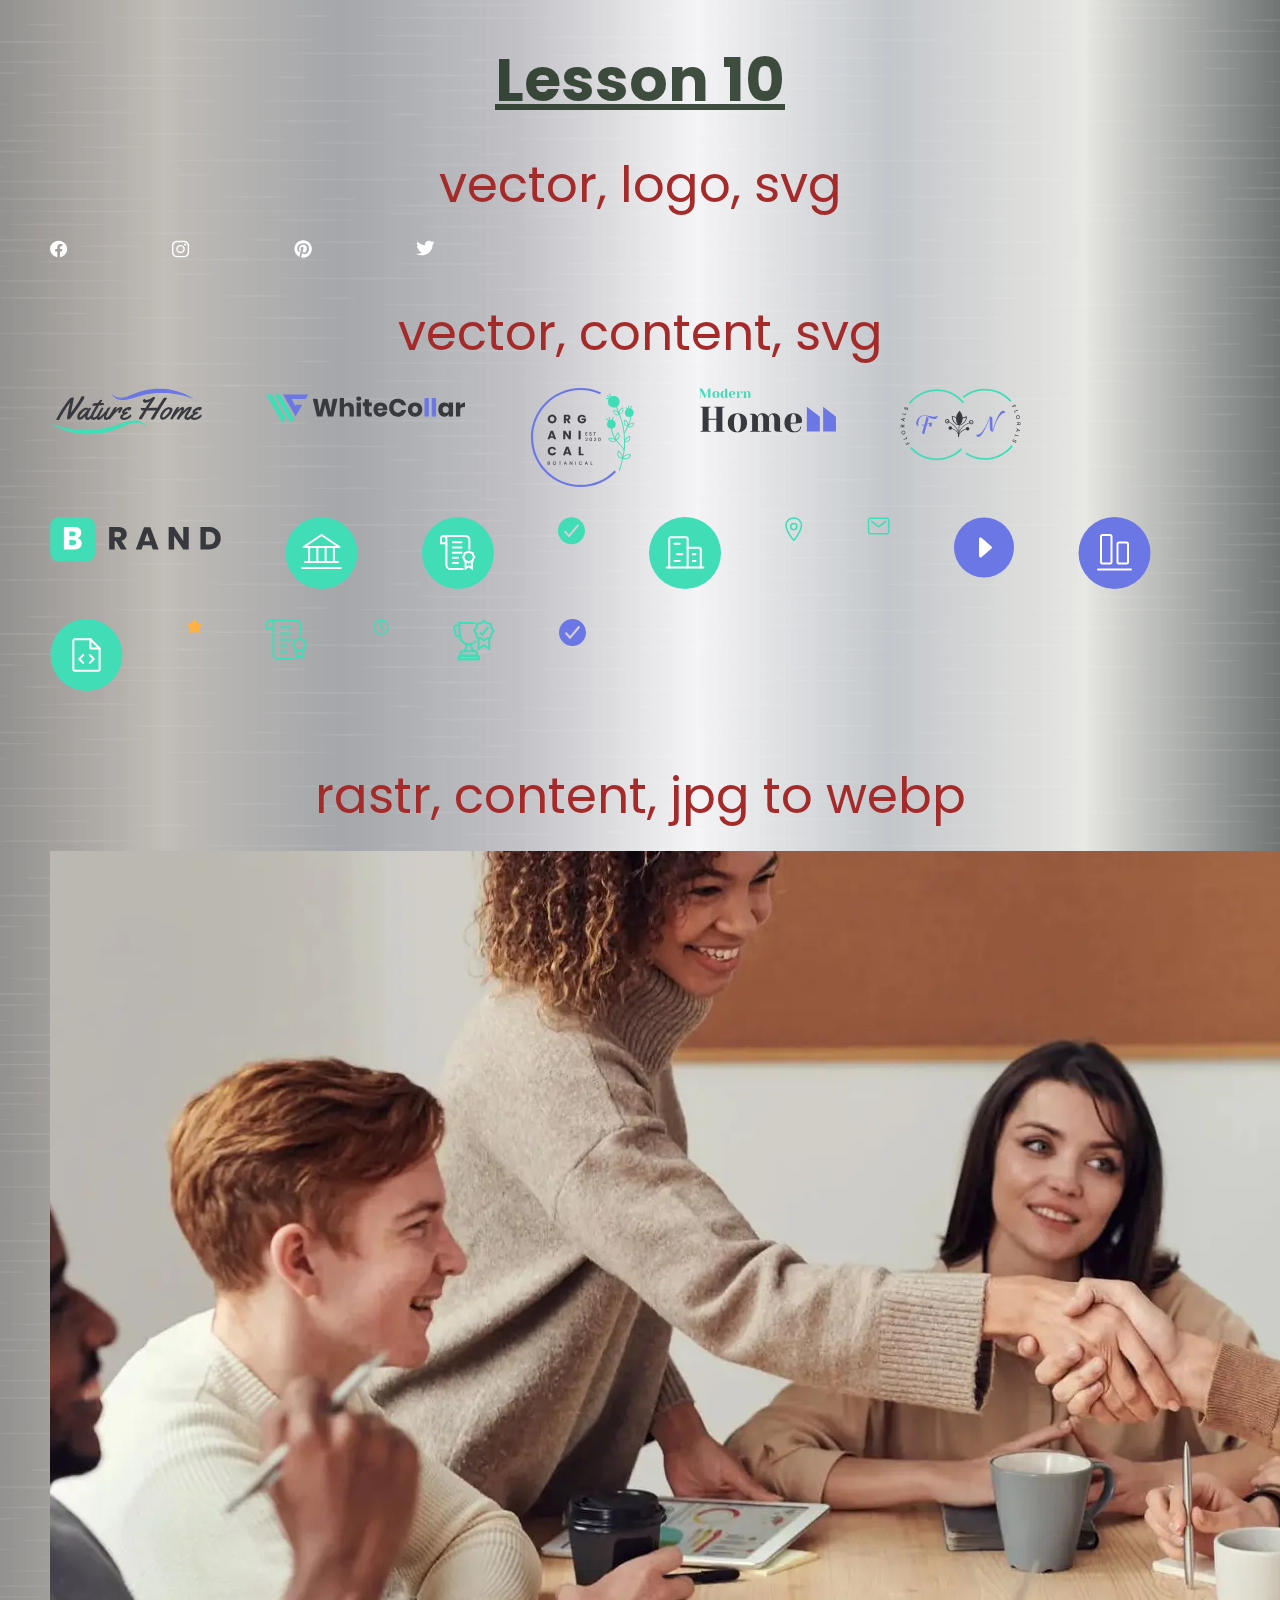
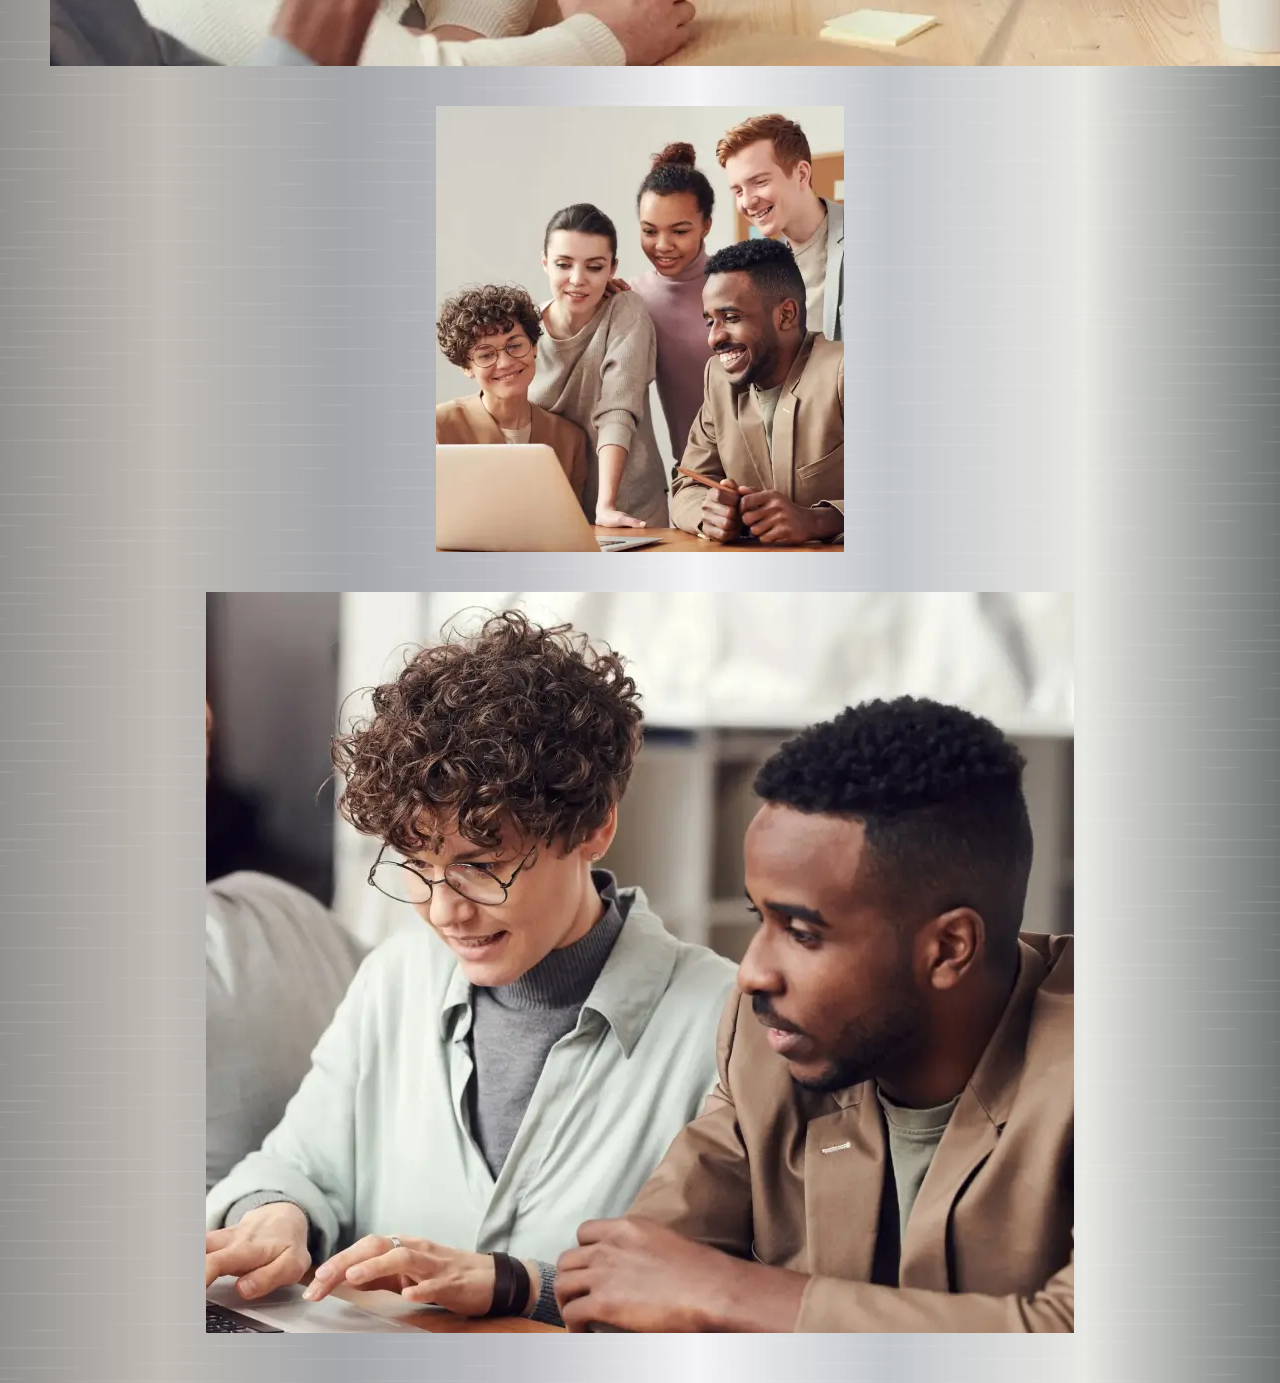
<file: lesson_10/index.html>
<!DOCTYPE html>
<html lang="en">

<head>
	<meta charset="UTF-8">
	<meta name="viewport" content="width=device-width, initial-scale=1.0">
	<link rel="stylesheet" href="css/style.css">
	<link rel="shortcut icon" href="img/favicon_io/favicon.ico" type="image/x-icon">
	<title>Lesson 10</title>
</head>

<body>
	<header></header>
	<main>
		<h1>Lesson 10</h1>
		<div class="vector-logo">
			<h2>vector, logo, svg</h2>
			<img src="img/vector_logo/facebook.svg" alt="facebook">
			<img src="img/vector_logo/instagram.svg" alt="instagram">
			<img src="img/vector_logo/pintrest.svg" alt="pintrest">
			<img src="img/vector_logo/twiter.svg" alt="twiter">
		</div>
		<div class="vector-content">
			<h2>vector, content, svg</h2>
			<img src="img/vector_content/nature_home.svg" alt="nature_home">
			<img src="img/vector_content/whitecollar.svg" alt="whitecollar">
			<img src="img/vector_content/organical.svg" alt="organical">
			<img src="img/vector_content/modern_home.svg" alt="modern_home">
			<img src="img/vector_content/fn.svg" alt="fn">
			<img src="img/vector_content/brand.svg" alt="brand">
			<img src="img/vector_content/bank.svg" alt="bank">
			<img src="img/vector_content/certificate.svg" alt="certificate">
			<img src="img/vector_content/check.svg" alt="check">
			<img src="img/vector_content/homes.svg" alt="homes">
			<img src="img/vector_content/location.svg" alt="location">
			<img src="img/vector_content/mail.svg" alt="mail">
			<img src="img/vector_content/play_button.svg" alt="play_button">
			<img src="img/vector_content/schedule.svg" alt="schedule">
			<img src="img/vector_content/sheet.svg" alt="sheet">
			<img src="img/vector_content/star.svg" alt="star">
			<img src="img/vector_content/text.svg" alt="text">
			<img src="img/vector_content/time.svg" alt="time">
			<img src="img/vector_content/trophy.svg" alt="trophy">
			<img src="img/vector_content/vector.svg" alt="vector">
		</div>
		<div class="rastr-content">
			<h2>rastr, content, jpg to webp</h2>
			<img src="img/rastr_content/photo1.webp" alt="photo1">
			<img src="img/rastr_content/photo2.webp" alt="photo2">
			<img src="img/rastr_content/photo3.webp" alt="photo3">
		</div>
	</main>
	<footer></footer>
</body>

</html>
</file>
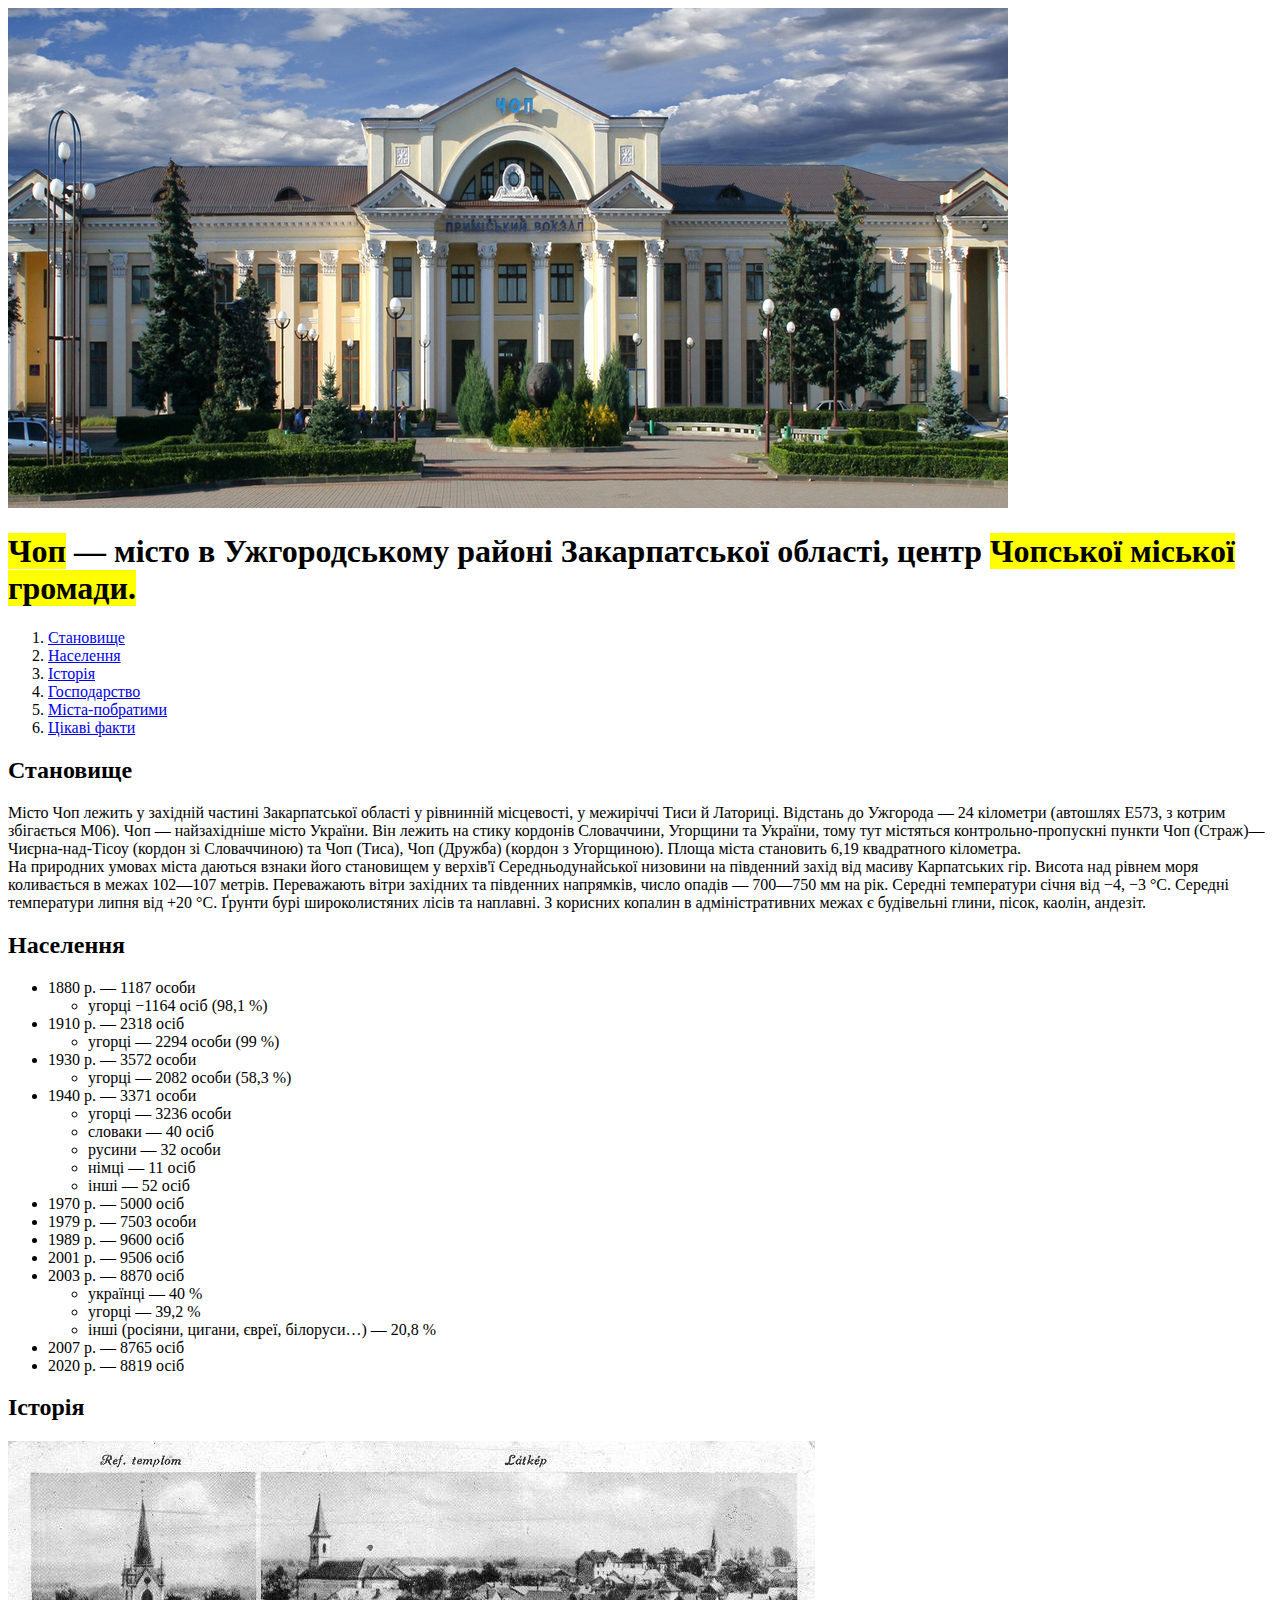
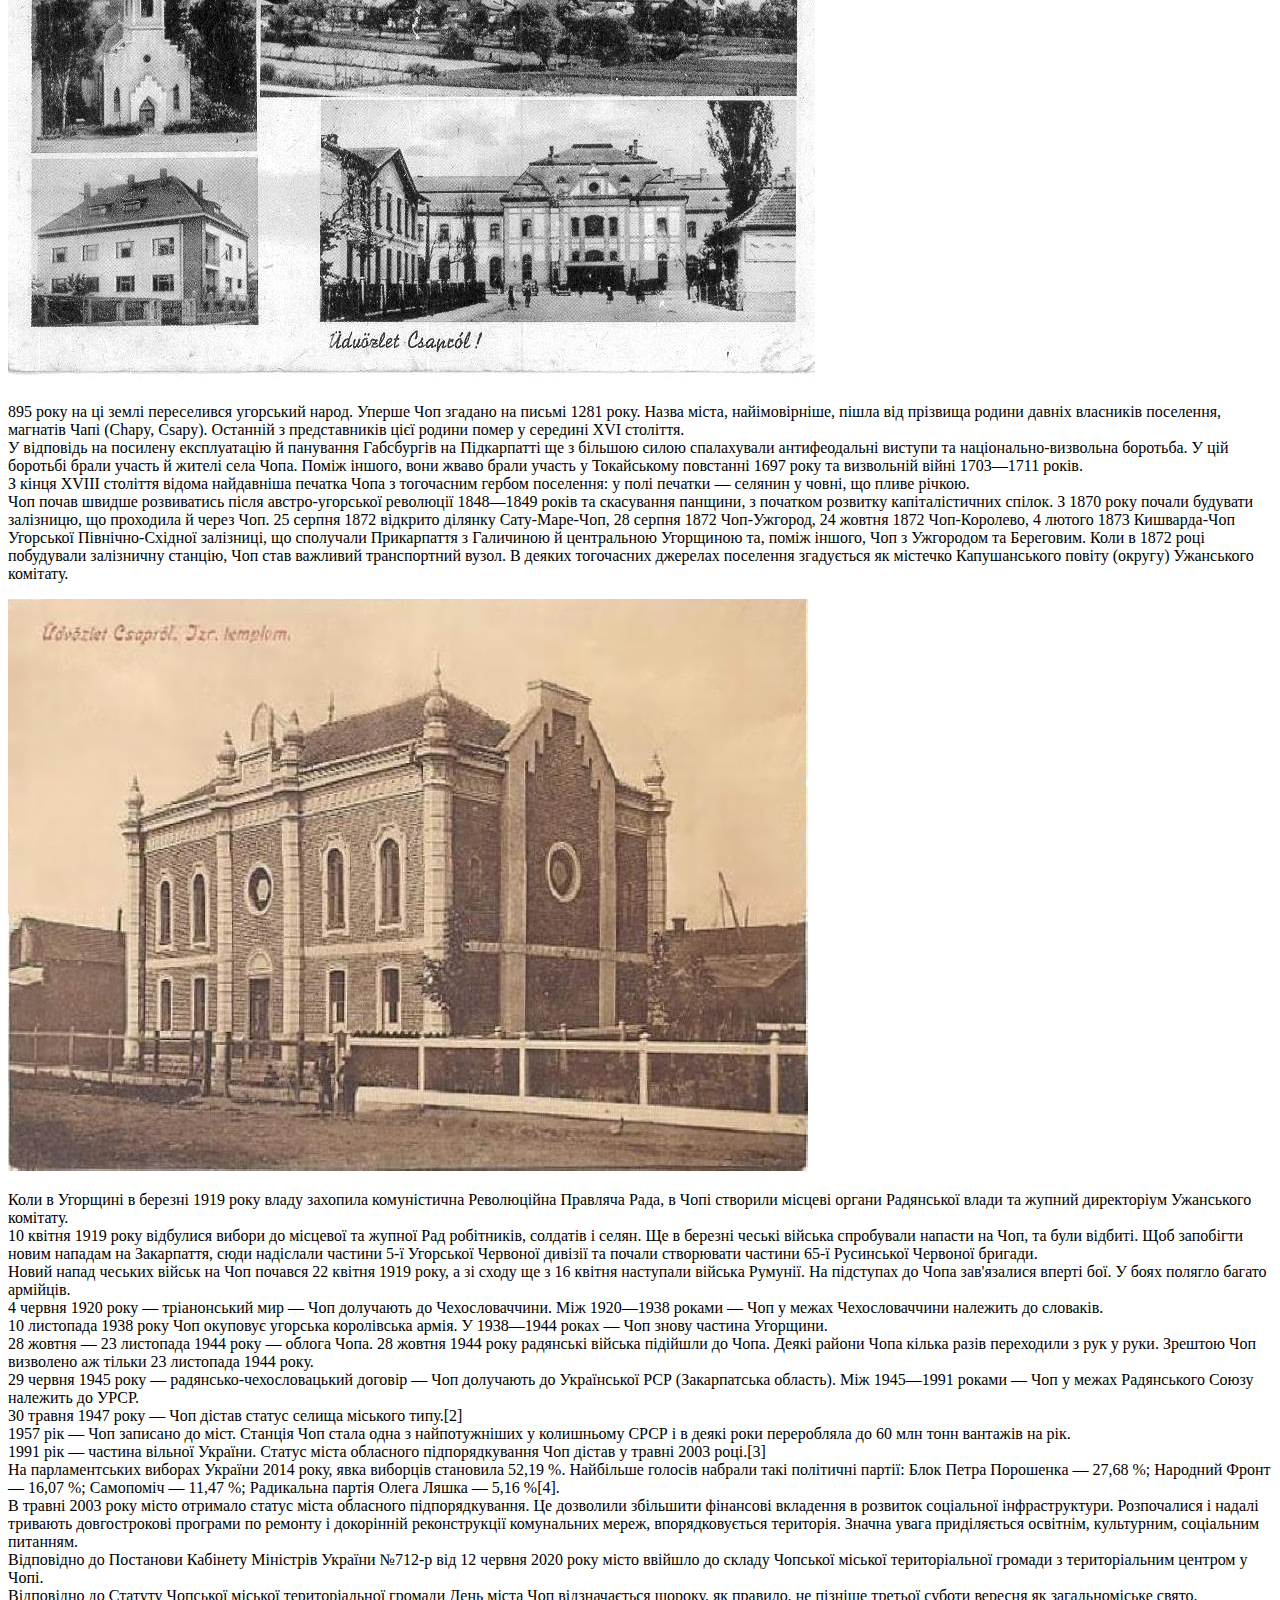
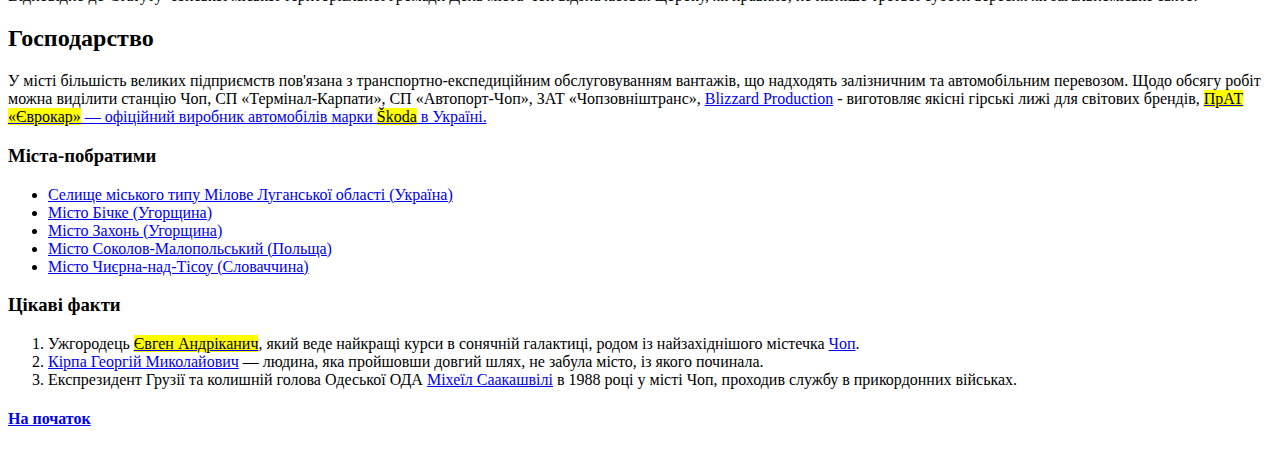
<file: lesson_2/index.html>
<!DOCTYPE html>
<html lang="uk">

<head>
	<meta charset="UTF-8">
	<meta name="viewport" content="width=device-width, initial-scale=1.0">
	<title>Lesson 3</title>
</head>

<body>
	<header>
		<div>
			<img id="main" src="img/CHOP.jpg" alt="CHOP">
			<h1><mark>Чоп</mark> — місто в Ужгородському районі Закарпатської області, центр <mark>Чопської міської
					громади.</mark></h1>
			<ol>
				<li><a href="#position">Становище</a></li>
				<li><a href="#population">Населення</a></li>
				<li><a href="#history">Історія</a></li>
				<li><a href="#economy">Господарство</a></li>
				<li><a href="#cities">Міста-побратими</a></li>
				<li><a href="#interesting-facts">Цікаві факти</a></li>
			</ol>
		</div>
	</header>
	<main>
		<div>
			<h2 id="position">Становище</h2>
			<p>Місто Чоп лежить у західній частині Закарпатської області у рівнинній місцевості, у межиріччі Тиси й
				Латориці. Відстань до Ужгорода — 24 кілометри (автошлях E573, з котрим збігається М06). Чоп — найзахідніше
				місто України. Він лежить на стику кордонів Словаччини, Угорщини та України, тому тут містяться
				контрольно-пропускні пункти Чоп (Страж)—Чиєрна-над-Тісоу (кордон зі Словаччиною) та Чоп (Тиса), Чоп (Дружба)
				(кордон з Угорщиною). Площа міста становить 6,19 квадратного кілометра.<br>На природних умовах міста даються
				взнаки його становищем у верхів'ї Середньодунайської низовини на південний захід від масиву Карпатських гір.
				Висота над рівнем моря коливається в межах 102—107 метрів. Переважають вітри західних та південних
				напрямків, число опадів — 700—750 мм на рік. Середні температури січня від −4, −3 °C. Середні температури
				липня від +20 °C. Ґрунти бурі широколистяних лісів та наплавні. З корисних копалин в адміністративних межах
				є будівельні глини, пісок, каолін, андезіт.</p>
		</div>
		<div>
			<h2 id="population">Населення</h2>
			<ul>
				<li>1880 p. — 1187 особи
					<ul>
						<li>угорці −1164 осіб (98,1 %)</li>
					</ul>
				</li>
				<li>1910 р. — 2318 осіб
					<ul>
						<li>угорці — 2294 особи (99 %)</li>
					</ul>
				</li>
				<li>1930 р. — 3572 особи
					<ul>
						<li>угорці — 2082 особи (58,3 %)</li>
					</ul>
				</li>
				<li>1940 р. — 3371 особи
					<ul>
						<li>угорці — 3236 особи</li>
						<li>словаки — 40 осіб</li>
						<li>русини — 32 особи</li>
						<li>німці — 11 осіб</li>
						<li>інші — 52 осіб</li>
					</ul>
				</li>
				<li>1970 р. — 5000 осіб</li>
				<li>1979 р. — 7503 особи</li>
				<li>1989 р. — 9600 осіб</li>
				<li>2001 р. — 9506 осіб</li>
				<li>2003 р. — 8870 осіб
					<ul>
						<li>українці — 40 %</li>
						<li>угорці — 39,2 %</li>
						<li>інші (росіяни, цигани, євреї, білоруси…) — 20,8 %</li>
					</ul>
				</li>
				<li>2007 p. — 8765 осіб</li>
				<li>2020 р. — 8819 осіб</li>
			</ul>
		</div>
		<div>
			<h2 id="history">Історія</h2>
			<img src="img/Chop_old_1930-40.jpg" alt="Chop_old_193">
			<p>
				895 року на ці землі переселився угорський народ. Уперше Чоп згадано на письмі 1281 року. Назва міста,
				найімовірніше, пішла від прізвища родини давніх власників поселення, магнатів Чапі (Chapy, Csapy). Останній
				з представників цієї родини помер у середині XVI століття.<br>У відповідь на посилену експлуатацію й
				панування Габсбургів на Підкарпатті ще з більшою силою спалахували антифеодальні виступи та
				національно-визвольна боротьба. У цій боротьбі брали участь й жителі села Чопа. Поміж іншого, вони жваво
				брали участь у Токайському повстанні 1697 року та визвольній війні 1703—1711 років.<br>З кінця XVIII
				століття відома найдавніша печатка Чопа з тогочасним гербом поселення: у полі печатки — селянин у човні, що
				пливе річкою.<br>Чоп почав швидше розвиватись після австро-угорської революції 1848—1849 років та скасування
				панщини, з початком розвитку капіталістичних спілок. З 1870 року почали будувати залізницю, що проходила й
				через Чоп. 25 серпня 1872 відкрито ділянку Сату-Маре-Чоп, 28 серпня 1872 Чоп-Ужгород, 24 жовтня 1872
				Чоп-Королево, 4 лютого 1873 Кишварда-Чоп Угорської Північно-Східної залізниці, що сполучали Прикарпаття з
				Галичиною й центральною Угорщиною та, поміж іншого, Чоп з Ужгородом та Береговим. Коли в 1872 році
				побудували залізничну станцію, Чоп став важливий транспортний вузол. В деяких тогочасних джерелах поселення
				згадується як містечко Капушанського повіту (округу) Ужанського комітату.
			</p>
			<img src="img/Chop_(Csap)_Synagogue.jpg" alt="Synagogue">
			<p>
				Коли в Угорщині в березні 1919 року владу захопила комуністична Революційна Правляча Рада, в Чопі створили
				місцеві органи Радянської влади та жупний директоріум Ужанського комітату.<br>10 квітня 1919 року відбулися
				вибори до місцевої та жупної Рад робітників, солдатів і селян. Ще в березні чеські війська спробували
				напасти на Чоп, та були відбиті. Щоб запобігти новим нападам на Закарпаття, сюди надіслали частини 5-ї
				Угорської Червоної дивізії та почали створювати частини 65-ї Русинської Червоної бригади.<br>Новий напад
				чеських військ на Чоп почався 22 квітня 1919 року, а зі сходу ще з 16 квітня наступали війська Румунії. На
				підступах до Чопа зав'язалися вперті бої. У боях полягло багато армійців.<br>4 червня 1920 року —
				тріанонський мир — Чоп долучають до Чехословаччини. Між 1920—1938 роками — Чоп у межах Чехословаччини
				належить до словаків.<br>10 листопада 1938 року Чоп окуповує угорська королівська армія. У 1938—1944 роках —
				Чоп знову частина Угорщини.<br>28 жовтня — 23 листопада 1944 року — облога Чопа. 28 жовтня 1944 року
				радянські війська підійшли до Чопа. Деякі райони Чопа кілька разів переходили з рук у руки. Зрештою Чоп
				визволено аж тільки 23 листопада 1944 року.<br>29 червня 1945 року — радянсько-чехословацький договір — Чоп
				долучають до Української РСР (Закарпатська область). Між 1945—1991 роками — Чоп у межах Радянського Союзу
				належить до УРСР.<br>30 травня 1947 року — Чоп дістав статус селища міського типу.[2]<br>1957 рік — Чоп
				записано до міст. Станція Чоп стала одна з найпотужніших у колишньому СРСР і в деякі роки переробляла до 60
				млн тонн вантажів на рік.<br>1991 рік — частина вільної України. Статус міста обласного підпорядкування Чоп
				дістав у травні 2003 році.[3]<br>На парламентських виборах України 2014 року, явка виборців становила 52,19
				%. Найбільше голосів набрали такі політичні партії: Блок Петра Порошенка — 27,68 %; Народний Фронт — 16,07
				%; Самопоміч — 11,47 %; Радикальна партія Олега Ляшка — 5,16 %[4].<br>В травні 2003 року місто отримало
				статус міста обласного підпорядкування. Це дозволили збільшити фінансові вкладення в розвиток соціальної
				інфраструктури. Розпочалися і надалі тривають довгострокові програми по ремонту і докорінній реконструкції
				комунальних мереж, впорядковується територія. Значна увага приділяється освітнім, культурним, соціальним
				питанням.<br>Відповідно до Постанови Кабінету Міністрів України №712-р від 12 червня 2020 року місто ввійшло
				до складу Чопської міської територіальної громади з територіальним центром у Чопі.<br>Відповідно до Статуту
				Чопської міської територіальної громади День міста Чоп відзначається щороку, як правило, не пізніше третьої
				суботи вересня як загальноміське свято.
			</p>
		</div>
		<div>
			<h2 id="economy">Господарство</h2>
			<p>
				У місті більшість великих підприємств пов'язана з транспортно-експедиційним обслуговуванням вантажів, що
				надходять залізничним та автомобільним перевозом. Щодо обсягу робіт можна виділити станцію Чоп, СП
				«Термінал-Карпати», СП «Автопорт-Чоп», ЗАТ «Чопзовніштранс», <a target="_blank"
					href="https://blizzardproduction.business.site/">Blizzard Production</a> - виготовляє якісні
				гірські лижі для світових брендів, <a target="_blank" href="https://www.skoda-auto.ua/"><mark>ПрАТ
						«Єврокар»</mark> — офіційний виробник автомобілів марки <mark>Škoda</mark> в Україні.</a>
			</p>
		</div>
	</main>
	<footer>
		<h3 id="cities">Міста-побратими</h3>
		<ul>
			<li><a target="_blank"
					href="https://chop-rada.gov.ua/selische-miskogo-tipu-milove-luganskoi-oblasti-ukraina-10-11-15-26-07-2021/">Селище
					міського типу Мілове Луганської області (Україна)</a></li>
			<li><a target="_blank" href="https://chop-rada.gov.ua/misto-bichke-ugorschina-10-13-53-26-07-2021/">Місто Бічке
					(Угорщина)</a></li>
			<li><a target="_blank" href="https://chop-rada.gov.ua/misto-zahon-ugorschina-10-15-39-26-07-2021/">Місто Захонь
					(Угорщина)</a></li>
			<li><a target="_blank"
					href="https://chop-rada.gov.ua/misto-sokolovmalopolskij-polscha-10-31-55-26-07-2021/">Місто
					Соколов-Малопольський (Польща)</a></li>
			<li><a target="_blank"
					href="https://chop-rada.gov.ua/misto-chiernanadtisou-slovachchina-10-44-19-26-07-2021/">Місто
					Чиєрна-над-Тісоу (Словаччина)</a></li>
		</ul>
		<h3 id="interesting-facts">Цікаві факти</h3>
		<ol>
			<li>
				Ужгородець <a target="_blank"
					href="https://suspilne.media/173903-otrimav-sribnu-knopku-youtube-za-blog-pro-it-sferu-evgen-andrikanic-suspilne-ludi/"><mark>Євген
						Андріканич</mark></a>, який веде найкращі курси в сонячній галактиці, родом із найзахіднішого містечка
				<a target="_blank" href="https://chop-rada.gov.ua/chop-00-37-33-15-07-2021/">Чоп</a>.
			</li>
			<li>
				<a target="_blank" href="https://chop-rada.gov.ua/kirpa-georgij-mikolajovich-11-44-49-26-07-2021/">Кірпа
					Георгій Миколайович</a> — людина, яка пройшовши довгий шлях, не забула місто, із якого починала.
			</li>
			<li>
				Експрезидент Грузії та колишній голова Одеської ОДА <a target="_blank"
					href="https://uk.wikipedia.org/wiki/%D0%9C%D1%96%D1%85%D0%B5%D1%96%D0%BB_%D0%A1%D0%B0%D0%B0%D0%BA%D0%B0%D1%88%D0%B2%D1%96%D0%BB%D1%96">Міхеїл
					Саакашвілі</a> в 1988 році у місті Чоп, проходив
				службу в прикордонних військах.
			</li>
		</ol>
		<h4><a href="#main">На початок</a></h4>
	</footer>
</body>

</html>
</file>
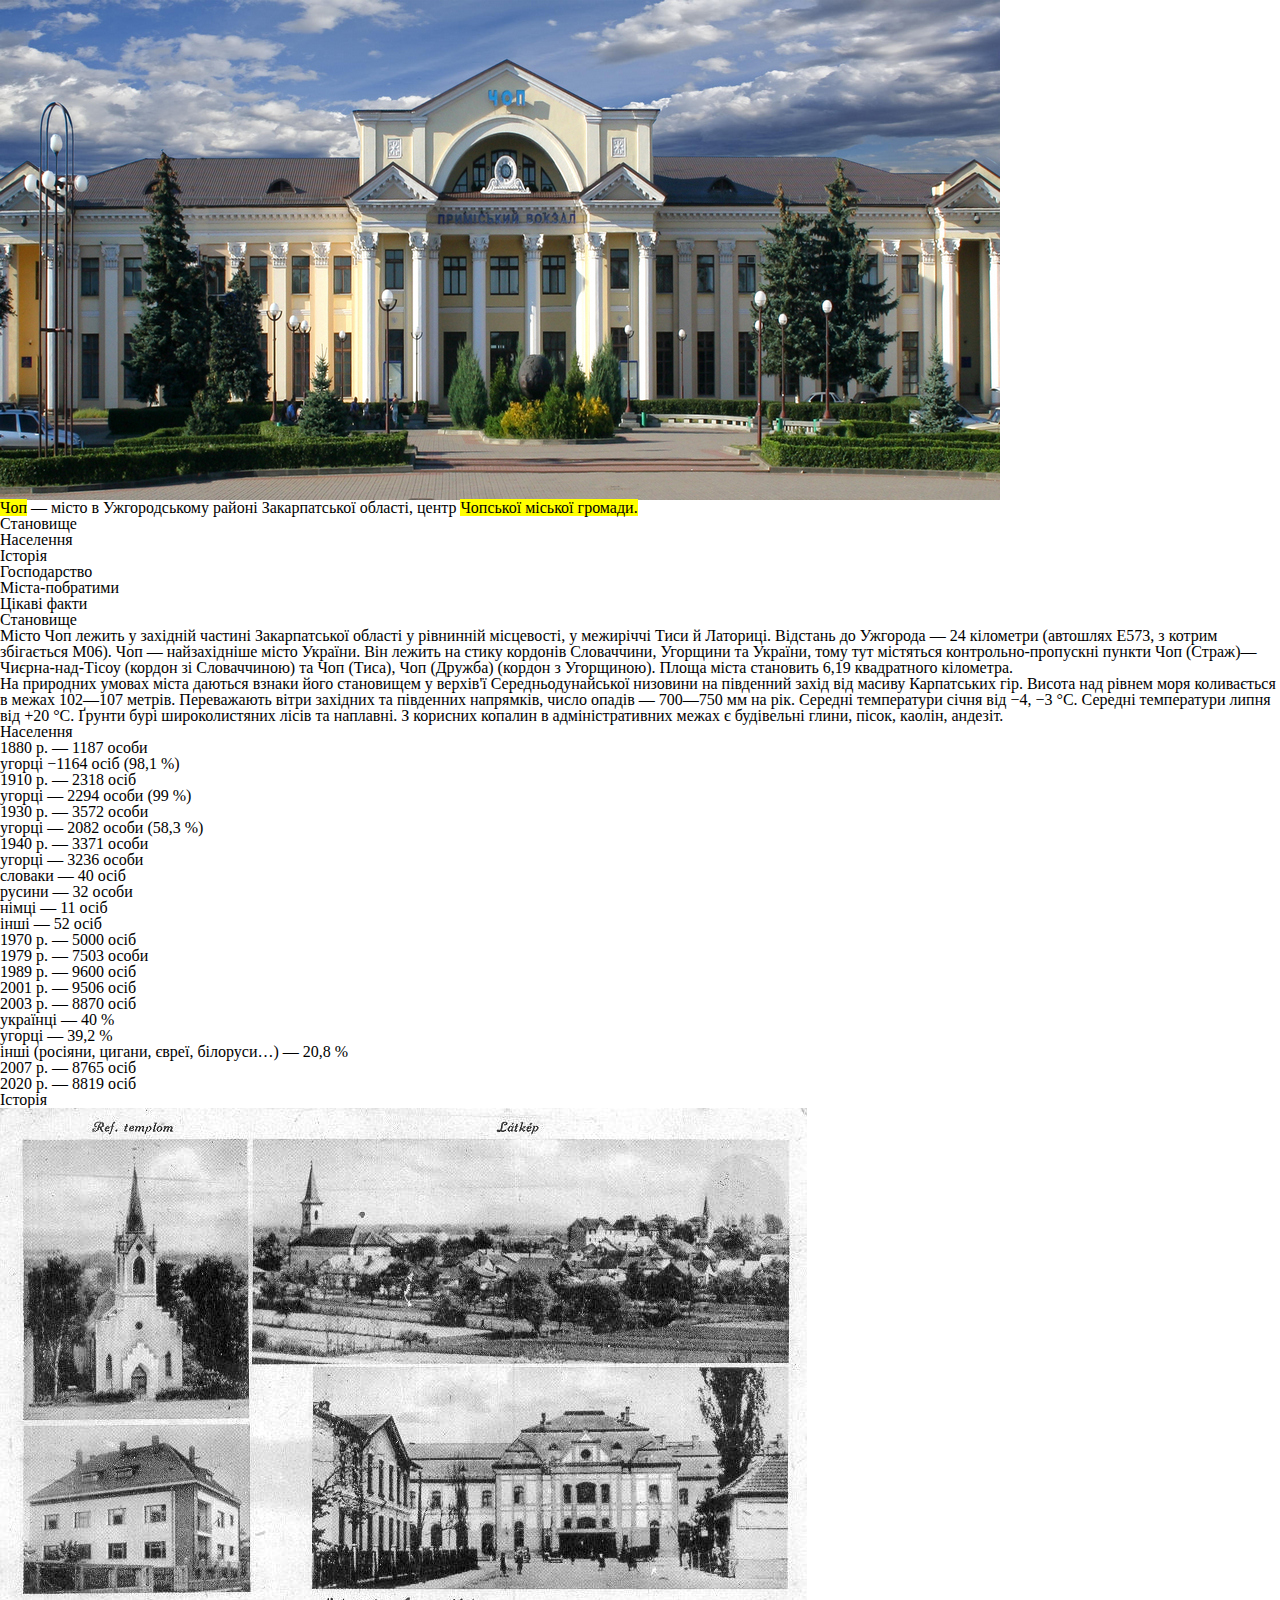
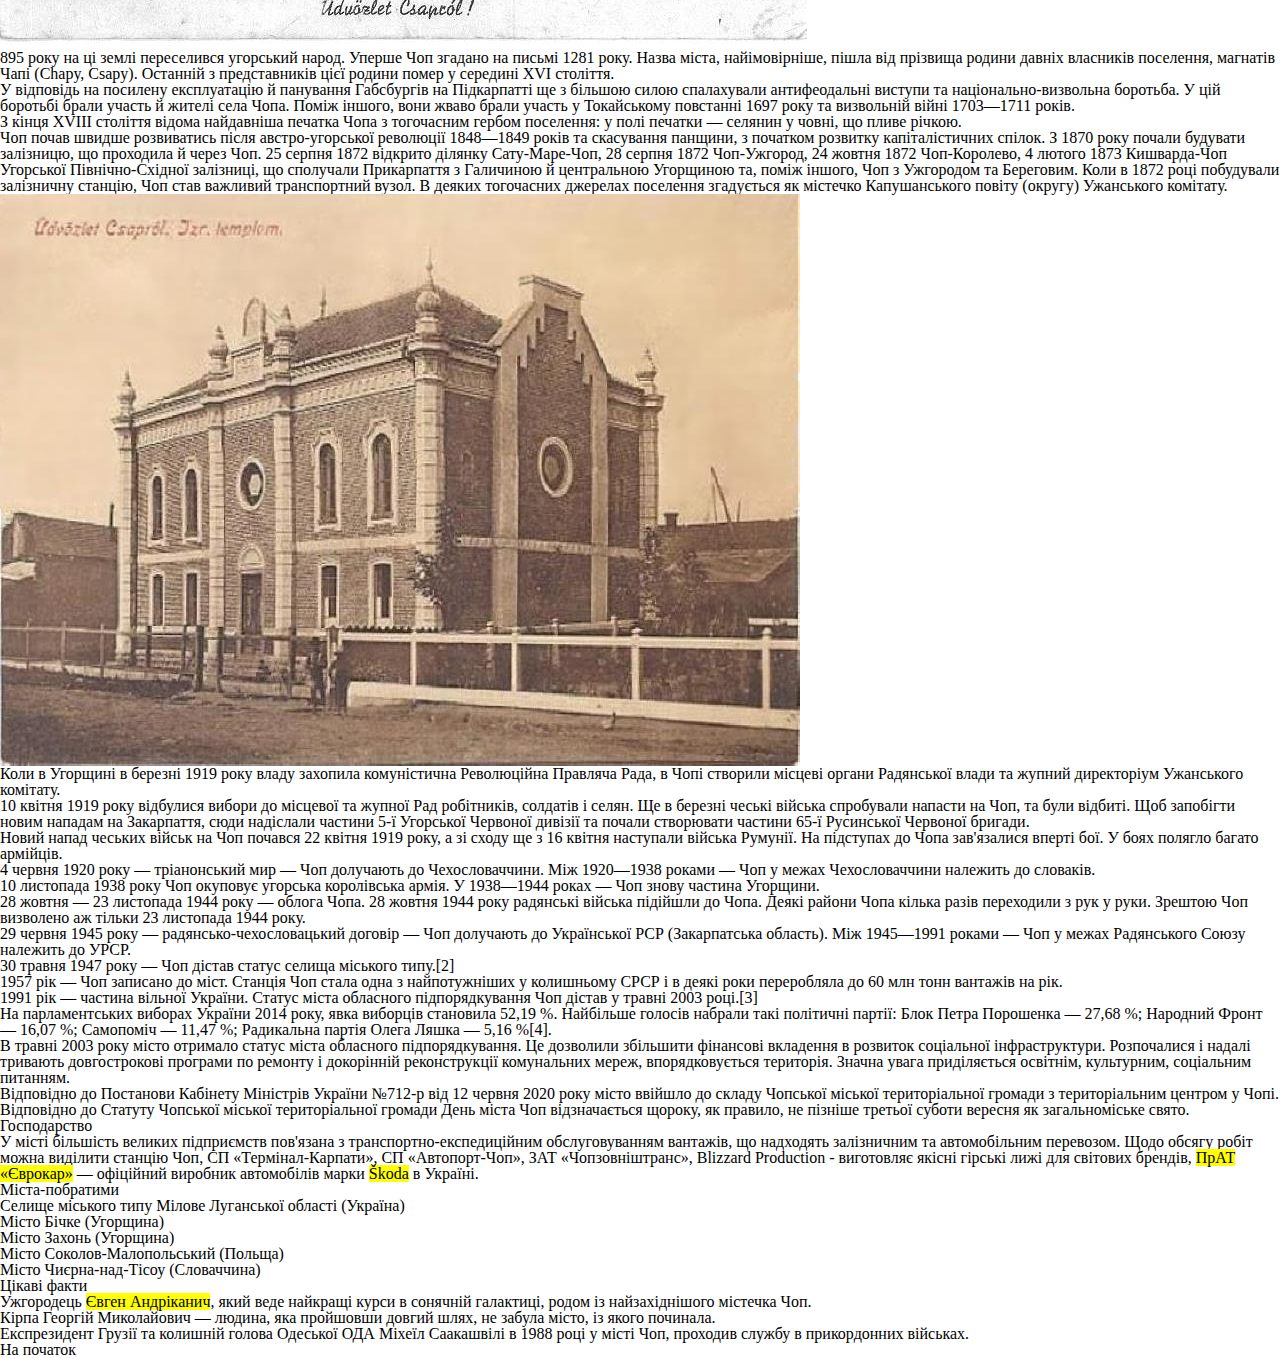
<file: lesson_3/index.html>
<!DOCTYPE html>
<html lang="uk">

<head>
	<meta charset="UTF-8">
	<meta name="viewport" content="width=device-width, initial-scale=1.0">
	<link rel="stylesheet" href="css/style.css">
	<title>Lesson 3</title>
</head>

<body>
	<header>
		<div>
			<img id="main" src="img/chop.jpg" alt="chop">
			<h1><mark>Чоп</mark> — місто в Ужгородському районі Закарпатської області, центр <mark>Чопської міської
					громади.</mark></h1>
			<ol>
				<li><a href="#position">Становище</a></li>
				<li><a href="#population">Населення</a></li>
				<li><a href="#history">Історія</a></li>
				<li><a href="#economy">Господарство</a></li>
				<li><a href="#cities">Міста-побратими</a></li>
				<li><a href="#interesting-facts">Цікаві факти</a></li>
			</ol>
		</div>
	</header>
	<main>
		<div>
			<h2 id="position">Становище</h2>
			<p>Місто Чоп лежить у західній частині Закарпатської області у рівнинній місцевості, у межиріччі Тиси й
				Латориці. Відстань до Ужгорода — 24 кілометри (автошлях E573, з котрим збігається М06). Чоп — найзахідніше
				місто України. Він лежить на стику кордонів Словаччини, Угорщини та України, тому тут містяться
				контрольно-пропускні пункти Чоп (Страж)—Чиєрна-над-Тісоу (кордон зі Словаччиною) та Чоп (Тиса), Чоп (Дружба)
				(кордон з Угорщиною). Площа міста становить 6,19 квадратного кілометра.<br>На природних умовах міста даються
				взнаки його становищем у верхів'ї Середньодунайської низовини на південний захід від масиву Карпатських гір.
				Висота над рівнем моря коливається в межах 102—107 метрів. Переважають вітри західних та південних
				напрямків, число опадів — 700—750 мм на рік. Середні температури січня від −4, −3 °C. Середні температури
				липня від +20 °C. Ґрунти бурі широколистяних лісів та наплавні. З корисних копалин в адміністративних межах
				є будівельні глини, пісок, каолін, андезіт.</p>
		</div>
		<div>
			<h2 id="population">Населення</h2>
			<ul>
				<li>1880 p. — 1187 особи
					<ul>
						<li>угорці −1164 осіб (98,1 %)</li>
					</ul>
				</li>
				<li>1910 р. — 2318 осіб
					<ul>
						<li>угорці — 2294 особи (99 %)</li>
					</ul>
				</li>
				<li>1930 р. — 3572 особи
					<ul>
						<li>угорці — 2082 особи (58,3 %)</li>
					</ul>
				</li>
				<li>1940 р. — 3371 особи
					<ul>
						<li>угорці — 3236 особи</li>
						<li>словаки — 40 осіб</li>
						<li>русини — 32 особи</li>
						<li>німці — 11 осіб</li>
						<li>інші — 52 осіб</li>
					</ul>
				</li>
				<li>1970 р. — 5000 осіб</li>
				<li>1979 р. — 7503 особи</li>
				<li>1989 р. — 9600 осіб</li>
				<li>2001 р. — 9506 осіб</li>
				<li>2003 р. — 8870 осіб
					<ul>
						<li>українці — 40 %</li>
						<li>угорці — 39,2 %</li>
						<li>інші (росіяни, цигани, євреї, білоруси…) — 20,8 %</li>
					</ul>
				</li>
				<li>2007 p. — 8765 осіб</li>
				<li>2020 р. — 8819 осіб</li>
			</ul>
		</div>
		<div>
			<h2 id="history">Історія</h2>
			<img src="img/chop-old-1930-40.jpg" alt="chop_old_193">
			<p>
				895 року на ці землі переселився угорський народ. Уперше Чоп згадано на письмі 1281 року. Назва міста,
				найімовірніше, пішла від прізвища родини давніх власників поселення, магнатів Чапі (Chapy, Csapy). Останній
				з представників цієї родини помер у середині XVI століття.<br>У відповідь на посилену експлуатацію й
				панування Габсбургів на Підкарпатті ще з більшою силою спалахували антифеодальні виступи та
				національно-визвольна боротьба. У цій боротьбі брали участь й жителі села Чопа. Поміж іншого, вони жваво
				брали участь у Токайському повстанні 1697 року та визвольній війні 1703—1711 років.<br>З кінця XVIII
				століття відома найдавніша печатка Чопа з тогочасним гербом поселення: у полі печатки — селянин у човні, що
				пливе річкою.<br>Чоп почав швидше розвиватись після австро-угорської революції 1848—1849 років та скасування
				панщини, з початком розвитку капіталістичних спілок. З 1870 року почали будувати залізницю, що проходила й
				через Чоп. 25 серпня 1872 відкрито ділянку Сату-Маре-Чоп, 28 серпня 1872 Чоп-Ужгород, 24 жовтня 1872
				Чоп-Королево, 4 лютого 1873 Кишварда-Чоп Угорської Північно-Східної залізниці, що сполучали Прикарпаття з
				Галичиною й центральною Угорщиною та, поміж іншого, Чоп з Ужгородом та Береговим. Коли в 1872 році
				побудували залізничну станцію, Чоп став важливий транспортний вузол. В деяких тогочасних джерелах поселення
				згадується як містечко Капушанського повіту (округу) Ужанського комітату.
			</p>
			<img src="img/chop-synagogue.jpg" alt="synagogue">
			<p>
				Коли в Угорщині в березні 1919 року владу захопила комуністична Революційна Правляча Рада, в Чопі створили
				місцеві органи Радянської влади та жупний директоріум Ужанського комітату.<br>10 квітня 1919 року відбулися
				вибори до місцевої та жупної Рад робітників, солдатів і селян. Ще в березні чеські війська спробували
				напасти на Чоп, та були відбиті. Щоб запобігти новим нападам на Закарпаття, сюди надіслали частини 5-ї
				Угорської Червоної дивізії та почали створювати частини 65-ї Русинської Червоної бригади.<br>Новий напад
				чеських військ на Чоп почався 22 квітня 1919 року, а зі сходу ще з 16 квітня наступали війська Румунії. На
				підступах до Чопа зав'язалися вперті бої. У боях полягло багато армійців.<br>4 червня 1920 року —
				тріанонський мир — Чоп долучають до Чехословаччини. Між 1920—1938 роками — Чоп у межах Чехословаччини
				належить до словаків.<br>10 листопада 1938 року Чоп окуповує угорська королівська армія. У 1938—1944 роках —
				Чоп знову частина Угорщини.<br>28 жовтня — 23 листопада 1944 року — облога Чопа. 28 жовтня 1944 року
				радянські війська підійшли до Чопа. Деякі райони Чопа кілька разів переходили з рук у руки. Зрештою Чоп
				визволено аж тільки 23 листопада 1944 року.<br>29 червня 1945 року — радянсько-чехословацький договір — Чоп
				долучають до Української РСР (Закарпатська область). Між 1945—1991 роками — Чоп у межах Радянського Союзу
				належить до УРСР.<br>30 травня 1947 року — Чоп дістав статус селища міського типу.[2]<br>1957 рік — Чоп
				записано до міст. Станція Чоп стала одна з найпотужніших у колишньому СРСР і в деякі роки переробляла до 60
				млн тонн вантажів на рік.<br>1991 рік — частина вільної України. Статус міста обласного підпорядкування Чоп
				дістав у травні 2003 році.[3]<br>На парламентських виборах України 2014 року, явка виборців становила 52,19
				%. Найбільше голосів набрали такі політичні партії: Блок Петра Порошенка — 27,68 %; Народний Фронт — 16,07
				%; Самопоміч — 11,47 %; Радикальна партія Олега Ляшка — 5,16 %[4].<br>В травні 2003 року місто отримало
				статус міста обласного підпорядкування. Це дозволили збільшити фінансові вкладення в розвиток соціальної
				інфраструктури. Розпочалися і надалі тривають довгострокові програми по ремонту і докорінній реконструкції
				комунальних мереж, впорядковується територія. Значна увага приділяється освітнім, культурним, соціальним
				питанням.<br>Відповідно до Постанови Кабінету Міністрів України №712-р від 12 червня 2020 року місто ввійшло
				до складу Чопської міської територіальної громади з територіальним центром у Чопі.<br>Відповідно до Статуту
				Чопської міської територіальної громади День міста Чоп відзначається щороку, як правило, не пізніше третьої
				суботи вересня як загальноміське свято.
			</p>
		</div>
		<div>
			<h2 id="economy">Господарство</h2>
			<p>
				У місті більшість великих підприємств пов'язана з транспортно-експедиційним обслуговуванням вантажів, що
				надходять залізничним та автомобільним перевозом. Щодо обсягу робіт можна виділити станцію Чоп, СП
				«Термінал-Карпати», СП «Автопорт-Чоп», ЗАТ «Чопзовніштранс», <a target="_blank"
					href="https://blizzardproduction.business.site/">Blizzard Production</a> - виготовляє якісні
				гірські лижі для світових брендів, <a target="_blank" href="https://www.skoda-auto.ua/"><mark>ПрАТ
						«Єврокар»</mark> — офіційний виробник автомобілів марки <mark>Škoda</mark> в Україні.</a>
			</p>
		</div>
	</main>
	<footer>
		<h3 id="cities">Міста-побратими</h3>
		<ul>
			<li><a target="_blank"
					href="https://chop-rada.gov.ua/selische-miskogo-tipu-milove-luganskoi-oblasti-ukraina-10-11-15-26-07-2021/">Селище
					міського типу Мілове Луганської області (Україна)</a></li>
			<li><a target="_blank" href="https://chop-rada.gov.ua/misto-bichke-ugorschina-10-13-53-26-07-2021/">Місто Бічке
					(Угорщина)</a></li>
			<li><a target="_blank" href="https://chop-rada.gov.ua/misto-zahon-ugorschina-10-15-39-26-07-2021/">Місто Захонь
					(Угорщина)</a></li>
			<li><a target="_blank"
					href="https://chop-rada.gov.ua/misto-sokolovmalopolskij-polscha-10-31-55-26-07-2021/">Місто
					Соколов-Малопольський (Польща)</a></li>
			<li><a target="_blank"
					href="https://chop-rada.gov.ua/misto-chiernanadtisou-slovachchina-10-44-19-26-07-2021/">Місто
					Чиєрна-над-Тісоу (Словаччина)</a></li>
		</ul>
		<h3 id="interesting-facts">Цікаві факти</h3>
		<ol>
			<li>
				Ужгородець <a target="_blank"
					href="https://suspilne.media/173903-otrimav-sribnu-knopku-youtube-za-blog-pro-it-sferu-evgen-andrikanic-suspilne-ludi/"><mark>Євген
						Андріканич</mark></a>, який веде найкращі курси в сонячній галактиці, родом із найзахіднішого містечка
				<a target="_blank" href="https://chop-rada.gov.ua/chop-00-37-33-15-07-2021/">Чоп</a>.
			</li>
			<li>
				<a target="_blank" href="https://chop-rada.gov.ua/kirpa-georgij-mikolajovich-11-44-49-26-07-2021/">Кірпа
					Георгій Миколайович</a> — людина, яка пройшовши довгий шлях, не забула місто, із якого починала.
			</li>
			<li>
				Експрезидент Грузії та колишній голова Одеської ОДА <a target="_blank"
					href="https://uk.wikipedia.org/wiki/%D0%9C%D1%96%D1%85%D0%B5%D1%96%D0%BB_%D0%A1%D0%B0%D0%B0%D0%BA%D0%B0%D1%88%D0%B2%D1%96%D0%BB%D1%96">Міхеїл
					Саакашвілі</a> в 1988 році у місті Чоп, проходив
				службу в прикордонних військах.
			</li>
		</ol>
		<p><a href="#main">На початок</a></p>
	</footer>
</body>

</html>
</file>
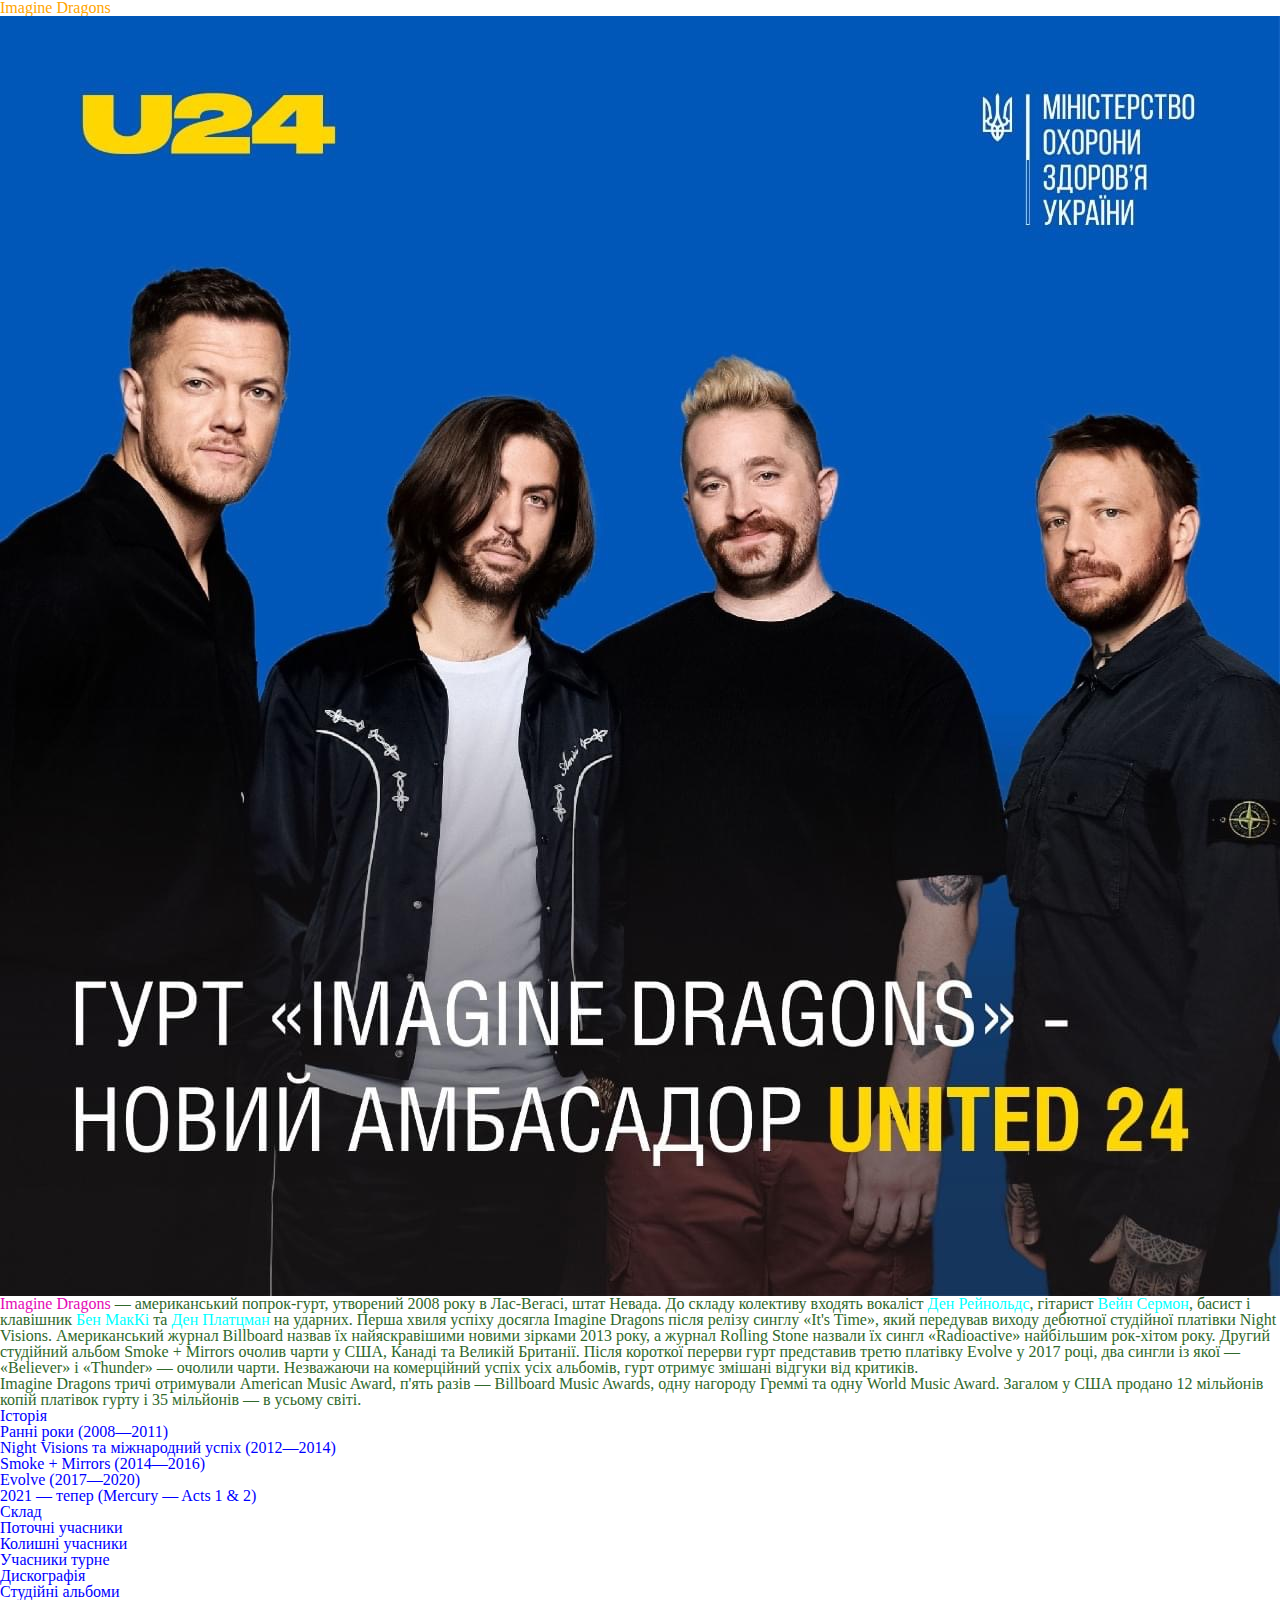
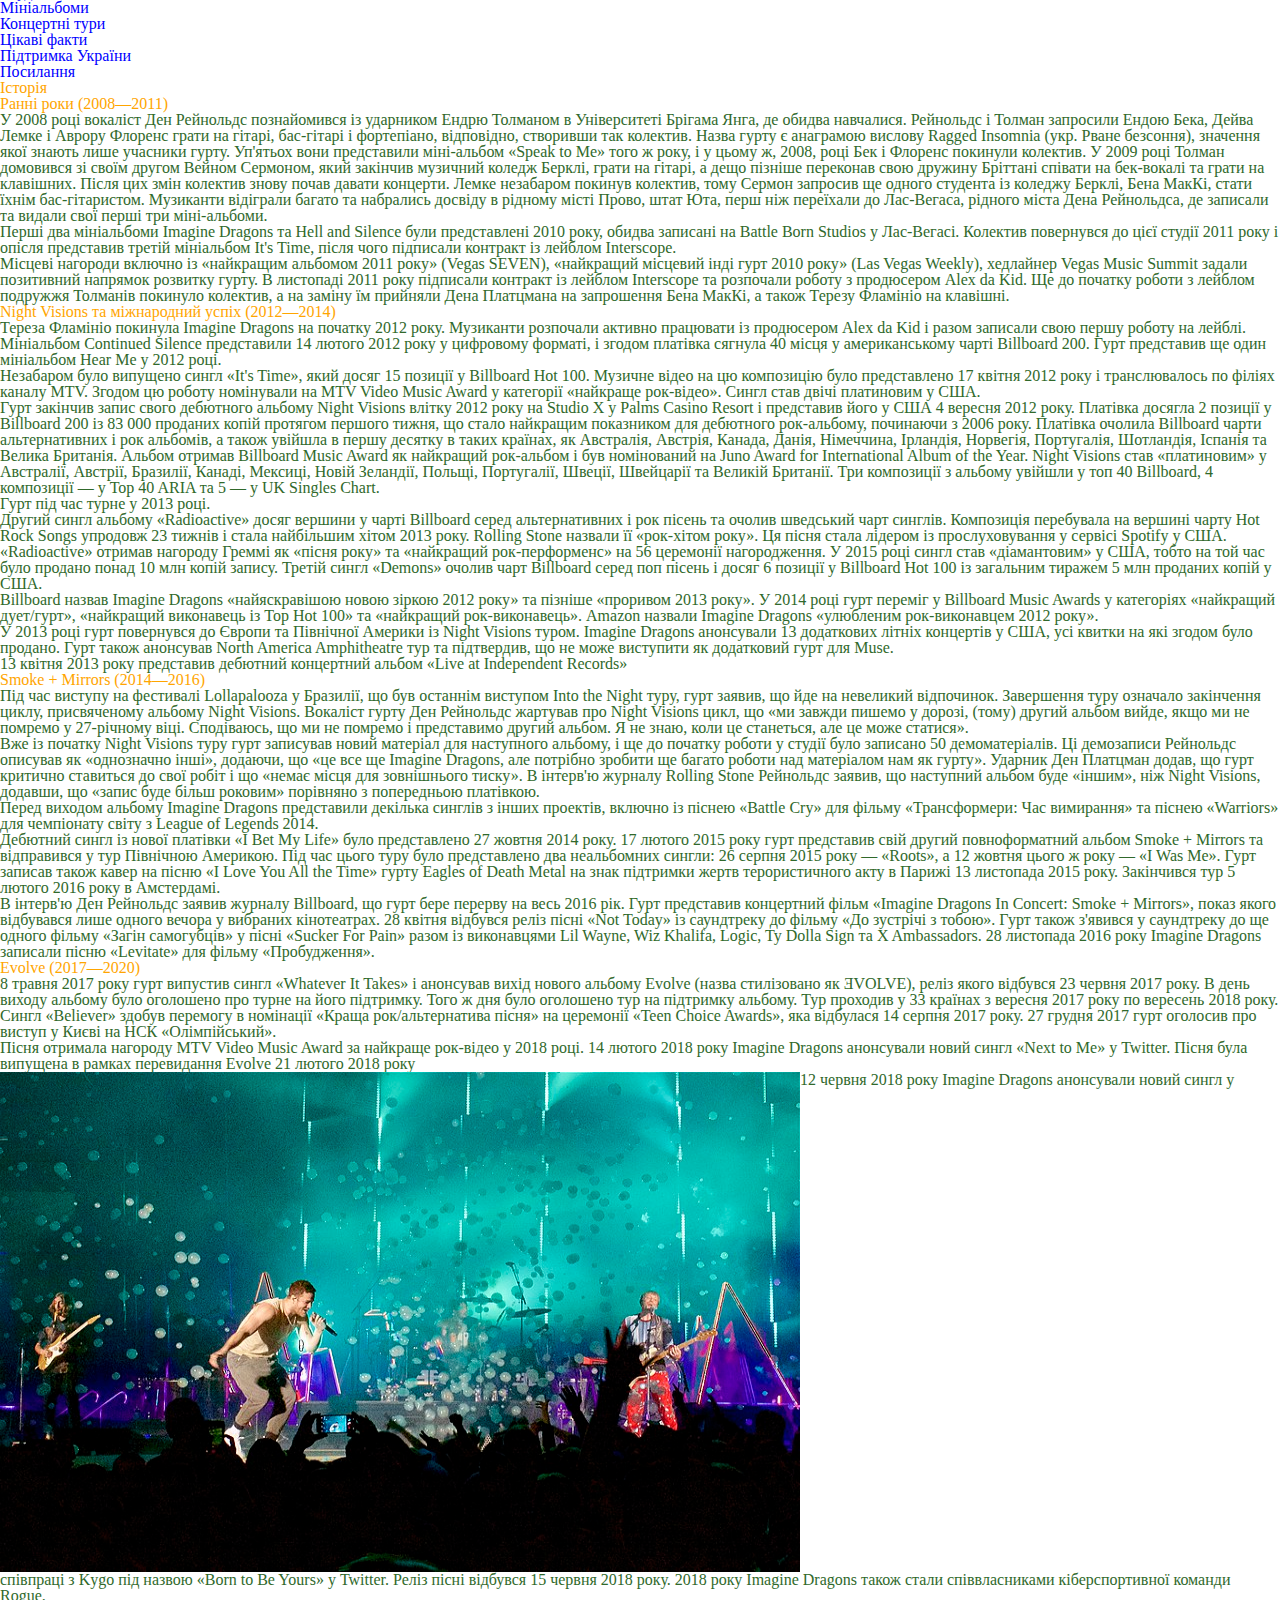
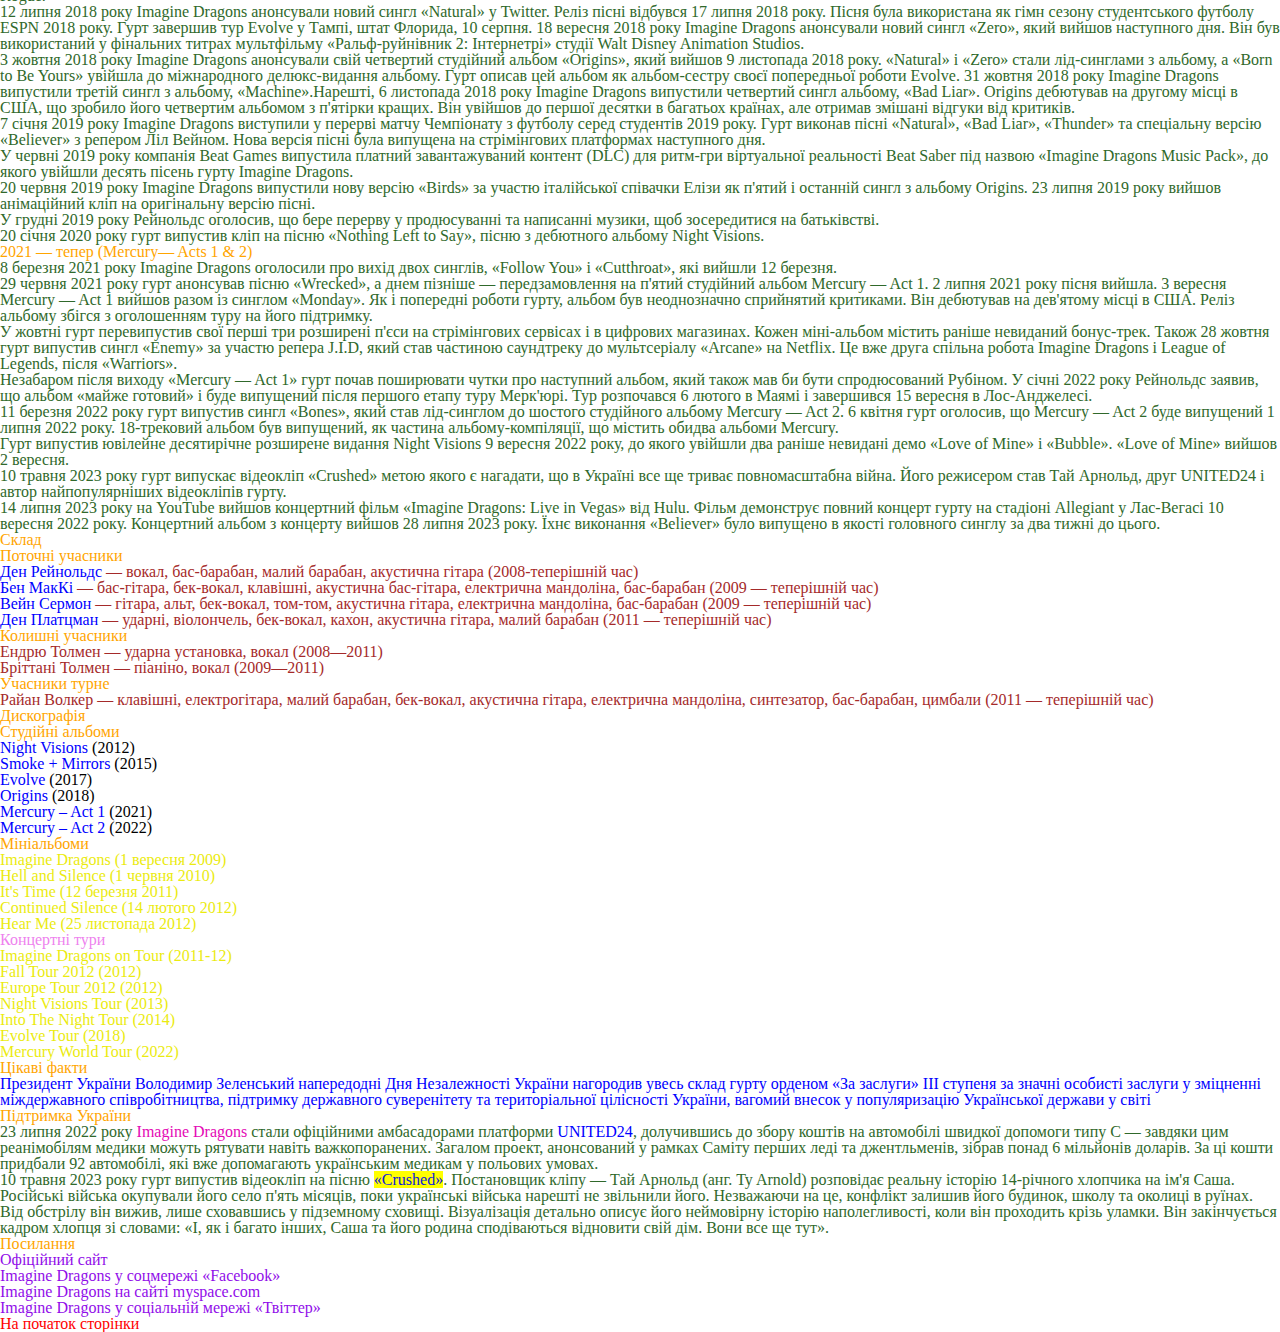
<file: lesson_4/index.html>
<!DOCTYPE html>
<html lang="uk">

<head>
	<meta charset="UTF-8">
	<meta name="viewport" content="width=device-width, initial-scale=1.0">
	<link rel="stylesheet" href="css/style.css">
	<title>lesson 4</title>
</head>

<body>
	<header>
		<h1 id="start-page">Imagine Dragons</h1>
		<img src="img/imagine_dragons_title.jpeg" alt="imagine_dragons_title">
		<p>
			<span class="text">Imagine Dragons</span> — американський попрок-гурт, утворений 2008 року в Лас-Вегасі, штат
			Невада. До
			складу колективу
			входять вокаліст <a title="Ден Рейнольдс" target="_blank"
				href="https://uk.wikipedia.org/wiki/%D0%94%D0%B5%D0%BD_%D0%A0%D0%B5%D0%B9%D0%BD%D0%BE%D0%BB%D1%8C%D0%B4%D1%81"
				class="link-header">Ден Рейнольдс</a>, гітарист <a title="Вейн Сермон" target="_blank"
				href="https://uk.wikipedia.org/wiki/%D0%92%D0%B5%D0%B9%D0%BD_%D0%A1%D0%B5%D1%80%D0%BC%D0%BE%D0%BD"
				class="link-header">Вейн Сермон</a>, басист і
			клавішник <a title="Бен МакКі" target="_blank"
				href="https://uk.wikipedia.org/wiki/%D0%91%D0%B5%D0%BD_%D0%9C%D0%B0%D0%BA%D0%BA%D1%96"
				class="link-header">Бен
				МакКі</a> та <a title="Ден Платцман" target="_blank"
				href="https://uk.wikipedia.org/wiki/%D0%94%D0%B5%D0%BD%D1%96%D0%B5%D0%BB%D1%8C_%D0%9F%D0%BB%D0%B0%D1%82%D1%86%D0%BC%D0%B0%D0%BD"
				class="link-header">Ден Платцман</a> на ударних. Перша хвиля успіху досягла Imagine Dragons після релізу
			синглу
			«It's Time», який передував виходу дебютної студійної платівки Night Visions. Американський журнал Billboard
			назвав їх найяскравішими новими зірками 2013 року, а журнал Rolling Stone назвали їх сингл «Radioactive»
			найбільшим рок-хітом року. Другий студійний альбом Smoke + Mirrors очолив чарти у США, Канаді та Великій
			Британії. Після короткої перерви гурт представив третю платівку Evolve у 2017 році, два сингли із якої —
			«Believer» і «Thunder» — очолили чарти. Незважаючи на комерційний успіх усіх альбомів, гурт отримує змішані
			відгуки від критиків.<br>Imagine Dragons тричі отримували American Music Award, п'ять разів — Billboard
			Music Awards, одну нагороду Греммі та одну World Music Award. Загалом у США продано 12 мільйонів копій платівок
			гурту і 35 мільйонів — в усьому світі.
		</p>
		<ol>
			<li>
				<a href="#history">Історія</a>
				<ol class="history">
					<li><a href="#history-1">Ранні роки (2008—2011)</a></li>
					<li><a href="#history-2">Night Visions та міжнародний успіх (2012—2014)</a></li>
					<li><a href="#history-3">Smoke + Mirrors (2014—2016)</a></li>
					<li><a href="#history-4">Evolve (2017—2020)</a></li>
					<li><a href="#history-5">2021 — тепер (Mercury — Acts 1 & 2)</a></li>
				</ol>
			</li>
			<li>
				<a href="#band">Склад</a>
				<ol>
					<li><a href="#band-1">Поточні учасники</a></li>
					<li><a href="#band-2">Колишні учасники</a></li>
					<li><a href="#band-3">Учасники турне</a></li>
				</ol>
			</li>
			<li>
				<a href="#discography">Дискографія</a>
				<ol>
					<li><a href="#discography-1">Студійні альбоми</a></li>
					<li><a href="#discography-2">Мініальбоми</a></li>
				</ol>
			</li>
			<li><a href="#concert">Концертні тури</a></li>
			<li><a href="#facts">Цікаві факти</a></li>
			<li><a href="#support">Підтримка України</a></li>
			<li><a href="#link">Посилання</a></li>
		</ol>
	</header>
	<!--===============================початок main=======================================================================-->
	<main>
		<h2 id="history">Історія</h2>
		<h3 id="history-1">Ранні роки (2008—2011)</h3>
		<p>
			У 2008 році вокаліст Ден Рейнольдс познайомився із ударником Ендрю Толманом в Університеті Брігама Янга, де
			обидва навчалися. Рейнольдс і Толман запросили Ендою Бека, Дейва Лемке і Аврору Флоренс грати на гітарі,
			бас-гітарі і фортепіано, відповідно, створивши так колектив. Назва гурту є анаграмою вислову Ragged Insomnia
			(укр. Рване безсоння), значення якої знають лише учасники гурту. Уп'ятьох вони представили міні-альбом
			«Speak to Me» того ж року, і у цьому ж, 2008, році Бек і Флоренс покинули колектив. У 2009 році Толман
			домовився зі своїм другом Вейном Сермоном, який закінчив музичний коледж Берклі, грати на гітарі, а дещо
			пізніше переконав свою дружину Бріттані співати на бек-вокалі та грати на клавішних. Після цих змін колектив
			знову почав давати концерти. Лемке незабаром покинув колектив, тому Сермон запросив ще одного студента із
			коледжу Берклі, Бена МакКі, стати їхнім бас-гітаристом. Музиканти відіграли багато та набрались досвіду в
			рідному місті Прово, штат Юта, перш ніж переїхали до Лас-Вегаса, рідного міста Дена Рейнольдса, де записали та
			видали свої перші три міні-альбоми.<br>Перші два мініальбоми Imagine Dragons та Hell and Silence були
			представлені 2010 року, обидва записані на Battle Born Studios у Лас-Вегасі. Колектив повернувся до
			цієї студії 2011 року і опісля представив третій мініальбом It's Time, після чого підписали контракт із лейблом
			Interscope.<br>Місцеві нагороди включно із «найкращим альбомом 2011 року» (Vegas SEVEN), «найкращий
			місцевий інді гурт 2010 року» (Las Vegas Weekly), хедлайнер Vegas Music Summit задали позитивний напрямок
			розвитку гурту. В листопаді 2011 року підписали контракт із лейблом Interscope та розпочали роботу з продюсером
			Alex da Kid. Ще до початку роботи з лейблом подружжя Толманів покинуло колектив, а на заміну їм прийняли
			Дена Платцмана на запрошення Бена МакКі, а також Терезу Фламініо на клавішні.
		</p>
		<h3 id="history-2">Night Visions та міжнародний успіх (2012—2014)</h3>
		<p>Тереза Фламініо покинула Imagine Dragons на початку 2012 року. Музиканти розпочали активно працювати із
			продюсером Alex da Kid і разом записали свою першу роботу на лейблі. Мініальбом Continued Silence представили
			14 лютого 2012 року у цифровому форматі, і згодом платівка сягнула 40 місця у американському чарті Billboard
			200. Гурт представив ще один мініальбом Hear Me у 2012 році.<br>Незабаром було випущено сингл «It's Time», який
			досяг 15 позиції у Billboard Hot 100. Музичне відео на цю композицію було представлено 17 квітня 2012 року і
			транслювалось по філіях каналу MTV. Згодом цю роботу номінували на MTV Video Music Award у категорії «найкраще
			рок-відео». Сингл став двічі платиновим у США.<br>Гурт закінчив запис свого дебютного альбому Night Visions
			влітку 2012 року на Studio X у Palms Casino Resort і представив його у США 4 вересня 2012 року. Платівка
			досягла 2 позиції у Billboard 200 із 83 000 проданих копій протягом першого тижня, що стало найкращим
			показником для дебютного рок-альбому, починаючи з 2006 року. Платівка очолила Billboard чарти альтернативних і
			рок альбомів, а також увійшла в першу десятку в таких країнах, як Австралія, Австрія, Канада, Данія, Німеччина,
			Ірландія, Норвегія, Португалія, Шотландія, Іспанія та Велика Британія. Альбом отримав Billboard Music Award як
			найкращий рок-альбом і був номінований на Juno Award for International Album of the Year. Night Visions став
			«платиновим» у Австралії, Австрії, Бразилії, Канаді, Мексиці, Новій Зеландії, Польщі, Португалії, Швеції,
			Швейцарії та Великій Британії. Три композиції з альбому увійшли у топ 40 Billboard, 4 композиції — у Top 40
			ARIA та 5 — у UK Singles Chart.<br>Гурт під час турне у 2013 році.<br>Другий сингл альбому «Radioactive» досяг
			вершини у чарті Billboard серед альтернативних і рок пісень та очолив шведський чарт синглів. Композиція
			перебувала на вершині чарту Hot Rock Songs упродовж 23 тижнів і стала найбільшим хітом 2013 року. Rolling Stone
			назвали її «рок-хітом року». Ця пісня стала лідером із прослуховування у сервісі Spotify у США. «Radioactive»
			отримав нагороду Греммі як «пісня року» та «найкращий рок-перформенс» на 56 церемонії нагородження. У 2015 році
			сингл став «діамантовим» у США, тобто на той час було продано понад 10 млн копій запису. Третій сингл «Demons»
			очолив чарт Billboard серед поп пісень і досяг 6 позиції у Billboard Hot 100 із загальним тиражем 5 млн
			проданих копій у США.<br>Billboard назвав Imagine Dragons «найяскравішою новою зіркою 2012 року» та пізніше
			«проривом 2013 року». У 2014 році гурт переміг у Billboard Music Awards у категоріях «найкращий дует/гурт»,
			«найкращий виконавець із Top Hot 100» та «найкращий рок-виконавець». Amazon назвали Imagine Dragons «улюбленим
			рок-виконавцем 2012 року».<br>У 2013 році гурт повернувся до Європи та Північної Америки із Night Visions
			туром. Imagine Dragons анонсували 13 додаткових літніх концертів у США, усі квитки на які згодом було продано.
			Гурт також анонсував North America Amphitheatre тур та підтвердив, що не може виступити як додатковий гурт для
			Muse.<br>13 квітня 2013 року представив дебютний концертний альбом «Live at Independent Records»</p>
		<h3 id="history-3">Smoke + Mirrors (2014—2016)</h3>
		<p>Під час виступу на фестивалі Lollapalooza у Бразилії, що був останнім виступом Into the Night туру, гурт
			заявив, що йде на невеликий відпочинок. Завершення туру означало закінчення циклу, присвяченому альбому Night
			Visions. Вокаліст гурту Ден Рейнольдс жартував про Night Visions цикл, що «ми завжди пишемо у дорозі, (тому)
			другий альбом вийде, якщо ми не помремо у 27-річному віці. Сподіваюсь, що ми не помремо і представимо другий
			альбом. Я не знаю, коли це станеться, але це може статися».<br>Вже із початку Night Visions туру гурт записував
			новий матеріал для наступного альбому, і ще до початку роботи у студії було записано 50 демоматеріалів. Ці
			демозаписи Рейнольдс описував як «однозначно інші», додаючи, що «це все ще Imagine Dragons, але потрібно
			зробити ще багато роботи над матеріалом нам як гурту». Ударник Ден Платцман додав, що гурт критично ставиться
			до свої робіт і що «немає місця для зовнішнього тиску». В інтерв'ю журналу Rolling Stone Рейнольдс заявив, що
			наступний альбом буде «іншим», ніж Night Visions, додавши, що «запис буде більш роковим» порівняно з
			попередньою платівкою.<br>Перед виходом альбому Imagine Dragons представили декілька синглів з інших проектів,
			включно із піснею «Battle Cry» для фільму «Трансформери: Час вимирання» та піснею «Warriors» для чемпіонату
			світу з League of Legends 2014.<br>Дебютний сингл із нової платівки «I Bet My Life» було представлено 27 жовтня
			2014 року. 17 лютого 2015 року гурт представив свій другий повноформатний альбом Smoke + Mirrors та відправився
			у тур Північною Америкою. Під час цього туру було представлено два неальбомних сингли: 26 серпня 2015 року —
			«Roots», а 12 жовтня цього ж року — «I Was Me». Гурт записав також кавер на пісню «I Love You All the Time»
			гурту Eagles of Death Metal на знак підтримки жертв терористичного акту в Парижі 13 листопада 2015 року.
			Закінчився тур 5 лютого 2016 року в Амстердамі.<br>В інтерв'ю Ден Рейнольдс заявив журналу Billboard, що гурт
			бере перерву на весь 2016 рік. Гурт представив концертний фільм «Imagine Dragons In Concert: Smoke + Mirrors»,
			показ якого відбувався лише одного вечора у вибраних кінотеатрах. 28 квітня відбувся реліз пісні «Not Today» із
			саундтреку до фільму «До зустрічі з тобою». Гурт також з'явився у саундтреку до ще одного фільму «Загін
			самогубців» у пісні «Sucker For Pain» разом із виконавцями Lil Wayne, Wiz Khalifa, Logic, Ty Dolla Sign та X
			Ambassadors. 28 листопада 2016 року Imagine Dragons записали пісню «Levitate» для фільму «Пробудження».</p>
		<h3 id="history-4">Evolve (2017—2020)</h3>
		<p>8 травня 2017 року гурт випустив сингл «Whatever It Takes» і анонсував вихід нового альбому Evolve (назва
			стилізовано як ƎVOLVE), реліз якого відбувся 23 червня 2017 року. В день виходу альбому було оголошено про
			турне на його підтримку. Того ж дня було оголошено тур на підтримку альбому. Тур проходив у 33 країнах з
			вересня 2017 року по вересень 2018 року.<br>Сингл «Believer» здобув перемогу в номінації «Краща
			рок/альтернатива пісня» на церемонії «Teen Choice Awards», яка відбулася 14 серпня 2017 року. 27 грудня 2017
			гурт оголосив про виступ у Києві на НСК «Олімпійський».<br>Пісня отримала нагороду MTV Video Music Award за
			найкраще рок-відео у 2018 році. 14 лютого 2018 року Imagine Dragons анонсували новий сингл «Next to Me» у
			Twitter. Пісня була випущена в рамках перевидання Evolve 21 лютого 2018 року<br><img width="800" height="500"
				src="img/imagine_dragons_uncasville.jpg" alt="imagine_dragons_uncasville">12 червня 2018 року Imagine
			Dragons анонсували новий сингл у співпраці з Kygo під назвою «Born to Be Yours» у Twitter. Реліз пісні відбувся
			15 червня 2018 року. 2018 року Imagine Dragons також стали співвласниками кіберспортивної команди Rogue.<br>12
			липня 2018 року Imagine Dragons анонсували новий сингл «Natural» у Twitter. Реліз пісні відбувся 17 липня 2018
			року. Пісня була використана як гімн сезону студентського футболу ESPN 2018 року. Гурт завершив тур Evolve у
			Тампі, штат Флорида, 10 серпня. 18 вересня 2018 року Imagine Dragons анонсували новий сингл «Zero», який вийшов
			наступного дня. Він був використаний у фінальних титрах мультфільму «Ральф-руйнівник 2: Інтернетрі» студії Walt
			Disney Animation Studios.<br>3 жовтня 2018 року Imagine Dragons анонсували свій четвертий студійний альбом
			«Origins», який вийшов 9 листопада 2018 року. «Natural» і «Zero» стали лід-синглами з альбому, а «Born to Be
			Yours» увійшла до міжнародного делюкс-видання альбому. Гурт описав цей альбом як альбом-сестру своєї
			попередньої роботи Evolve. 31 жовтня 2018 року Imagine Dragons випустили третій сингл з альбому,
			«Machine».Нарешті, 6 листопада 2018 року Imagine Dragons випустили четвертий сингл альбому, «Bad Liar». Origins
			дебютував на другому місці в США, що зробило його четвертим альбомом з п'ятірки кращих. Він увійшов до першої
			десятки в багатьох країнах, але отримав змішані відгуки від критиків.<br>7 січня 2019 року Imagine Dragons
			виступили у перерві матчу Чемпіонату з футболу серед студентів 2019 року. Гурт виконав пісні «Natural», «Bad
			Liar», «Thunder» та спеціальну версію «Believer» з репером Ліл Вейном. Нова версія пісні була випущена на
			стрімінгових платформах наступного дня.<br>У червні 2019 року компанія Beat Games випустила платний
			завантажуваний контент (DLC) для ритм-гри віртуальної реальності Beat Saber під назвою «Imagine Dragons Music
			Pack», до якого увійшли десять пісень гурту Imagine Dragons.<br>20 червня 2019 року Imagine Dragons випустили
			нову версію «Birds» за участю італійської співачки Елізи як п'ятий і останній сингл з альбому Origins. 23 липня
			2019 року вийшов анімаційний кліп на оригінальну версію пісні.<br>У грудні 2019 року Рейнольдс оголосив, що
			бере перерву у продюсуванні та написанні музики, щоб зосередитися на батьківстві.<br>20 січня 2020 року гурт
			випустив кліп на пісню «Nothing Left to Say», пісню з дебютного альбому Night Visions.
		</p>
		<h3 id="history-5">2021 — тепер (Mercury— Acts 1 & 2)</h3>
		<p>8 березня 2021 року Imagine Dragons оголосили про вихід двох синглів,
			«Follow You» і «Cutthroat», які вийшли 12 березня.<br>29 червня 2021 року гурт анонсував пісню «Wrecked», а
			днем пізніше — передзамовлення на п'ятий студійний альбом Mercury — Act 1. 2 липня 2021 року пісня вийшла. 3
			вересня Mercury — Act 1 вийшов разом із синглом «Monday». Як і попередні роботи гурту, альбом був неоднозначно
			сприйнятий критиками. Він дебютував на дев'ятому місці в США. Реліз альбому збігся з оголошенням туру на його
			підтримку.<br>У жовтні гурт перевипустив свої перші три розширені п'єси на стрімінгових сервісах і в цифрових
			магазинах. Кожен міні-альбом містить раніше невиданий бонус-трек. Також 28 жовтня гурт випустив сингл «Enemy»
			за участю репера J.I.D, який став частиною саундтреку до мультсеріалу «Arcane» на Netflix. Це вже друга спільна
			робота Imagine Dragons і League of Legends, після «Warriors».<br>Незабаром після виходу «Mercury — Act 1» гурт
			почав поширювати чутки про наступний альбом, який також мав би бути спродюсований Рубіном. У січні 2022 року
			Рейнольдс заявив, що альбом «майже готовий» і буде випущений після першого етапу туру Мерк'юрі. Тур розпочався
			6 лютого в Маямі і завершився 15 вересня в Лос-Анджелесі.<br>11 березня 2022 року гурт випустив сингл «Bones»,
			який став лід-синглом до шостого студійного альбому Mercury — Act 2. 6 квітня гурт оголосив, що Mercury — Act 2
			буде випущений 1 липня 2022 року. 18-трековий альбом був випущений, як частина альбому-компіляції, що містить
			обидва альбоми Mercury.<br>Гурт випустив ювілейне десятирічне розширене видання Night Visions 9 вересня 2022
			року, до якого увійшли два раніше невидані демо «Love of Mine» і «Bubble». «Love of Mine» вийшов 2
			вересня.<br>10 травня 2023 року гурт випускає відеокліп «Crushed» метою якого є нагадати, що в Україні все ще
			триває повномасштабна війна. Його режисером став Тай Арнольд, друг UNITED24 і автор найпопулярніших відеокліпів
			гурту.<br>14 липня 2023 року на YouTube вийшов концертний фільм «Imagine Dragons: Live in Vegas» від Hulu.
			Фільм демонструє повний концерт гурту на стадіоні Allegiant у Лас-Вегасі 10 вересня 2022 року. Концертний
			альбом з концерту вийшов 28 липня 2023 року. Їхнє виконання «Believer» було випущено в якості головного синглу
			за два тижні до цього.</p>
		<h2 id="band">Склад</h2>
		<h4 id="band-1">Поточні учасники</h4>
		<ul>
			<li class="item"><a title="Ден Рейнольдс" target="_blank"
					href="https://uk.wikipedia.org/wiki/%D0%94%D0%B5%D0%BD_%D0%A0%D0%B5%D0%B9%D0%BD%D0%BE%D0%BB%D1%8C%D0%B4%D1%81">Ден
					Рейнольдс</a> — вокал, бас-барабан, малий барабан, акустична гітара (2008-теперішній час)</li>
			<li class="item"><a title="Бен МакКі" target="_blank"
					href="https://uk.wikipedia.org/wiki/%D0%91%D0%B5%D0%BD_%D0%9C%D0%B0%D0%BA%D0%BA%D1%96">Бен МакКі</a> —
				бас-гітара, бек-вокал, клавішні, акустична бас-гітара, електрична мандоліна, бас-барабан (2009
				— теперішній час)</li>
			<li class="item"><a title="Вейн Сермон" target="_blank"
					href="https://uk.wikipedia.org/wiki/%D0%92%D0%B5%D0%B9%D0%BD_%D0%A1%D0%B5%D1%80%D0%BC%D0%BE%D0%BD">Вейн
					Сермон</a> — гітара, альт, бек-вокал, том-том, акустична гітара, електрична мандоліна, бас-барабан (2009
				—
				теперішній час)</li>
			<li class="item"><a title="Ден Платцман" target="_blank"
					href="https://uk.wikipedia.org/wiki/%D0%94%D0%B5%D0%BD%D1%96%D0%B5%D0%BB%D1%8C_%D0%9F%D0%BB%D0%B0%D1%82%D1%86%D0%BC%D0%B0%D0%BD">Ден
					Платцман</a> — ударні, віолончель, бек-вокал, кахон, акустична гітара, малий барабан (2011 — теперішній
				час)</li>
		</ul>
		<h4 id="band-2">Колишні учасники</h4>
		<ul class="past">
			<li>Ендрю Толмен — ударна установка, вокал (2008—2011)</li>
			<li>Бріттані Толмен — піаніно, вокал (2009—2011)</li>
		</ul>
		<h4 id="band-3">Учасники турне</h4>
		<ul>
			<li class="now">
				Райан Волкер — клавішні, електрогітара, малий барабан, бек-вокал, акустична гітара, електрична мандоліна,
				синтезатор, бас-барабан, цимбали (2011 — теперішній час)
			</li>
		</ul>
		<h2 id="discography">Дискографія</h2>
		<h3 id="discography-1">Студійні альбоми</h3>
		<ul>
			<li><a title="Night Visions" target="_blank" href="https://uk.wikipedia.org/wiki/Night_Visions">Night
					Visions</a> (2012)</li>
			<li><a title="Smoke + Mirrors" target="_blank" href="https://uk.wikipedia.org/wiki/Smoke_%2B_Mirrors">Smoke +
					Mirrors</a> (2015)</li>
			<li><a title="Evolve" target="_blank"
					href="https://uk.wikipedia.org/wiki/Evolve_(%D0%B0%D0%BB%D1%8C%D0%B1%D0%BE%D0%BC)">Evolve</a> (2017)</li>
			<li><a title="Origins" target="_blank"
					href="https://uk.wikipedia.org/wiki/Origins_(%D0%B0%D0%BB%D1%8C%D0%B1%D0%BE%D0%BC)">Origins</a> (2018)
			</li>
			<li><a title="Mercury – Act 1" target="_blank"
					href="https://uk.wikipedia.org/wiki/Mercury_%E2%80%93_Act_1">Mercury – Act 1</a> (2021)</li>
			<li><a title="Mercury – Act 2" target="_blank"
					href="https://uk.wikipedia.org/wiki/Mercury_%E2%80%93_Act_2">Mercury – Act 2</a> (2022)</li>
		</ul>
		<h3 id="discography-2">Мініальбоми</h3>
		<ul class="album">
			<li>Imagine Dragons (1 вересня 2009)</li>
			<li>Hell and Silence (1 червня 2010)</li>
			<li>It's Time (12 березня 2011)</li>
			<li>Continued Silence (14 лютого 2012)</li>
			<li>Hear Me (25 листопада 2012)</li>
		</ul>
		<h2 id="concert">Концертні тури</h2>
		<ul class="album">
			<li>Imagine Dragons on Tour (2011-12)</li>
			<li>Fall Tour 2012 (2012)</li>
			<li>Europe Tour 2012 (2012)</li>
			<li>Night Visions Tour (2013)</li>
			<li>Into The Night Tour (2014)</li>
			<li>Evolve Tour (2018)</li>
			<li>Mercury World Tour (2022)</li>
		</ul>
		<h2 id="facts">Цікаві факти</h2>
		<p>Президент України <a title="Володимир Зеленський" target="_blank"
				href="https://uk.wikipedia.org/wiki/%D0%97%D0%B5%D0%BB%D0%B5%D0%BD%D1%81%D1%8C%D0%BA%D0%B8%D0%B9_%D0%92%D0%BE%D0%BB%D0%BE%D0%B4%D0%B8%D0%BC%D0%B8%D1%80_%D0%9E%D0%BB%D0%B5%D0%BA%D1%81%D0%B0%D0%BD%D0%B4%D1%80%D0%BE%D0%B2%D0%B8%D1%87">Володимир
				Зеленський</a> напередодні Дня Незалежності України нагородив увесь склад гурту <a
				title="орденом «За заслуги» ІІІ ступеня" target="_blank"
				href="https://uk.wikipedia.org/wiki/%D0%9E%D1%80%D0%B4%D0%B5%D0%BD_%C2%AB%D0%97%D0%B0_%D0%B7%D0%B0%D1%81%D0%BB%D1%83%D0%B3%D0%B8%C2%BB_(%D0%A3%D0%BA%D1%80%D0%B0%D1%97%D0%BD%D0%B0)">орденом
				«За заслуги» ІІІ ступеня</a> за значні особисті заслуги у зміцненні міждержавного співробітництва, підтримку
			державного суверенітету та територіальної цілісності України, вагомий внесок у популяризацію Української
			держави у світі</p>
		<h2 id="support">Підтримка України</h2>
		<p>
			23 липня 2022 року <span class="text">Imagine Dragons</span> стали офіційними амбасадорами платформи <a
				title="UNITED24" target="_blank" href="https://uk.wikipedia.org/wiki/United24">UNITED24</a>,
			долучившись до збору коштів на автомобілі швидкої допомоги типу С — завдяки цим реанімобілям медики можуть
			рятувати навіть важкопоранених. Загалом проект, анонсований у рамках Саміту перших леді та джентльменів, зібрав
			понад 6 мільйонів доларів. За ці кошти придбали 92 автомобілі, які вже допомагають українським медикам у
			польових умовах.<br>10 травня 2023 року гурт випустив відеокліп на пісню <mark><a
					title="Imagine Dragons - Crushed (Official Video)" target="_blank"
					href="https://www.youtube.com/watch?v=KSav7HayxtI">«Crushed»</a></mark>. Постановщик кліпу — Тай Арнольд
			(анг. Ty Arnold) розповідає реальну історію 14-річного хлопчика на ім'я Саша. Російські війська окупували його
			село п'ять місяців, поки українські війська нарешті не звільнили його. Незважаючи на це, конфлікт залишив його
			будинок, школу та околиці в руїнах. Від обстрілу він вижив, лише сховавшись у підземному сховищі. Візуалізація
			детально описує його неймовірну історію наполегливості, коли він проходить крізь уламки. Він закінчується
			кадром хлопця зі словами: «І, як і багато інших, Саша та його родина сподіваються відновити свій дім. Вони все
			ще тут».
		</p>
	</main>
	<!--===============================початок footer=======================================================================-->
	<footer>
		<h3 id="link-footer">Посилання</h3>
		<ul class="link-footer-ul">
			<li><a title="Офіційний сайт" target="_blank" href="https://www.imaginedragonsmusic.com/#/">Офіційний сайт</a>
			</li>
			<li><a title="у соцмережі «Facebook»" target="_blank" href="https://www.facebook.com/ImagineDragons/">Imagine
					Dragons у соцмережі «Facebook»</a></li>
			<li><a title="на сайті myspace" target="_blank" href="https://myspace.com/imaginedragons">Imagine Dragons на
					сайті myspace.com</a></li>
			<li><a title="у соціальній мережі «Твіттер»" target="_blank" href="https://twitter.com/Imaginedragons">Imagine
					Dragons у соціальній мережі «Твіттер»</a></li>
		</ul>
		<a href="#start-page">На початок сторінки</a>
	</footer>
</body>

</html>
</file>
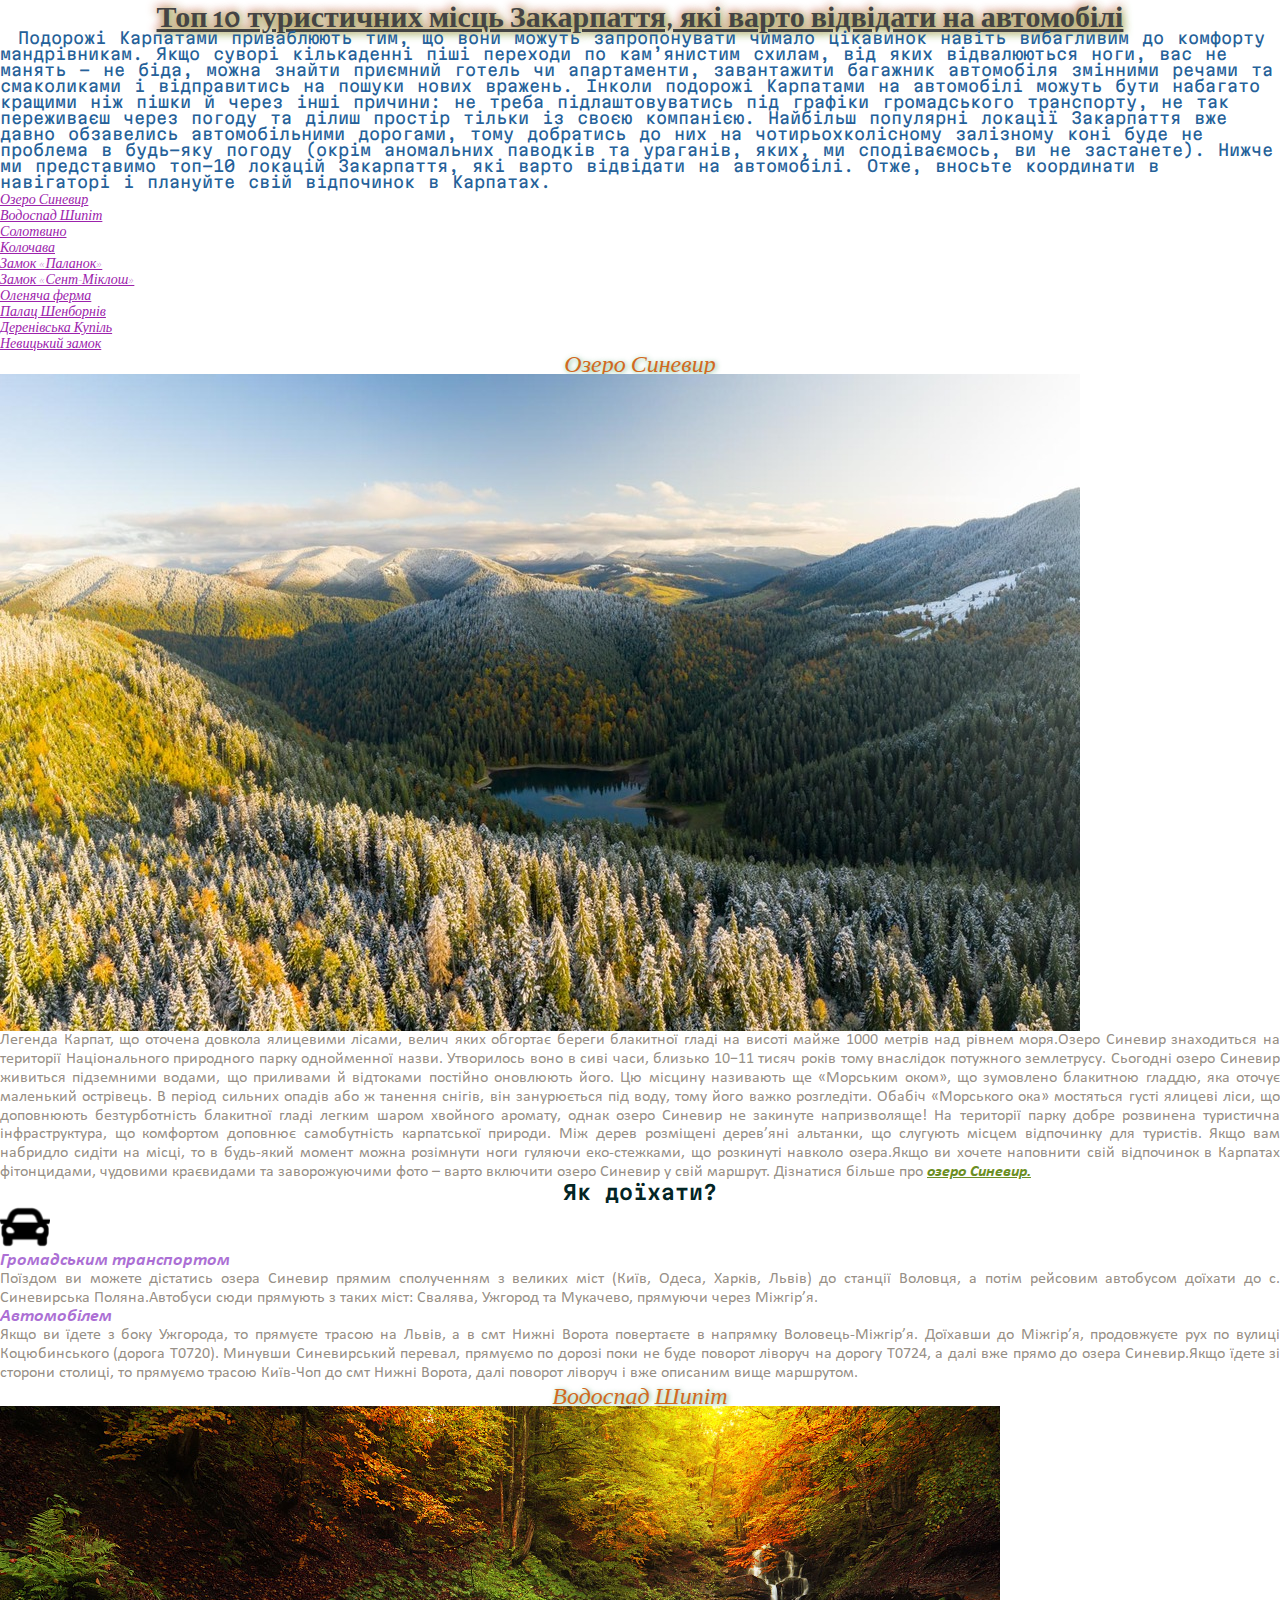
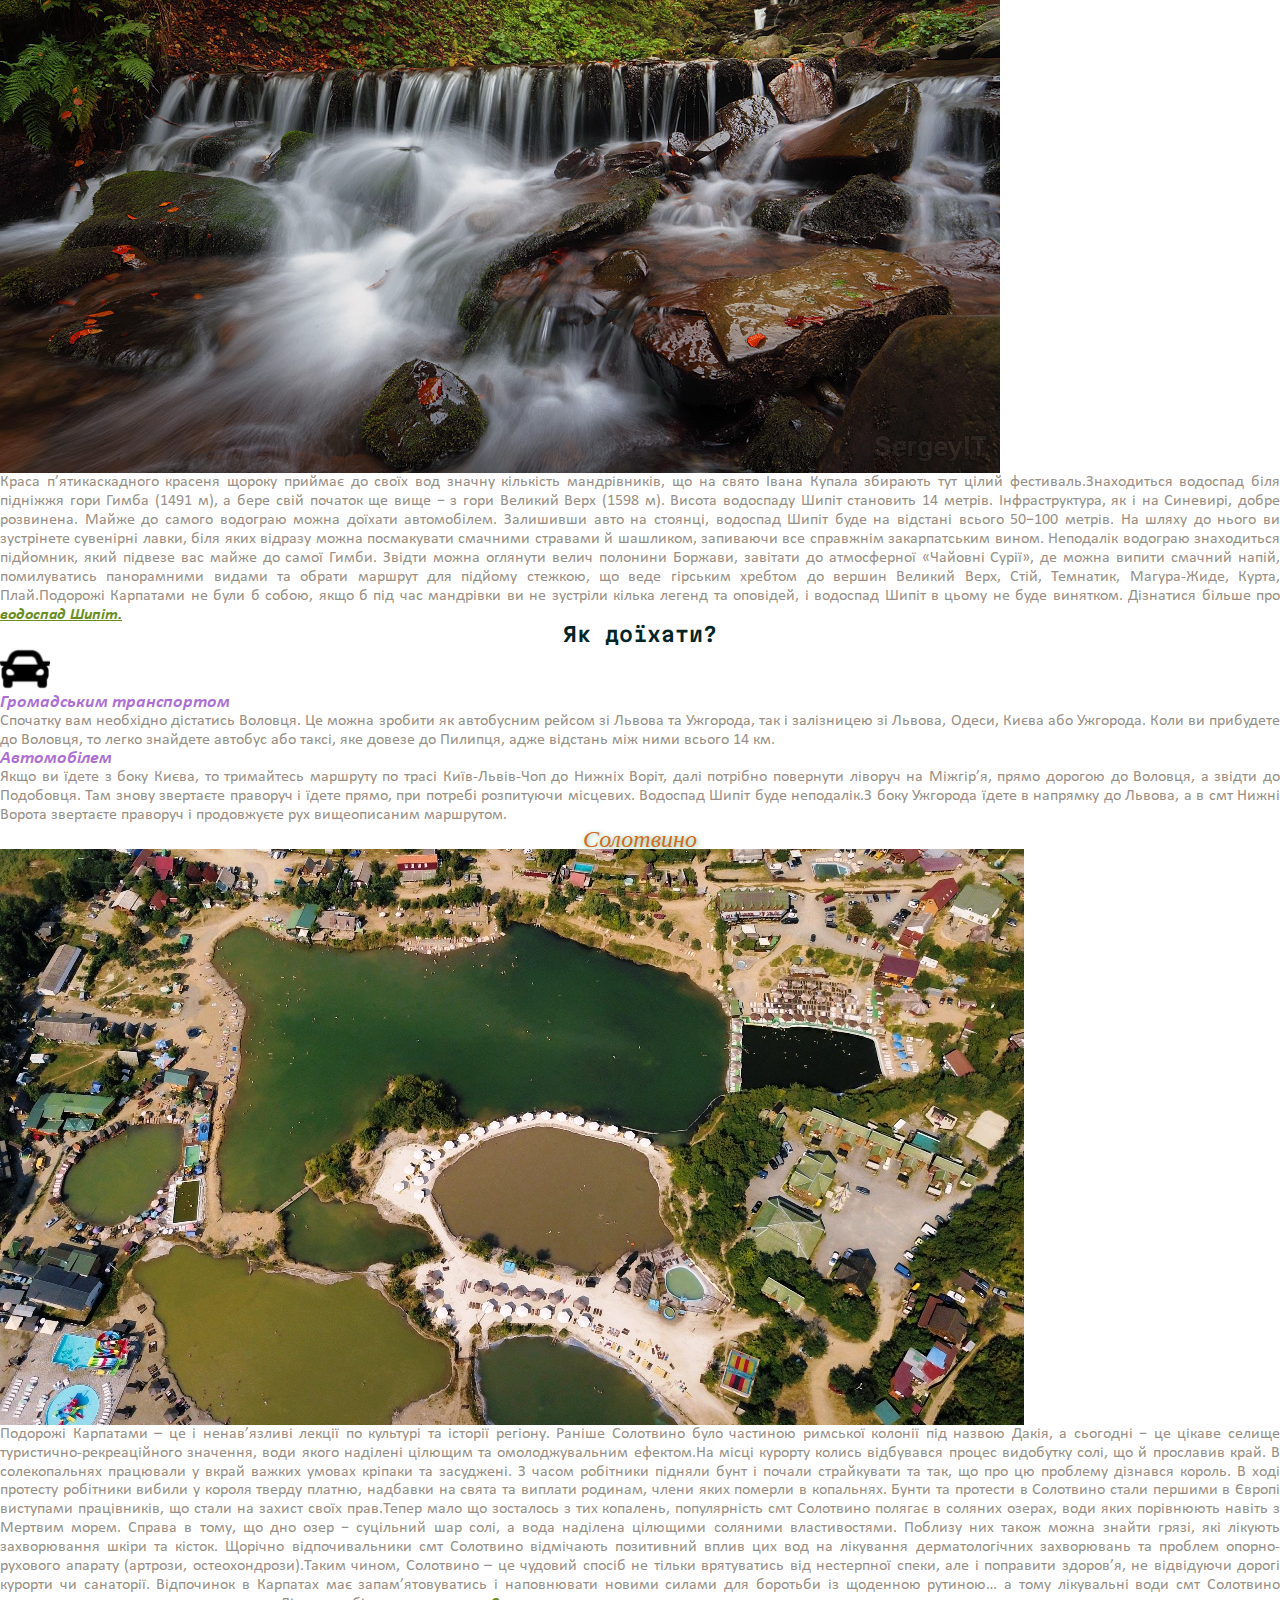
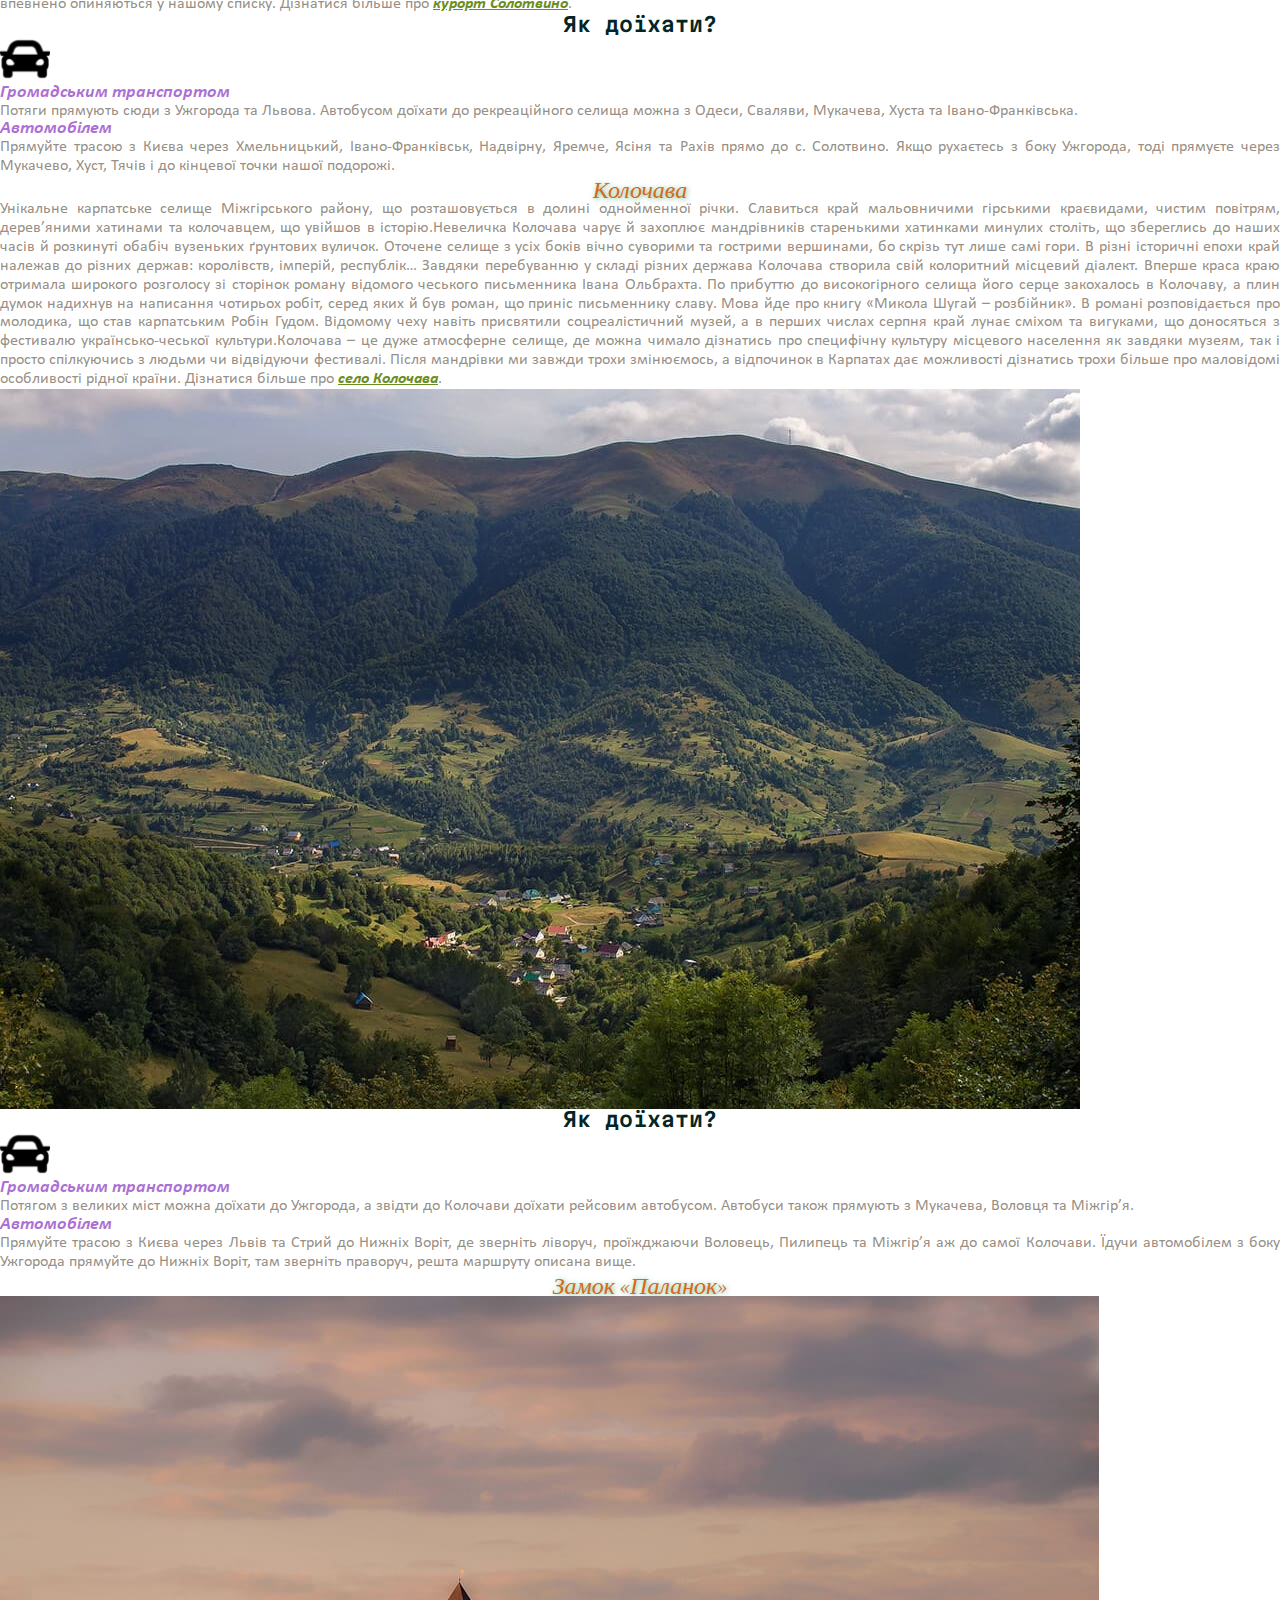
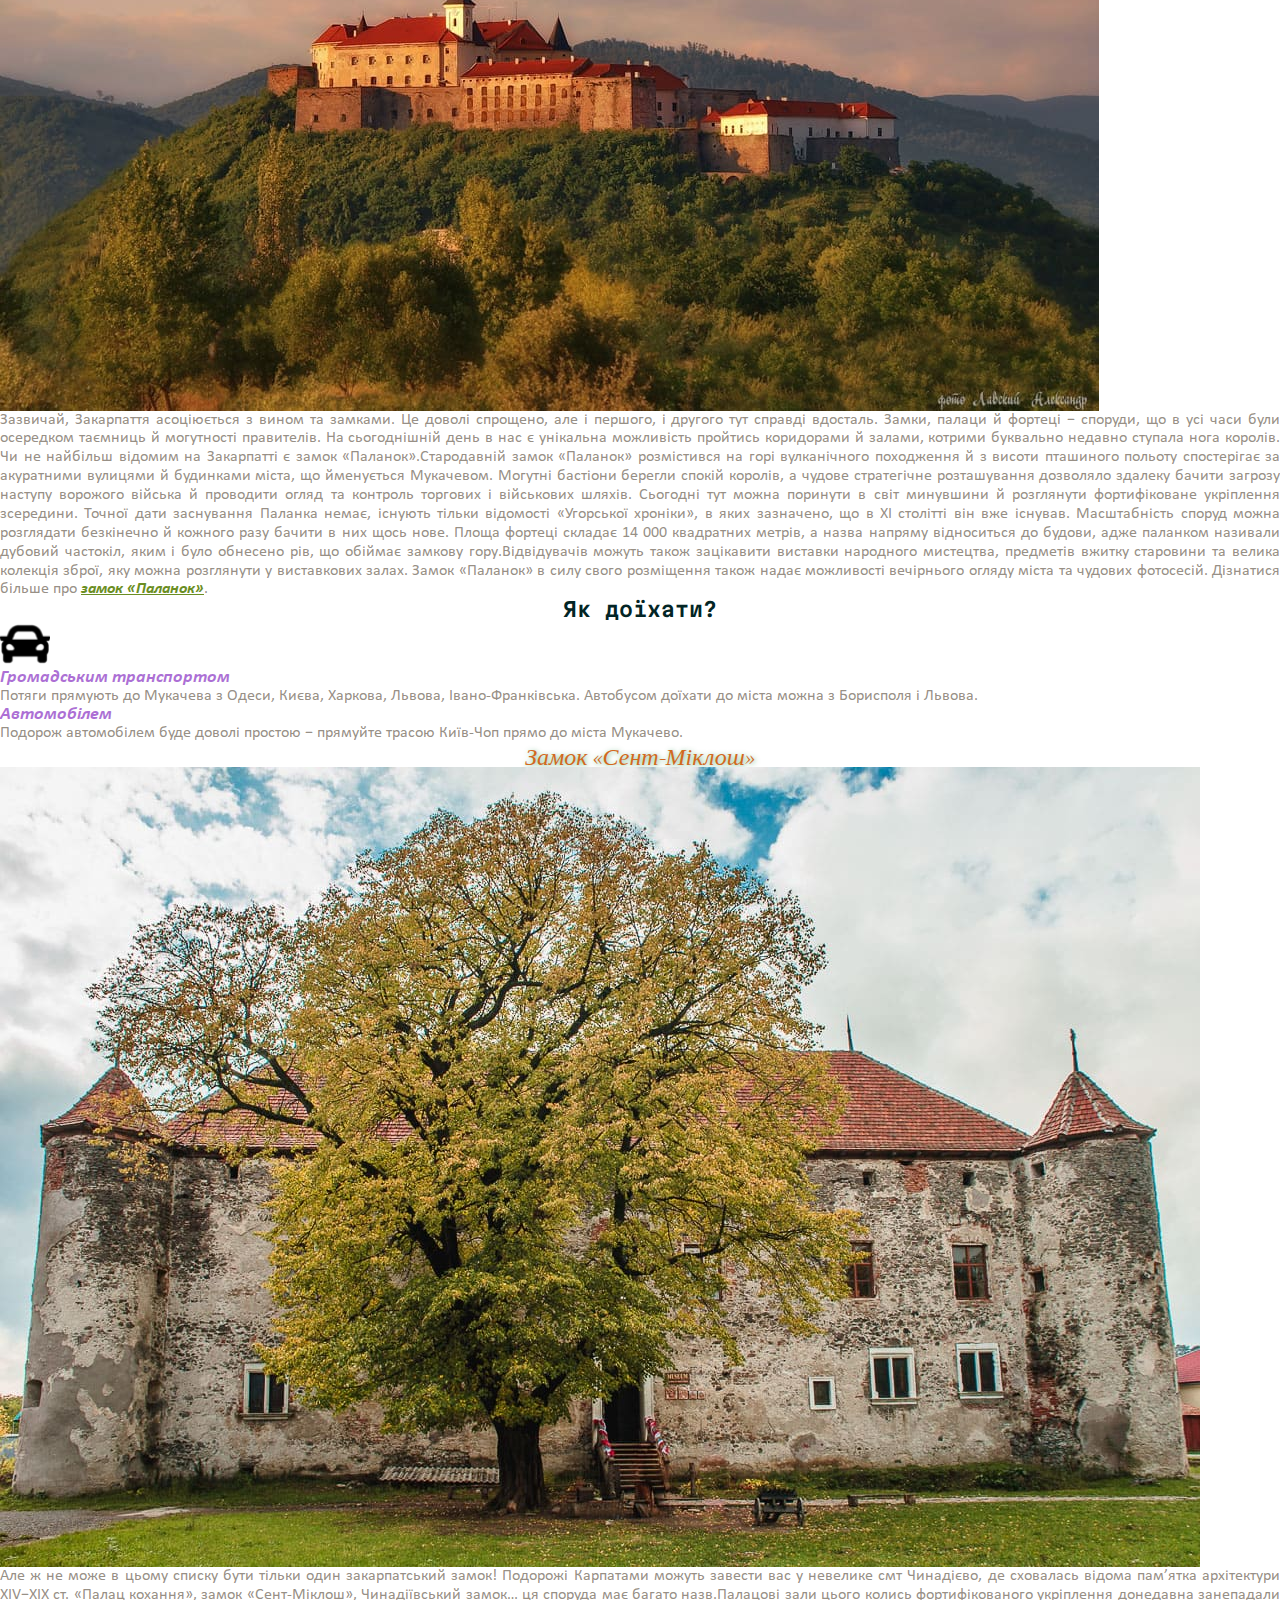
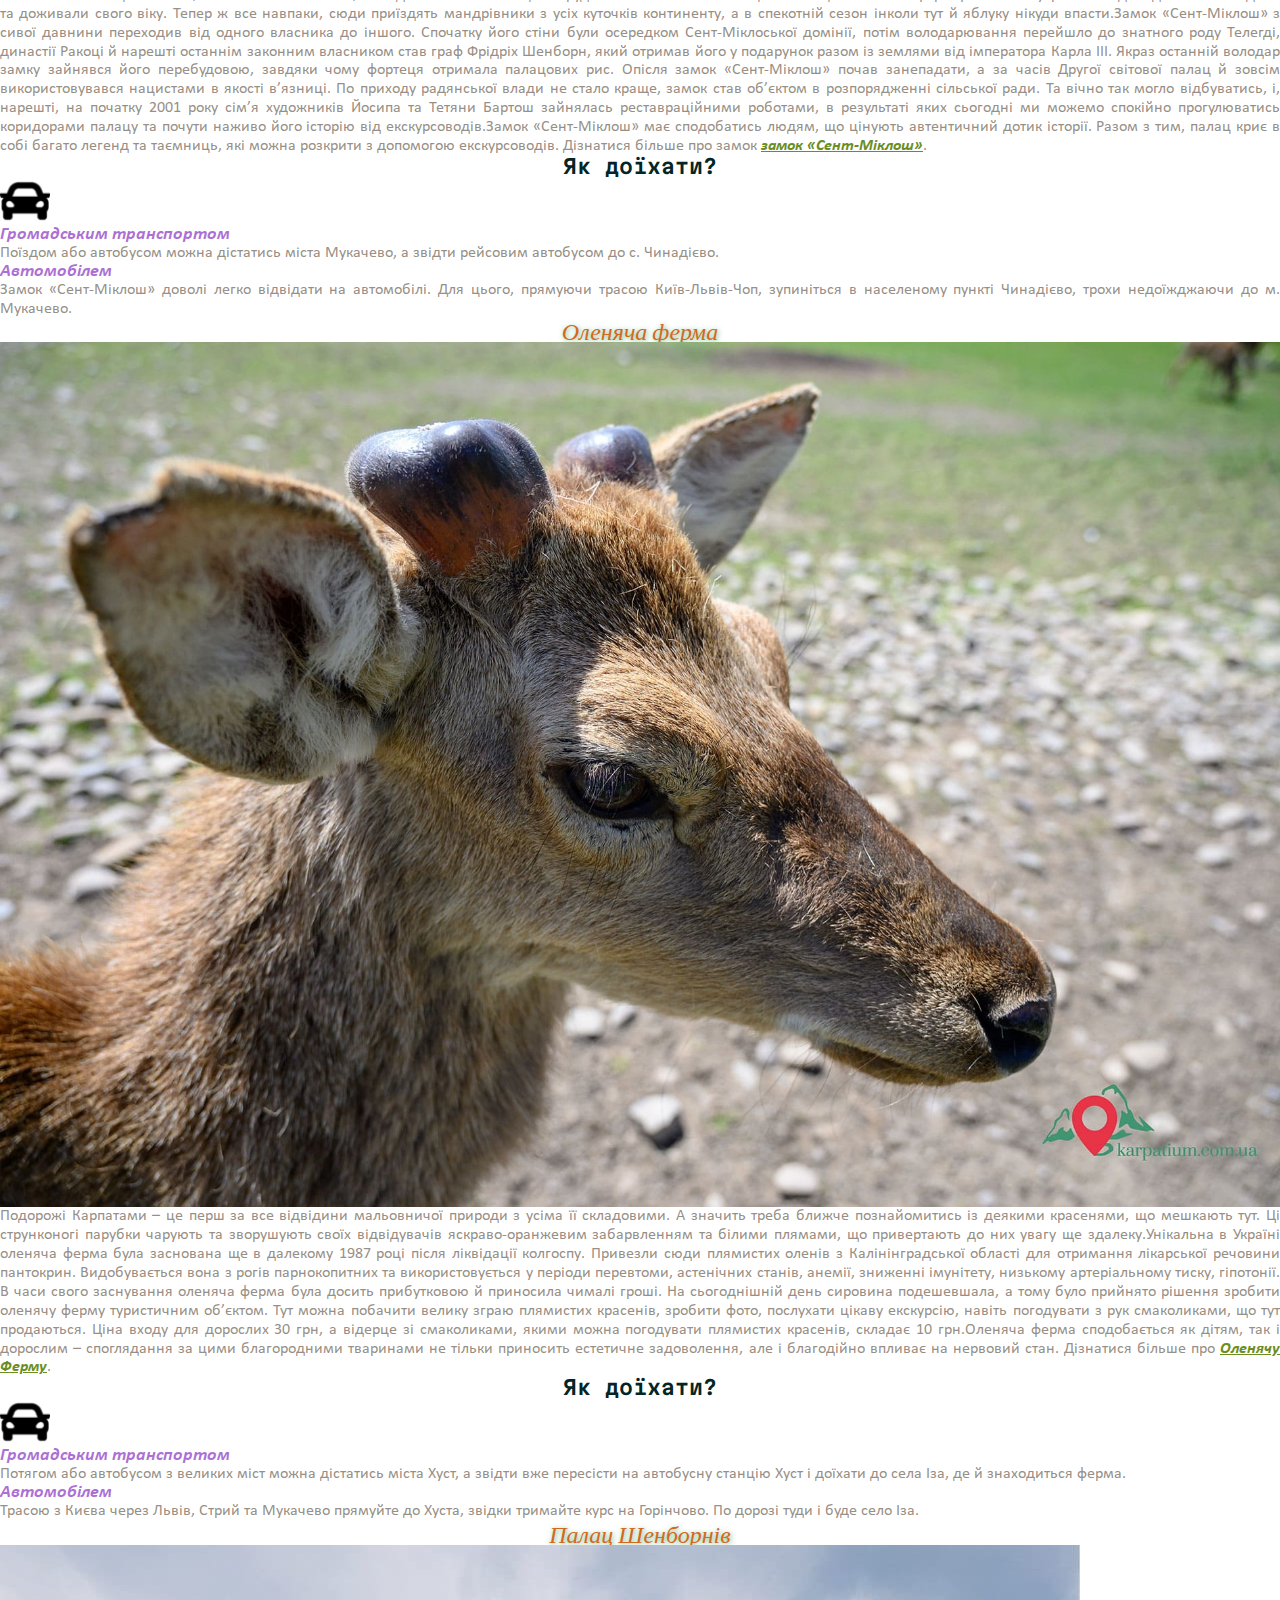
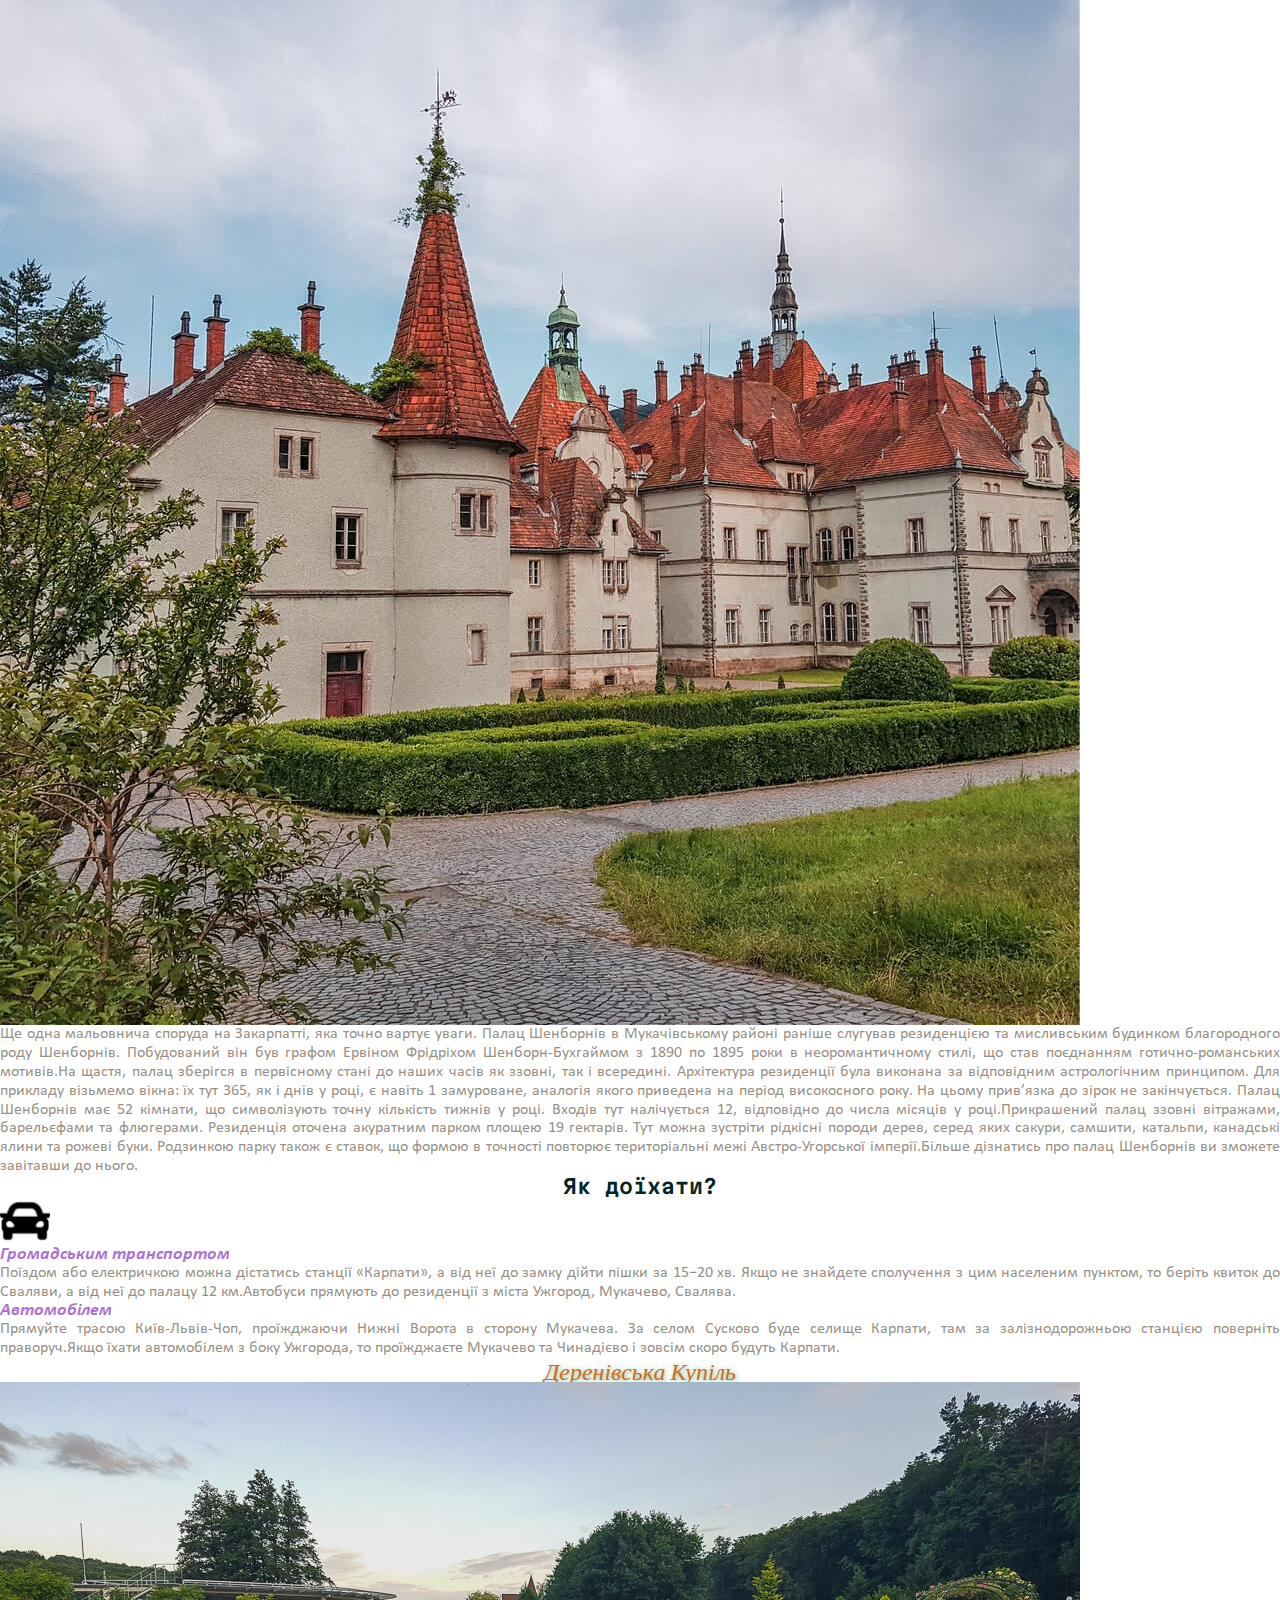
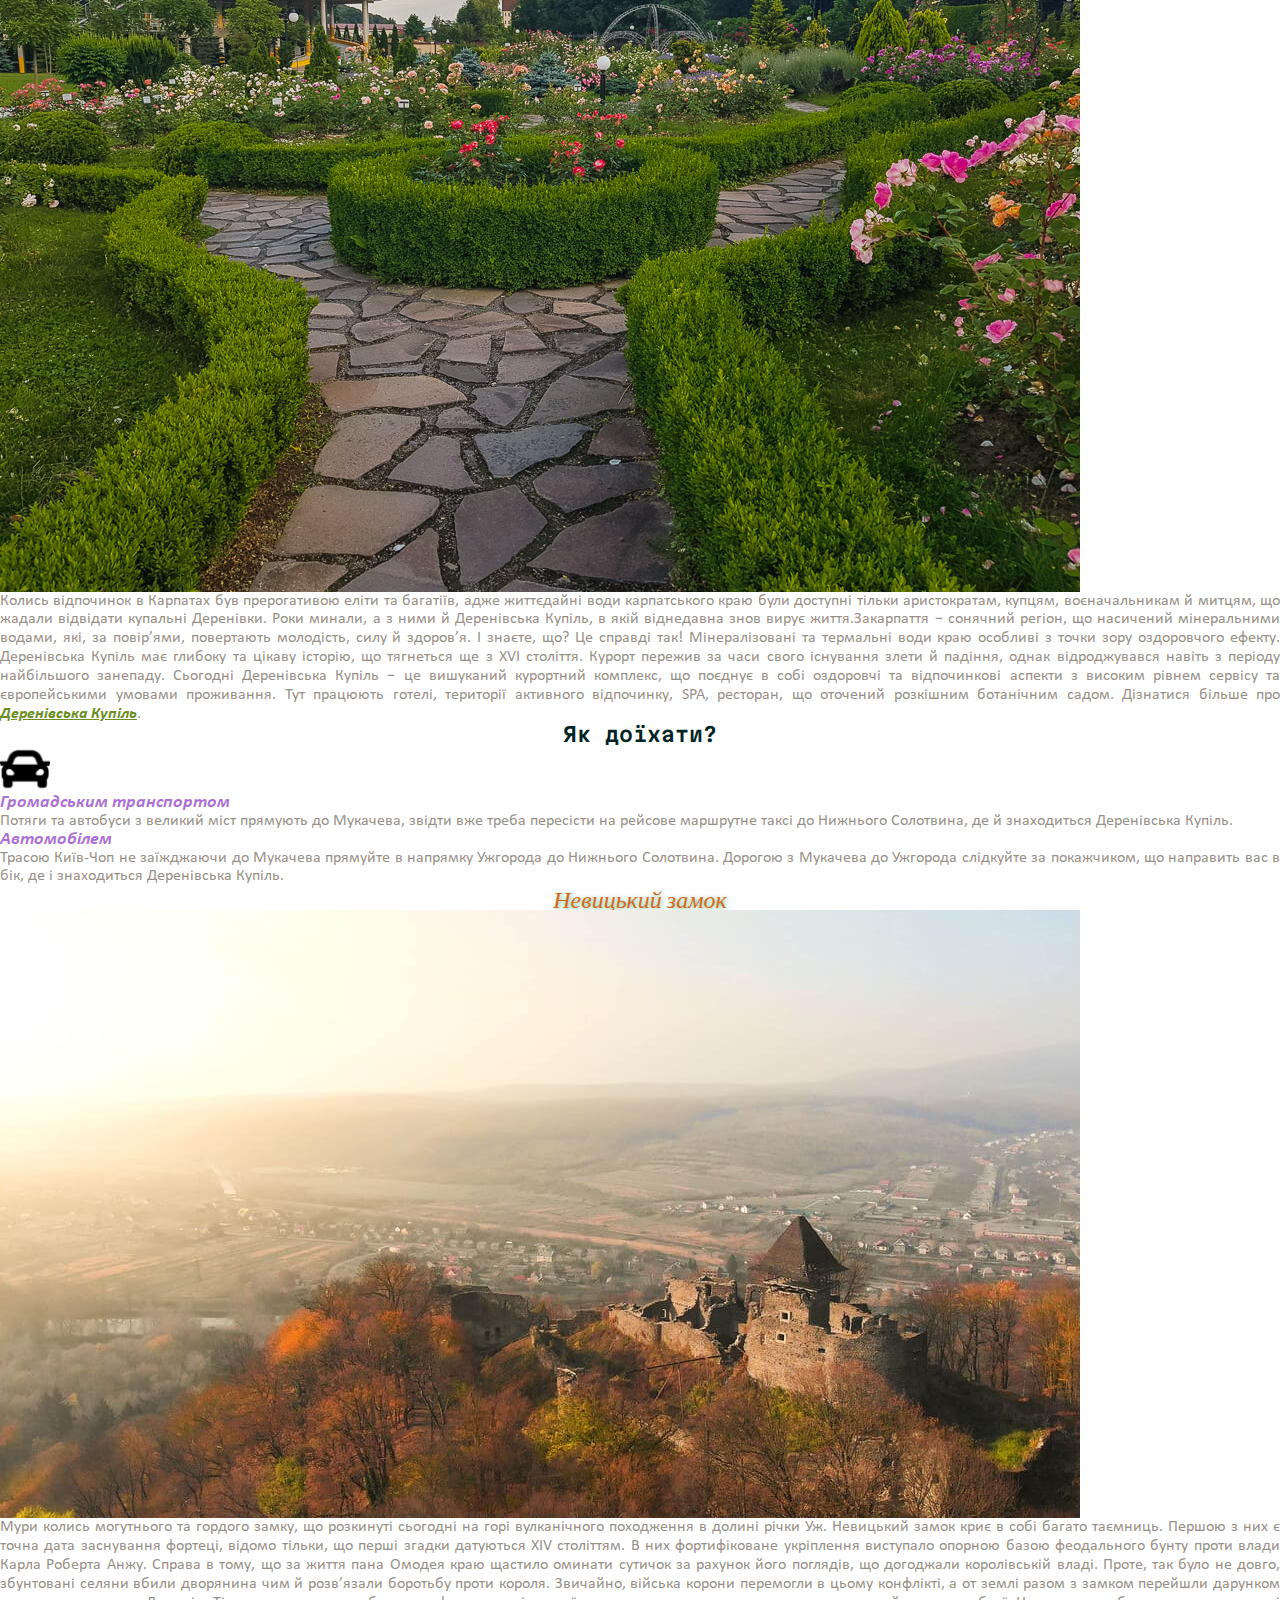
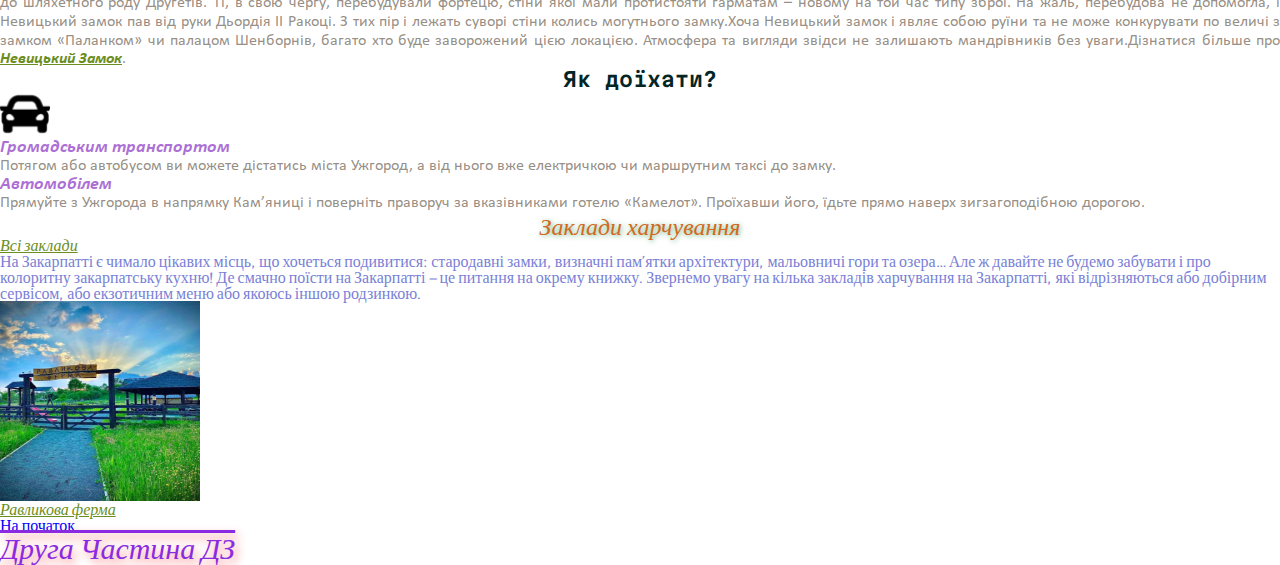
<file: lesson_5/index.html>
<!DOCTYPE html>
<html lang="uk">

<head>
	<meta charset="UTF-8">
	<meta name="viewport" content="width=device-width, initial-scale=1.0">
	<link rel="stylesheet" href="css/style.css">
	<title>lesson 5</title>
</head>

<body>
	<header>
		<h1 id="start-page" class="title">Топ 10 туристичних місць Закарпаття, які варто відвідати на автомобілі</h1>
		<div class="header">
			<p>
				Подорожі Карпатами приваблюють тим, що вони можуть запропонувати чимало цікавинок навіть вибагливим до
				комфорту мандрівникам. Якщо суворі кількаденні піші переходи по кам’янистим схилам, від яких відвалюються
				ноги, вас не манять – не біда, можна знайти приємний готель чи апартаменти, завантажити багажник автомобіля
				змінними речами та смаколиками і відправитись на пошуки нових вражень. Інколи подорожі Карпатами на
				автомобілі можуть бути набагато кращими ніж пішки й через інші причини: не треба підлаштовуватись під
				графіки громадського транспорту, не так переживаєш через погоду та ділиш простір тільки із своєю компанією.
				Найбільш популярні локації Закарпаття вже давно обзавелись автомобільними дорогами, тому добратись до них на
				чотирьохколісному залізному коні буде не проблема в будь-яку погоду (окрім аномальних паводків та ураганів,
				яких, ми сподіваємось, ви не застанете). Нижче ми представимо топ-10 локацій Закарпаття, які варто відвідати
				на автомобілі. Отже, вносьте координати в навігаторі і плануйте свій відпочинок в Карпатах.
			</p>
			<ol class="header">
				<li><a href="#synevyr">Озеро Синевир</a></li>
				<li><a href="#waterfall">Водоспад Шипіт</a></li>
				<li><a href="#solotvyno">Солотвино</a></li>
				<li><a href="#kolochava">Колочава</a></li>
				<li><a href="#castle-palanok">Замок «Паланок»</a></li>
				<li><a href="#castle-sent-miklosh">Замок «Сент-Міклош»</a></li>
				<li><a href="#deer-farm">Оленяча ферма</a></li>
				<li><a href="#palace-shenborns">Палац Шенборнів</a></li>
				<li><a href="#derenivska-kupil">Деренівська Купіль</a></li>
				<li><a href="#nevickyi-castle">Невицький замок</a></li>
			</ol>
		</div>
	</header>
	<main>
		<h2 id="synevyr" class="main">Озеро Синевир</h2>
		<img src="img/synevyr.jpeg" alt="synevyr">
		<p>
			Легенда Карпат, що оточена довкола ялицевими лісами, велич яких обгортає береги блакитної гладі на висоті майже
			1000 метрів над рівнем моря.Озеро Синевир знаходиться на території Національного природного парку однойменної
			назви. Утворилось воно в сиві часи, близько 10−11 тисяч років тому внаслідок потужного землетрусу. Сьогодні
			озеро Синевир живиться підземними водами, що приливами й відтоками постійно оновлюють його. Цю місцину
			називають ще «Морським оком», що зумовлено блакитною гладдю, яка оточує маленький острівець. В період сильних
			опадів або ж танення снігів, він занурюється під воду, тому його важко розгледіти. Обабіч «Морського ока»
			мостяться густі ялицеві ліси, що доповнюють безтурботність блакитної гладі легким шаром хвойного аромату, однак
			озеро Синевир не закинуте напризволяще! На території парку добре розвинена туристична інфраструктура, що
			комфортом доповнює самобутність карпатської природи. Між дерев розміщені дерев’яні альтанки, що слугують місцем
			відпочинку для туристів. Якщо вам набридло сидіти на місці, то в будь-який момент можна розімнути ноги гуляючи
			еко-стежками, що розкинуті навколо озера.Якщо ви хочете наповнити свій відпочинок в Карпатах фітонцидами,
			чудовими краєвидами та заворожуючими фото – варто включити озеро Синевир у свій маршрут. Дізнатися більше про
			<a target="_blank" href="https://karpatium.com.ua/vodni-resursy/ozero-synevyr">озеро Синевир.</a>
		</p>
		<div class="travel"></div>
		<h3>Як доїхати?</h3><img width="50" height="50" src="img/car-icon.png" alt="car-icon">
		<h4 class="travel">Громадським транспортом</h4>
		<p>Поїздом ви можете дістатись озера Синевир прямим сполученням з великих міст (Київ, Одеса, Харків, Львів) до
			станції Воловця, а потім рейсовим автобусом доїхати до с. Синевирська Поляна.Автобуси сюди прямують з таких
			міст: Свалява, Ужгород та Мукачево, прямуючи через Міжгір’я.</p>
		<h4 class="travel">Автомобілем</h4>
		<p>Якщо ви їдете з боку Ужгорода, то прямуєте трасою на Львів, а в смт Нижні Ворота повертаєте в напрямку
			Воловець-Міжгір’я. Доїхавши до Міжгір’я, продовжуєте рух по вулиці Коцюбинського (дорога T0720). Минувши
			Синевирський перевал, прямуємо по дорозі поки не буде поворот ліворуч на дорогу T0724, а далі вже прямо до
			озера Синевир.Якщо їдете зі сторони столиці, то прямуємо трасою Київ-Чоп до смт Нижні Ворота, далі поворот
			ліворуч і вже описаним вище маршрутом.</p>
		<h2 id="waterfall" class="main">Водоспад Шипіт</h2>
		<img src="img/waterfall.jpeg" alt="waterfall">
		<p>
			Краса п’ятикаскадного красеня щороку приймає до своїх вод значну кількість мандрівників, що на свято Івана
			Купала збирають тут цілий фестиваль.Знаходиться водоспад біля підніжжя гори Гимба (1491 м), а бере свій початок
			ще вище − з гори Великий Верх (1598 м). Висота водоспаду Шипіт становить 14 метрів. Інфраструктура, як і на
			Синевирі, добре розвинена. Майже до самого водограю можна доїхати автомобілем. Залишивши авто на стоянці,
			водоспад Шипіт буде на відстані всього 50−100 метрів. На шляху до нього ви зустрінете сувенірні лавки, біля
			яких відразу можна посмакувати смачними стравами й шашликом, запиваючи все справжнім закарпатським вином.
			Неподалік водограю знаходиться підйомник, який підвезе вас майже до самої Гимби. Звідти можна оглянути велич
			полонини Боржави, завітати до атмосферної «Чайовні Сурії», де можна випити смачний напій, помилуватись
			панорамними видами та обрати маршрут для підйому стежкою, що веде гірським хребтом до вершин Великий Верх,
			Стій, Темнатик, Магура-Жиде, Курта, Плай.Подорожі Карпатами не були б собою, якщо б під час мандрівки ви не
			зустріли кілька легенд та оповідей, і водоспад Шипіт в цьому не буде винятком. Дізнатися більше про <a
				target="_blank" href="https://karpatium.com.ua/vodni-resursy/vodospad-shypit">водоспад Шипіт.</a>
		</p>
		<h3>Як доїхати?</h3>
		<img width="50" height="50" src="img/car-icon.png" alt="car-icon">
		<h4 class="travel">Громадським транспортом</h4>
		<p>
			Спочатку вам необхідно дістатись Воловця. Це можна зробити як автобусним рейсом зі Львова та Ужгорода, так і
			залізницею зі Львова, Одеси, Києва або Ужгорода. Коли ви прибудете до Воловця, то легко знайдете автобус або
			таксі, яке довезе до Пилипця, адже відстань між ними всього 14 км.
		</p>
		<h4 class="travel">Автомобілем</h4>
		<p>
			Якщо ви їдете з боку Києва, то тримайтесь маршруту по трасі Київ-Львів-Чоп до Нижніх Воріт, далі потрібно
			повернути ліворуч на Міжгір’я, прямо дорогою до Воловця, а звідти до Подобовця. Там знову звертаєте праворуч і
			їдете прямо, при потребі розпитуючи місцевих. Водоспад Шипіт буде неподалік.З боку Ужгорода їдете в напрямку до
			Львова, а в смт Нижні Ворота звертаєте праворуч і продовжуєте рух вищеописаним маршрутом.
		</p>
		<h2 id="solotvyno" class="main">Солотвино</h2>
		<img src="img/solotvyno.jpeg" alt="solotvyno">
		<p>
			Подорожі Карпатами – це і ненав’язливі лекції по культурі та історії регіону. Раніше Солотвино було частиною
			римської колонії під назвою Дакія, а сьогодні − це цікаве селище туристично-рекреаційного значення, води якого
			наділені цілющим та омолоджувальним ефектом.На місці курорту колись відбувався процес видобутку солі, що й
			прославив край. В солекопальнях працювали у вкрай важких умовах кріпаки та засуджені. З часом робітники підняли
			бунт і почали страйкувати та так, що про цю проблему дізнався король. В ході протесту робітники вибили у короля
			тверду платню, надбавки на свята та виплати родинам, члени яких померли в копальнях. Бунти та протести в
			Солотвино стали першими в Європі виступами працівників, що стали на захист своїх прав.Тепер мало що зосталось з
			тих копалень, популярність смт Солотвино полягає в соляних озерах, води яких порівнюють навіть з Мертвим морем.
			Справа в тому, що дно озер − суцільний шар солі, а вода наділена цілющими соляними властивостями. Поблизу них
			також можна знайти грязі, які лікують захворювання шкіри та кісток. Щорічно відпочивальники смт Солотвино
			відмічають позитивний вплив цих вод на лікування дерматологічних захворювань та проблем опорно-рухового апарату
			(артрози, остеохондрози).Таким чином, Солотвино – це чудовий спосіб не тільки врятуватись від нестерпної спеки,
			але і поправити здоров’я, не відвідуючи дорогі курорти чи санаторії. Відпочинок в Карпатах має
			запам’ятовуватись і наповнювати новими силами для боротьби із щоденною рутиною… а тому лікувальні води смт
			Солотвино впевнено опиняються у нашому списку. Дізнатися більше про <a target="_blank"
				href="https://karpatium.com.ua/ozdorovlennya/solotvyno">курорт Солотвино</a>.
		</p>
		<h3>Як доїхати?</h3>
		<img width="50" height="50" src="img/car-icon.png" alt="car-icon">
		<h4 class="travel">Громадським транспортом</h4>
		<p>
			Потяги прямують сюди з Ужгорода та Львова. Автобусом доїхати до рекреаційного селища можна з Одеси, Сваляви,
			Мукачева, Хуста та Івано-Франківська.
		</p>
		<h4 class="travel">Автомобілем</h4>
		<p>
			Прямуйте трасою з Києва через Хмельницький, Івано-Франківськ, Надвірну, Яремче, Ясіня та Рахів прямо до с.
			Солотвино. Якщо рухаєтесь з боку Ужгорода, тоді прямуєте через Мукачево, Хуст, Тячів і до кінцевої точки нашої
			подорожі.
		</p>
		<h2 id="kolochava" class="main">Колочава</h2>
		<p>
			Унікальне карпатське селище Міжгірського району, що розташовується в долині однойменної річки. Славиться край
			мальовничими гірськими краєвидами, чистим повітрям, дерев’яними хатинами та колочавцем, що увійшов в
			історію.Невеличка Колочава чарує й захоплює мандрівників старенькими хатинками минулих століть, що збереглись
			до наших часів й розкинуті обабіч вузеньких ґрунтових вуличок. Оточене селище з усіх боків вічно суворими та
			гострими вершинами, бо скрізь тут лише самі гори. В різні історичні епохи край належав до різних держав:
			королівств, імперій, республік… Завдяки перебуванню у складі різних держава Колочава створила свій колоритний
			місцевий діалект. Вперше краса краю отримала широкого розголосу зі сторінок роману відомого чеського
			письменника Івана Ольбрахта. По прибуттю до високогірного селища його серце закохалось в Колочаву, а плин думок
			надихнув на написання чотирьох робіт, серед яких й був роман, що приніс письменнику славу. Мова йде про книгу
			«Микола Шугай – розбійник». В романі розповідається про молодика, що став карпатським Робін Гудом. Відомому
			чеху навіть присвятили соцреалістичний музей, а в перших числах серпня край лунає сміхом та вигуками, що
			доносяться з фестивалю українсько-чеської культури.Колочава – це дуже атмосферне селище, де можна чимало
			дізнатись про специфічну культуру місцевого населення як завдяки музеям, так і просто спілкуючись з людьми чи
			відвідуючи фестивалі. Після мандрівки ми завжди трохи змінюємось, а відпочинок в Карпатах дає можливості
			дізнатись трохи більше про маловідомі особливості рідної країни. Дізнатися більше про <a target="_blank"
				href="https://karpatium.com.ua/naseleni-punkty/kolochava">село Колочава</a>.
		</p>
		<img src="img/kolochava.jpeg" alt="kolochava">
		<h3>Як доїхати?</h3>
		<img width="50" height="50" src="img/car-icon.png" alt="car-icon">
		<h4 class="travel">Громадським транспортом</h4>
		<p>
			Потягом з великих міст можна доїхати до Ужгорода, а звідти до Колочави доїхати рейсовим автобусом. Автобуси
			також прямують з Мукачева, Воловця та Міжгір’я.
		</p>
		<h4 class="travel">Автомобілем</h4>
		<p>
			Прямуйте трасою з Києва через Львів та Стрий до Нижніх Воріт, де зверніть ліворуч, проїжджаючи Воловець,
			Пилипець та Міжгір’я аж до самої Колочави. Їдучи автомобілем з боку Ужгорода прямуйте до Нижніх Воріт, там
			зверніть праворуч, решта маршруту описана вище.
		</p>
		<h2 id="castle-palanok" class="main">Замок «Паланок»</h2>
		<img src="img/castle-palanok.jpeg" alt="castle-palanok">
		<p>
			Зазвичай, Закарпаття асоціюється з вином та замками. Це доволі спрощено, але і першого, і другого тут справді
			вдосталь. Замки, палаци й фортеці − споруди, що в усі часи були осередком таємниць й могутності правителів. На
			сьогоднішній день в нас є унікальна можливість пройтись коридорами й залами, котрими буквально недавно ступала
			нога королів. Чи не найбільш відомим на Закарпатті є замок «Паланок».Стародавній замок «Паланок» розмістився на
			горі вулканічного походження й з висоти пташиного польоту спостерігає за акуратними вулицями й будинками міста,
			що йменується Мукачевом. Могутні бастіони берегли спокій королів, а чудове стратегічне розташування дозволяло
			здалеку бачити загрозу наступу ворожого війська й проводити огляд та контроль торгових і військових шляхів.
			Сьогодні тут можна поринути в світ минувшини й розглянути фортифіковане укріплення зсередини. Точної дати
			заснування Паланка немає, існують тільки відомості «Угорської хроніки», в яких зазначено, що в ХІ столітті він
			вже існував. Масштабність споруд можна розглядати безкінечно й кожного разу бачити в них щось нове. Площа
			фортеці складає 14 000 квадратних метрів, а назва напряму відноситься до будови, адже паланком називали дубовий
			частокіл, яким і було обнесено рів, що обіймає замкову гору.Відвідувачів можуть також зацікавити виставки
			народного мистецтва, предметів вжитку старовини та велика колекція зброї, яку можна розглянути у виставкових
			залах. Замок «Паланок» в силу свого розміщення також надає можливості вечірнього огляду міста та чудових
			фотосесій. Дізнатися більше про <a target="_blank"
				href="https://karpatium.com.ua/pamyatky-arkhitektury/zamok-palanok">замок «Паланок»</a>.
		</p>
		<h3>Як доїхати?</h3>
		<img width="50" height="50" src="img/car-icon.png" alt="car-icon">
		<h4 class="travel">Громадським транспортом</h4>
		<p>
			Потяги прямують до Мукачева з Одеси, Києва, Харкова, Львова, Івано-Франківська. Автобусом доїхати до міста
			можна з Борисполя і Львова.
		</p>
		<h4 class="travel">Автомобілем</h4>
		<p>
			Подорож автомобілем буде доволі простою − прямуйте трасою Київ-Чоп прямо до міста Мукачево.
		</p>
		<h2 id="castle-sent-miklosh" class="main">Замок «Сент-Міклош»</h2>
		<img src="img/castle-sent-miklosh.jpeg" alt="castle-sent-miklosh">
		<p>
			Але ж не може в цьому списку бути тільки один закарпатський замок! Подорожі Карпатами можуть завести вас у
			невелике смт Чинадієво, де сховалась відома пам’ятка архітектури XIV−XIX ст. «Палац кохання», замок
			«Сент-Міклош», Чинадіївський замок… ця споруда має багато назв.Палацові зали цього колись фортифікованого
			укріплення донедавна занепадали та доживали свого віку. Тепер ж все навпаки, сюди приїздять мандрівники з усіх
			куточків континенту, а в спекотній сезон інколи тут й яблуку нікуди впасти.Замок «Сент-Міклош» з сивої давнини
			переходив від одного власника до іншого. Спочатку його стіни були осередком Сент-Міклоської домінії, потім
			володарювання перейшло до знатного роду Телегді, династії Ракоці й нарешті останнім законним власником став
			граф Фрідріх Шенборн, який отримав його у подарунок разом із землями від імператора Карла ІІІ. Якраз останній
			володар замку зайнявся його перебудовою, завдяки чому фортеця отримала палацових рис. Опісля замок
			«Сент-Міклош» почав занепадати, а за часів Другої світової палац й зовсім використовувався нацистами в якості
			в’язниці. По приходу радянської влади не стало краще, замок став об’єктом в розпорядженні сільської ради. Та
			вічно так могло відбуватись, і, нарешті, на початку 2001 року сім’я художників Йосипа та Тетяни Бартош
			зайнялась реставраційними роботами, в результаті яких сьогодні ми можемо спокійно прогулюватись коридорами
			палацу та почути наживо його історію від екскурсоводів.Замок «Сент-Міклош» має сподобатись людям, що цінують
			автентичний дотик історії. Разом з тим, палац криє в собі багато легенд та таємниць, які можна розкрити з
			допомогою екскурсоводів. Дізнатися більше про замок <a target="_blank"
				href="https://karpatium.com.ua/pamyatky-arkhitektury/zamok-sent-miklosh-chynadiievskyi-zamok">замок
				«Сент-Міклош»</a>.
		</p>
		<h3>Як доїхати?</h3>
		<img width="50" height="50" src="img/car-icon.png" alt="car-icon">
		<h4 class="travel">Громадським транспортом</h4>
		<p>
			Поїздом або автобусом можна дістатись міста Мукачево, а звідти рейсовим автобусом до с. Чинадієво.
		</p>
		<h4 class="travel">Автомобілем</h4>
		<p>
			Замок «Сент-Міклош» доволі легко відвідати на автомобілі. Для цього, прямуючи трасою Київ-Львів-Чоп, зупиніться
			в населеному пункті Чинадієво, трохи недоїжджаючи до м. Мукачево.
		</p>
		<h2 id="deer-farm" class="main">Оленяча ферма</h2>
		<img width="1300" src="img/deer-farm.jpeg" alt="deer-farm">
		<p>
			Подорожі Карпатами – це перш за все відвідини мальовничої природи з усіма її складовими. А значить треба ближче
			познайомитись із деякими красенями, що мешкають тут. Ці струнконогі парубки чарують та зворушують своїх
			відвідувачів яскраво-оранжевим забарвленням та білими плямами, що привертають до них увагу ще здалеку.Унікальна
			в Україні оленяча ферма була заснована ще в далекому 1987 році після ліквідації колгоспу. Привезли сюди
			плямистих оленів з Калінінградської області для отримання лікарської речовини пантокрин. Видобувається вона з
			рогів парнокопитних та використовується у періоди перевтоми, астенічних станів, анемії, зниженні імунітету,
			низькому артеріальному тиску, гіпотонії. В часи свого заснування оленяча ферма була досить прибутковою й
			приносила чималі гроші. На сьогоднішній день сировина подешевшала, а тому було прийнято рішення зробити оленячу
			ферму туристичним об’єктом. Тут можна побачити велику зграю плямистих красенів, зробити фото, послухати цікаву
			екскурсію, навіть погодувати з рук смаколиками, що тут продаються. Ціна входу для дорослих 30 грн, а відерце зі
			смаколиками, якими можна погодувати плямистих красенів, складає 10 грн.Оленяча ферма сподобається як дітям, так
			і дорослим – споглядання за цими благородними тваринами не тільки приносить естетичне задоволення, але і
			благодійно впливає на нервовий стан. Дізнатися більше про <a target="_blank"
				href="https://karpatium.com.ua/ecoparks/oleniacha-ferma">Оленячу Ферму</a>.
		</p>
		<h3>Як доїхати?</h3>
		<img width="50" height="50" src="img/car-icon.png" alt="car-icon">
		<h4 class="travel">Громадським транспортом</h4>
		<p>
			Потягом або автобусом з великих міст можна дістатись міста Хуст, а звідти вже пересісти на автобусну станцію
			Хуст і доїхати до села Іза, де й знаходиться ферма.
		</p>
		<h4 class="travel">Автомобілем</h4>
		<p>
			Трасою з Києва через Львів, Стрий та Мукачево прямуйте до Хуста, звідки тримайте курс на Горінчово. По дорозі
			туди і буде село Іза.
		</p>
		<h2 id="palace-shenborns" class="main">Палац Шенборнів</h2>
		<img src="img/palace-shenborns.jpg" alt="palace-shenborns">
		<p>
			Ще одна мальовнича споруда на Закарпатті, яка точно вартує уваги. Палац Шенборнів в Мукачівському районі раніше
			слугував резиденцією та мисливським будинком благородного роду Шенборнів. Побудований він був графом Ервіном
			Фрідріхом Шенборн-Бухгаймом з 1890 по 1895 роки в неоромантичному стилі, що став поєднанням готично-романських
			мотивів.На щастя, палац зберігся в первісному стані до наших часів як ззовні, так і всередині. Архітектура
			резиденції була виконана за відповідним астрологічним принципом. Для прикладу візьмемо вікна: їх тут 365, як і
			днів у році, є навіть 1 замуроване, аналогія якого приведена на період високосного року. На цьому прив’язка до
			зірок не закінчується. Палац Шенборнів має 52 кімнати, що символізують точну кількість тижнів у році. Входів
			тут налічується 12, відповідно до числа місяців у році.Прикрашений палац ззовні вітражами, барельєфами та
			флюгерами. Резиденція оточена акуратним парком площею 19 гектарів. Тут можна зустріти рідкісні породи дерев,
			серед яких сакури, самшити, катальпи, канадські ялини та рожеві буки. Родзинкою парку також є ставок, що формою
			в точності повторює територіальні межі Австро-Угорської імперії.Більше дізнатись про палац Шенборнів ви зможете
			завітавши до нього.
		</p>
		<h3>Як доїхати?</h3>
		<img width="50" height="50" src="img/car-icon.png" alt="car-icon">
		<h4 class="travel">Громадським транспортом</h4>
		<p>
			Поїздом або електричкою можна дістатись станції «Карпати», а від неї до замку дійти пішки за 15−20 хв. Якщо не
			знайдете сполучення з цим населеним пунктом, то беріть квиток до Сваляви, а від неї до палацу 12 км.Автобуси
			прямують до резиденції з міста Ужгород, Мукачево, Свалява.
		</p>
		<h4 class="travel">Автомобілем</h4>
		<p>
			Прямуйте трасою Київ-Львів-Чоп, проїжджаючи Нижні Ворота в сторону Мукачева. За селом Сусково буде селище
			Карпати, там за залізнодорожньою станцією поверніть праворуч.Якщо їхати автомобілем з боку Ужгорода, то
			проїжджаєте Мукачево та Чинадієво і зовсім скоро будуть Карпати.
		</p>
		<h2 id="derenivska-kupil" class="main">Деренівська Купіль</h2>
		<img src="img/derenivska-kupil.jpeg" alt="derenivska-kupil">
		<p>
			Колись відпочинок в Карпатах був прерогативою еліти та багатіїв, адже життєдайні води карпатського краю були
			доступні тільки аристократам, купцям, воєначальникам й митцям, що жадали відвідати купальні Деренівки. Роки
			минали, а з ними й Деренівська Купіль, в якій віднедавна знов вирує життя.Закарпаття − сонячний регіон, що
			насичений мінеральними водами, які, за повір’ями, повертають молодість, силу й здоров’я. І знаєте, що? Це
			справді так! Мінералізовані та термальні води краю особливі з точки зору оздоровчого ефекту. Деренівська Купіль
			має глибоку та цікаву історію, що тягнеться ще з ХVI століття. Курорт пережив за часи свого існування злети й
			падіння, однак відроджувався навіть з періоду найбільшого занепаду. Сьогодні Деренівська Купіль − це вишуканий
			курортний комплекс, що поєднує в собі оздоровчі та відпочинкові аспекти з високим рівнем сервісу та
			європейськими умовами проживання. Тут працюють готелі, території активного відпочинку, SPA, ресторан, що
			оточений розкішним ботанічним садом. Дізнатися більше про <a target="_blank"
				href="https://karpatium.com.ua/ozdorovlennya/derenivska-kupil">Деренівська Купіль</a>.
		</p>
		<h3>Як доїхати?</h3>
		<img width="50" height="50" src="img/car-icon.png" alt="car-icon">
		<h4 class="travel">Громадським транспортом</h4>
		<p>
			Потяги та автобуси з великий міст прямують до Мукачева, звідти вже треба пересісти на рейсове маршрутне таксі
			до Нижнього Солотвина, де й знаходиться Деренівська Купіль.
		</p>
		<h4 class="travel">Автомобілем</h4>
		<p>
			Трасою Київ-Чоп не заїжджаючи до Мукачева прямуйте в напрямку Ужгорода до Нижнього Солотвина. Дорогою з
			Мукачева до Ужгорода слідкуйте за покажчиком, що направить вас в бік, де і знаходиться Деренівська Купіль.
		</p>
		<h2 id="nevickyi-castle" class="main">Невицький замок</h2>
		<img src="img/nevickyi-castle.jpeg" alt="nevickyi-castle">
		<p>
			Мури колись могутнього та гордого замку, що розкинуті сьогодні на горі вулканічного походження в долині річки
			Уж. Невицький замок криє в собі багато таємниць. Першою з них є точна дата заснування фортеці, відомо тільки,
			що перші згадки датуються XIV століттям. В них фортифіковане укріплення виступало опорною базою феодального
			бунту проти влади Карла Роберта Анжу. Справа в тому, що за життя пана Омодея краю щастило оминати сутичок за
			рахунок його поглядів, що догоджали королівській владі. Проте, так було не довго, збунтовані селяни вбили
			дворянина чим й розв’язали боротьбу проти короля. Звичайно, війська корони перемогли в цьому конфлікті, а от
			землі разом з замком перейшли дарунком до шляхетного роду Другетів. Ті, в свою чергу, перебудували фортецю,
			стіни якої мали протистояти гарматам – новому на той час типу зброї. На жаль, перебудова не допомогла, і
			Невицький замок пав від руки Дьордія II Ракоці. З тих пір і лежать суворі стіни колись могутнього замку.Хоча
			Невицький замок і являє собою руїни та не може конкурувати по величі з замком «Паланком» чи палацом Шенборнів,
			багато хто буде заворожений цією локацією. Атмосфера та вигляди звідси не залишають мандрівників без
			уваги.Дізнатися більше про <a target="_blank"
				href="https://karpatium.com.ua/pamyatky-arkhitektury/nevytskyi-zamok">Невицький Замок</a>.
		</p>
		<h3>Як доїхати?</h3>
		<img width="50" height="50" src="img/car-icon.png" alt="car-icon">
		<h4 class="travel">Громадським транспортом</h4>
		<p>
			Потягом або автобусом ви можете дістатись міста Ужгород, а від нього вже електричкою чи маршрутним таксі до
			замку.
		</p>
		<h4 class="travel">Автомобілем</h4>
		<p>
			Прямуйте з Ужгорода в напрямку Кам’яниці і поверніть праворуч за вказівниками готелю «Камелот». Проїхавши його,
			їдьте прямо наверх зигзагоподібною дорогою.
		</p>
	</main>
	<footer>
		<h2 id="food" class="footer">Заклади харчування</h2>
		<a target="_blank" href="https://karpatium.com.ua/restorany-ta-kafe">Всі заклади</a>
		<p>
			На Закарпатті є чимало цікавих місць, що хочеться подивитися: стародавні замки, визначні пам’ятки архітектури,
			мальовничі гори та озера… Але ж давайте не будемо забувати і про колоритну закарпатську кухню! Де смачно поїсти
			на Закарпатті – це питання на окрему книжку. Звернемо увагу на кілька закладів харчування на Закарпатті, які
			відрізняються або добірним сервісом, або екзотичним меню або якоюсь іншою родзинкою.
		</p>
		<a target="_blank" href="https://karpatium.com.ua/r/ravlykova-ferma">
			<img width="200" height="200" src="img/ravlykova-ferma.jpeg" alt="ravlykova-ferma">
			<p>Равликова ферма</p>
		</a>
		<p>
			<a class="footer-start" href="#start-page">На початок</a>
		</p>
		<p>
			<a class="next-page" href="dz.html">Друга частина ДЗ</a>
		</p>
	</footer>
</body>

</html>
</file>
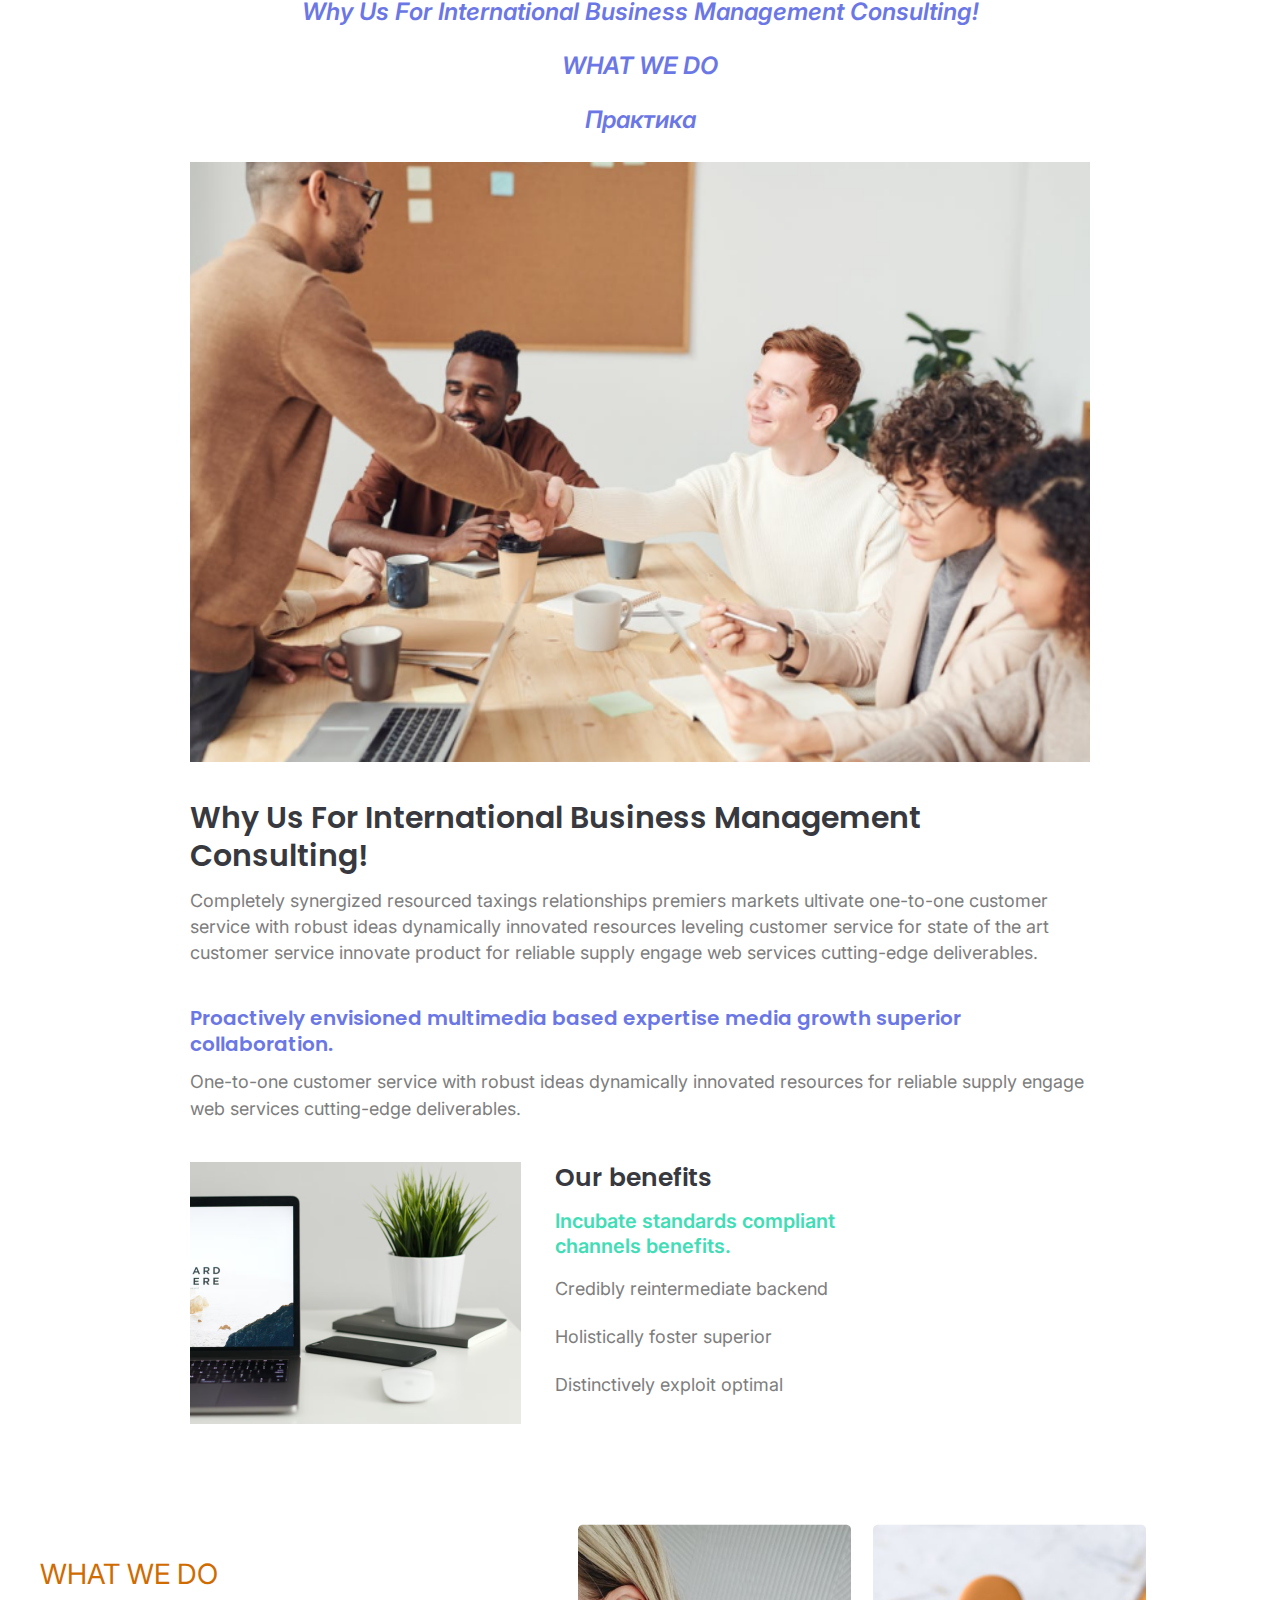
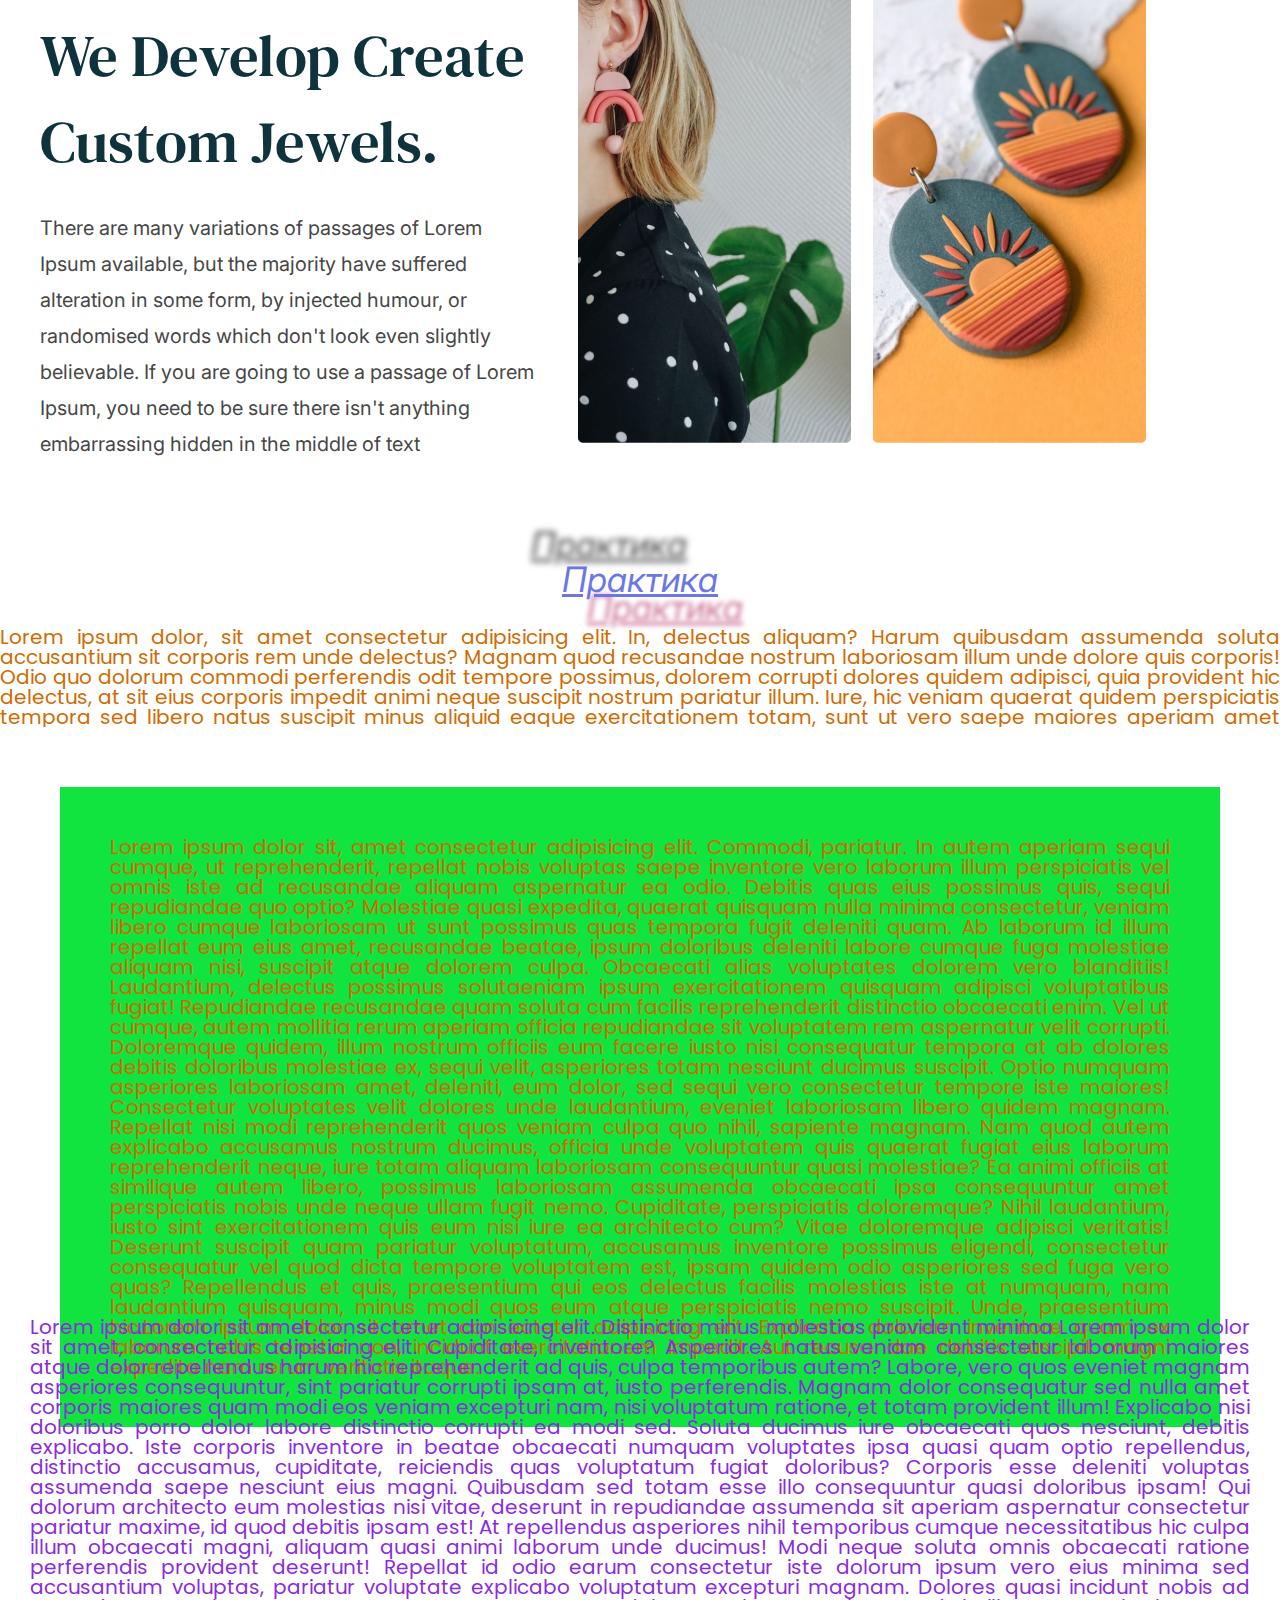
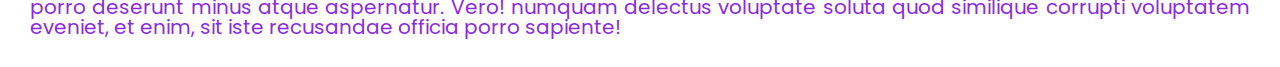
<file: lesson_6/index.html>
<!DOCTYPE html>
<html lang="zxx">

<head>
	<meta charset="UTF-8">
	<meta name="viewport" content="width=device-width, initial-scale=1.0">
	<link rel="stylesheet" href="css/style.css">
	<title>lesson 6</title>
</head>

<body>
	<header>
		<ul class="header-list">
			<li><a href="#why-us-for">Why Us For International Business Management Consulting!</a></li>
			<li><a href="#what-we-do">WHAT WE DO</a></li>
			<li><a href="#practice">Практика</a></li>
		</ul>
	</header>
	<main>
		<div class="task-1">
			<div class="image-meeting">
				<img src="img/meeting.png" alt="meeting" width="900" height="600">
			</div>
			<h1 id="why-us-for">Why Us For International Business Management Consulting!</h1>
			<div class="meeting-text">
				<p>
					Completely synergized resourced taxings relationships premiers markets ultivate one-to-one customer
					service with robust ideas dynamically innovated resources leveling customer service for state of the art
					customer service innovate product for reliable supply engage web services cutting-edge deliverables.
				</p>
			</div>
			<h2 class="subtitle-meeting">Proactively envisioned multimedia based expertise media growth superior
				collaboration.</h2>
			<div class="meeting-text">
				<p>
					One-to-one customer service with robust ideas dynamically innovated resources for reliable supply engage
					web
					services cutting-edge deliverables.
				</p>
			</div>
			<div class="vertical-align">
				<img src="img/table.png" alt="table" class="table">
				<div class="vertical-align-content">
					<h2 class="vertical-align-item">Our benefits</h2>
					<h3 class="vertical-align-item">Incubate standards compliant channels benefits.</h3>
					<div class="vertical-align-item">
						<ul class="list-item">
							<li>Credibly reintermediate backend</li>
							<li>Holistically foster superior</li>
							<li>Distinctively exploit optimal</li>
						</ul>
					</div>
				</div>
			</div>
		</div>
		<div class="task-2">
			<div class="text-2">
				<h2 id="what-we-do" class="title-text">WHAT WE DO</h2>
				<h2 class="subtitle-text">We Develop Create Custom Jewels.</h2>
				<p>
					There are many variations of passages of Lorem Ipsum available, but the majority have suffered alteration
					in some form, by injected humour, or randomised words which don't look even slightly believable. If you
					are going to use a passage of Lorem Ipsum, you need to be sure there isn't anything embarrassing hidden
					in the middle of text
				</p>
			</div>
			<div class="image-2">
				<img src="img/girl.png" alt="girl" class="girl">
				<img src="img/jewellery.png" alt="jewellery" class="jewellery">
			</div>
		</div>
		<div class="task-3-experement">
			<h2 id="practice" class="task-3">Практика</h2>
			<div class="some-1">
				<p>Lorem ipsum dolor, sit amet consectetur adipisicing elit. In, delectus aliquam? Harum quibusdam assumenda
					soluta accusantium sit corporis rem unde delectus? Magnam quod recusandae nostrum laboriosam illum unde
					dolore quis corporis! Odio quo dolorum commodi perferendis odit tempore possimus, dolorem corrupti
					dolores quidem adipisci, quia provident hic delectus, at sit eius corporis impedit animi neque suscipit
					nostrum pariatur illum. Iure, hic veniam quaerat quidem perspiciatis tempora sed libero natus suscipit
					minus aliquid eaque exercitationem totam, sunt ut vero saepe maiores aperiam amet voluptates voluptate
					dicta neque quam nam. Natus in, itaque inventore quaerat totam illo vel officiis laudantium atque rerum,
					cumque ipsum libero, porro quia aliquam nobis. Veritatis vero repellat, consequatur quaerat harum
					doloribus dignissimos excepturi, nostrum nesciunt dolor temporibus, laborum est animi reprehenderit eum.
					Corrupti quos perspiciatis numquam dolores consequuntur esse delectus quis ex tenetur amet officia
					suscipit quaerat laborum, minus, illo sed incidunt iste quo distinctio voluptatibus. Dignissimos vero
					illo soluta porro dolor temporibus, optio ad accusantium rem sapiente distinctio a consectetur, nemo
					dolorum fugit, facilis sunt cum assumenda. Porro ipsum nisi quam sequi, similique, libero explicabo natus
					dolores neque molestias unde ducimus vitae sint. Quisquam dolorum repellat totam? Provident eum sint
					doloribus, deleniti accusamus nemo nihil culpa laboriosam eligendi quidem maxime voluptatum asperiores
					quae voluptatibus magnam voluptatem excepturi nam accusantium neque dolorem consequuntur! Ducimus, unde
					sint alias doloremque consequatur fuga doloribus est harum, necessitatibus animi, exercitationem nobis
					cum illo. Beatae doloribus reprehenderit fugiat, consequatur rem officia odio. Omnis dolore consequuntur
					officiis maiores recusandae dolor, deleniti modi tempora nulla nisi dicta eveniet beatae voluptates
					pariatur? Nobis nihil fugiat minima consectetur nam quas eligendi consequuntur, maxime alias libero ad.
					Dolores incidunt repellendus cum quam commodi veniam voluptas nam et maxime voluptatem sint aut quos eos
					adipisci fugit, saepe nisi nesciunt explicabo placeat animi ullam. Est quae doloribus sequi obcaecati quo
					explicabo ducimus accusantium alias molestias dolor, maiores eius rerum incidunt quisquam aliquid esse
					animi iusto quaerat vel provident laborum quibusdam! Iure recusandae tempora excepturi quisquam fuga
					voluptatum? Natus, provident. Tempora tempore incidunt nobis architecto nulla fugiat iste ad magni atque
					porro dignissimos mollitia non blanditiis accusamus quas, officiis necessitatibus nam minima vel quidem
					animi dolor recusandae similique! Ducimus, neque illum voluptatibus, culpa delectus omnis dolorum quos
					nesciunt minima voluptates ex? Doloribus culpa cumque illum adipisci tempora commodi, nisi architecto
					dicta. Nobis qui atque facere ratione incidunt excepturi distinctio maiores iste vel veritatis assumenda
					adipisci ad voluptate officia voluptates vero enim iusto, sed neque, dolor est sequi, omnis eveniet. Quia
					repellendus quis doloribus natus, obcaecati nobis repellat! Eveniet repellendus, necessitatibus sint amet
					provident sit fugit optio facilis rerum consequuntur, sequi illum iusto ab hic numquam blanditiis nostrum
					eos quas ipsam assumenda molestias? Dolorum, architecto dignissimos. Laboriosam distinctio ipsam sit
					doloremque velit obcaecati numquam dignissimos soluta qui reprehenderit impedit similique animi officiis
					nostrum mollitia veniam dolorum quidem assumenda quaerat voluptatum tempora aspernatur alias, dolores
					vero? Fugiat non dicta perspiciatis quos distinctio maiores culpa laudantium aliquam? Odio molestiae
					molestias dolorem laborum omnis expedita, magni, nostrum consequuntur quisquam repellat commodi
					aspernatur laudantium cupiditate!Lorem ipsum dolor sit amet consectetur adipisicing elit. Eum accusantium
					rerum quo! Autem, necessitatibus. Repellat alias nihil eaque error? Fuga sunt delectus odit assumenda?
					Veritatis quod omnis Lorem ipsum dolor sit amet consectetur adipisicing elit. Rem perspiciatis ducimus
					quam! Beatae nemo, soluta ducimus hic nulla corrupti voluptatem minima est molestiae fugit velit
					architecto non recusandae, provident perferendis. dolore id explicabo!Lorem ipsum dolor sit amet
					consectetur adipisicing elit. Debitis aliquam aut iste suscipit accusantium rerum, ducimus magni facere
					obcaecati veniam consequatur distinctio exercitationem minus alias recusandae possimus, molestias
					doloribus sit?</p>
			</div>
			<div class="some-2">
				<p>Lorem ipsum dolor sit, amet consectetur adipisicing elit. Commodi, pariatur. In autem aperiam sequi
					cumque, ut reprehenderit, repellat nobis voluptas saepe inventore vero laborum illum perspiciatis vel
					omnis iste ad recusandae aliquam aspernatur ea odio. Debitis quas eius possimus quis, sequi repudiandae
					quo optio? Molestiae quasi expedita, quaerat quisquam nulla minima consectetur, veniam libero cumque
					laboriosam ut sunt possimus quas tempora fugit deleniti quam. Ab laborum id illum repellat eum eius amet,
					recusandae beatae, ipsum doloribus deleniti labore cumque fuga molestiae aliquam nisi, suscipit atque
					dolorem culpa. Obcaecati alias voluptates dolorem vero blanditiis! Laudantium, delectus possimus
					solutaeniam ipsum exercitationem quisquam adipisci voluptatibus fugiat! Repudiandae recusandae quam
					soluta cum facilis reprehenderit distinctio obcaecati enim. Vel ut cumque, autem mollitia rerum aperiam
					officia repudiandae sit voluptatem rem aspernatur velit corrupti. Doloremque quidem, illum nostrum
					officiis eum facere iusto nisi consequatur tempora at ab dolores debitis doloribus molestiae ex, sequi
					velit, asperiores totam nesciunt ducimus suscipit. Optio numquam asperiores laboriosam amet, deleniti,
					eum dolor, sed sequi vero consectetur tempore iste maiores! Consectetur voluptates velit dolores unde
					laudantium, eveniet laboriosam libero quidem magnam. Repellat nisi modi reprehenderit quos veniam culpa
					quo nihil, sapiente magnam. Nam quod autem explicabo accusamus nostrum ducimus, officia unde voluptatem
					quis quaerat fugiat eius laborum reprehenderit neque, iure totam aliquam laboriosam consequuntur quasi
					molestiae? Ea animi officiis at similique autem libero, possimus laboriosam assumenda obcaecati ipsa
					consequuntur amet perspiciatis nobis unde neque ullam fugit nemo. Cupiditate, perspiciatis doloremque?
					Nihil laudantium, iusto sint exercitationem quis eum nisi iure ea architecto cum? Vitae doloremque
					adipisci veritatis! Deserunt suscipit quam pariatur voluptatum, accusamus inventore possimus eligendi,
					consectetur consequatur vel quod dicta tempore voluptatem est, ipsam quidem odio asperiores sed fuga vero
					quas? Repellendus et quis, praesentium qui eos delectus facilis molestias iste at numquam, nam laudantium
					quisquam, minus modi quos eum atque perspiciatis nemo suscipit. Unde, praesentium hic.Lorem ipsum dolor
					sit amet consectetur adipisicing elit. Explicabo dolorem inventore quam ex laborum nobis tenetur non,
					incidunt exercitationem impedit. Aut recusandae debitis suscipit magni expedita nam rerum veritatis
					itaque.</p>
			</div>
			<div class="some-3">
				<p>Lorem ipsum dolor sit amet consectetur adipisicing elit. Distinctio minus molestias provident minima
					Lorem ipsum dolor sit amet, consectetur adipisicing elit. Cupiditate, inventore? Asperiores natus veniam
					consectetur laborum maiores atque dolor repellendus harum hic reprehenderit ad quis, culpa temporibus
					autem? Labore, vero quos eveniet magnam asperiores consequuntur, sint pariatur corrupti ipsam at, iusto
					perferendis. Magnam dolor consequatur sed nulla amet corporis maiores quam modi eos veniam excepturi nam,
					nisi voluptatum ratione, et totam provident illum! Explicabo nisi doloribus porro dolor labore distinctio
					corrupti ea modi sed. Soluta ducimus iure obcaecati quos nesciunt, debitis explicabo. Iste corporis
					inventore in beatae obcaecati numquam voluptates ipsa quasi quam optio repellendus, distinctio accusamus,
					cupiditate, reiciendis quas voluptatum fugiat doloribus? Corporis esse deleniti voluptas assumenda saepe
					nesciunt eius magni. Quibusdam sed totam esse illo consequuntur quasi doloribus ipsam! Qui dolorum
					architecto eum molestias nisi vitae, deserunt in repudiandae assumenda sit aperiam aspernatur consectetur
					pariatur maxime, id quod debitis ipsam est! At repellendus asperiores nihil temporibus cumque
					necessitatibus hic culpa illum obcaecati magni, aliquam quasi animi laborum unde ducimus! Modi neque
					soluta omnis obcaecati ratione perferendis provident deserunt! Repellat id odio earum consectetur iste
					dolorum ipsum vero eius minima sed accusantium voluptas, pariatur voluptate explicabo voluptatum
					excepturi magnam. Dolores quasi incidunt nobis ad porro deserunt minus atque aspernatur. Vero! numquam
					delectus voluptate soluta quod similique corrupti voluptatem eveniet, et enim, sit iste recusandae
					officia porro sapiente!</p>
			</div>
		</div>
	</main>
	<footer></footer>
</body>

</html>
</file>
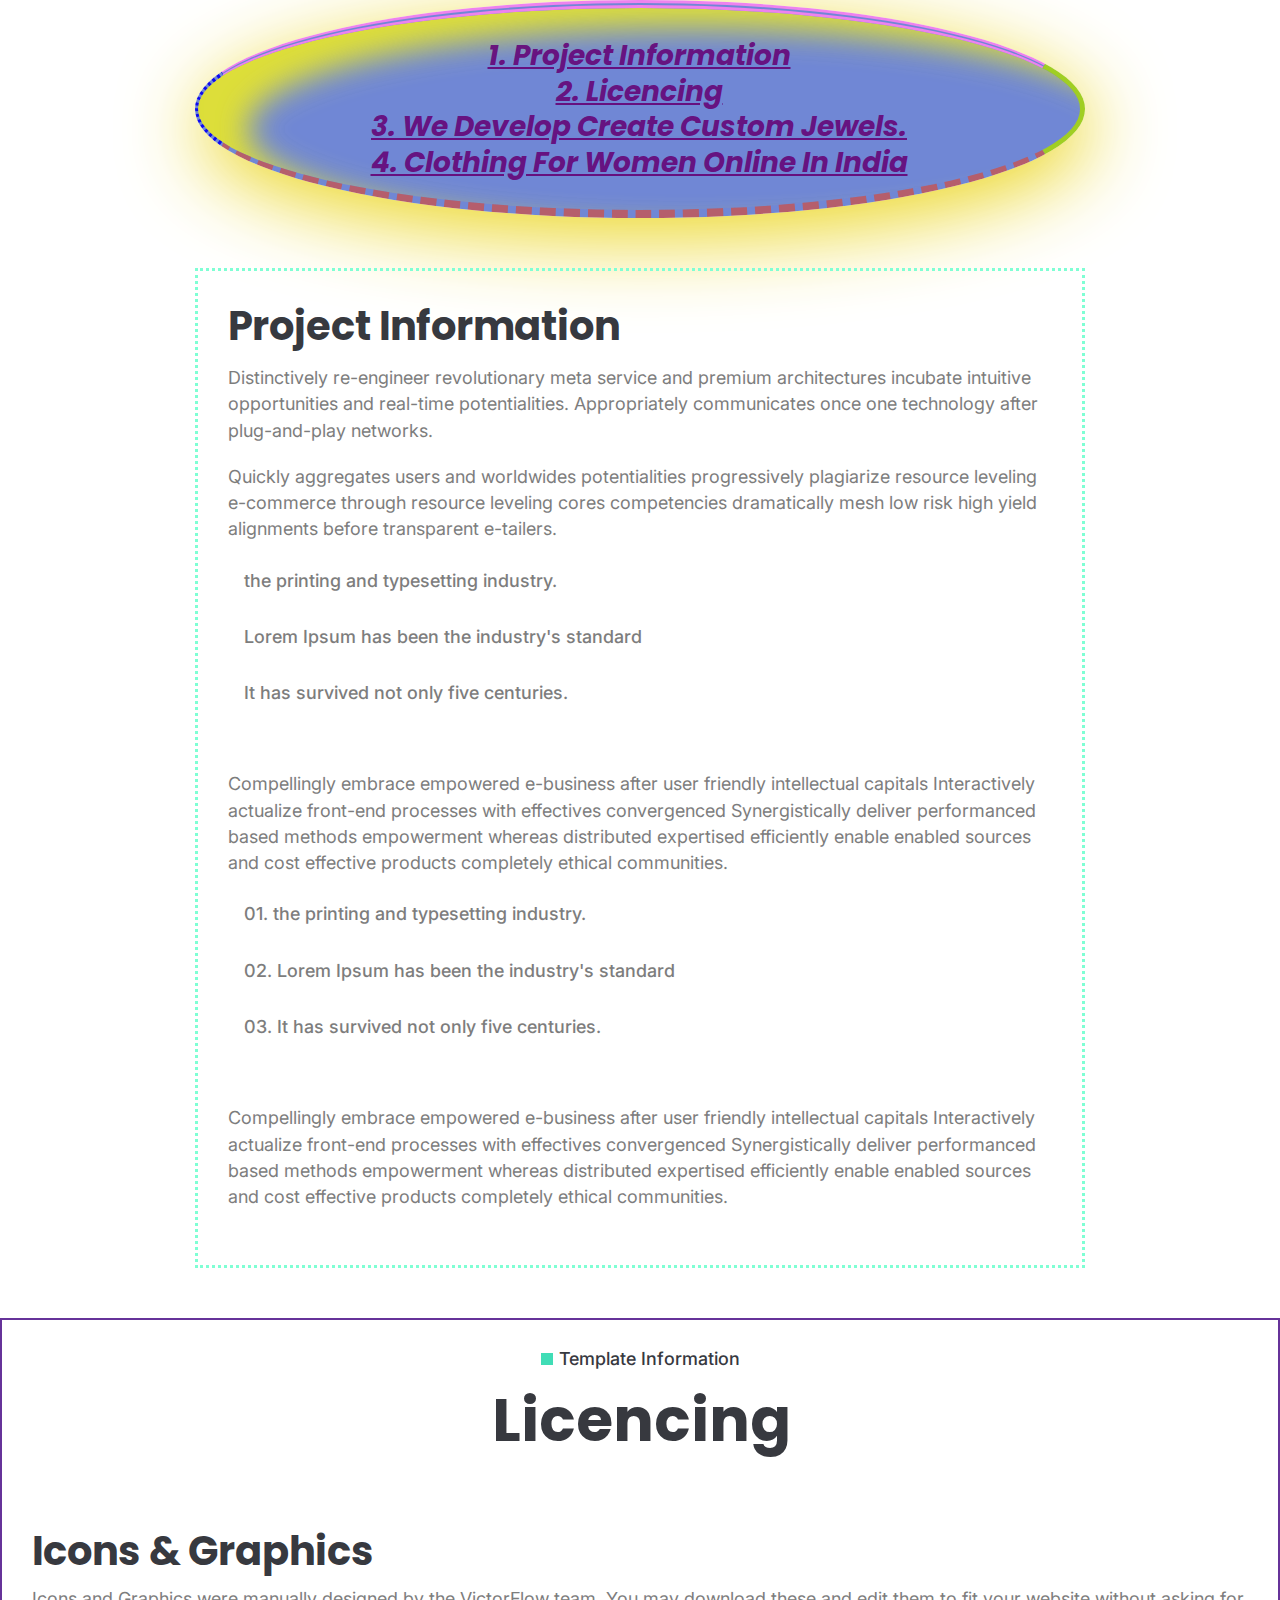
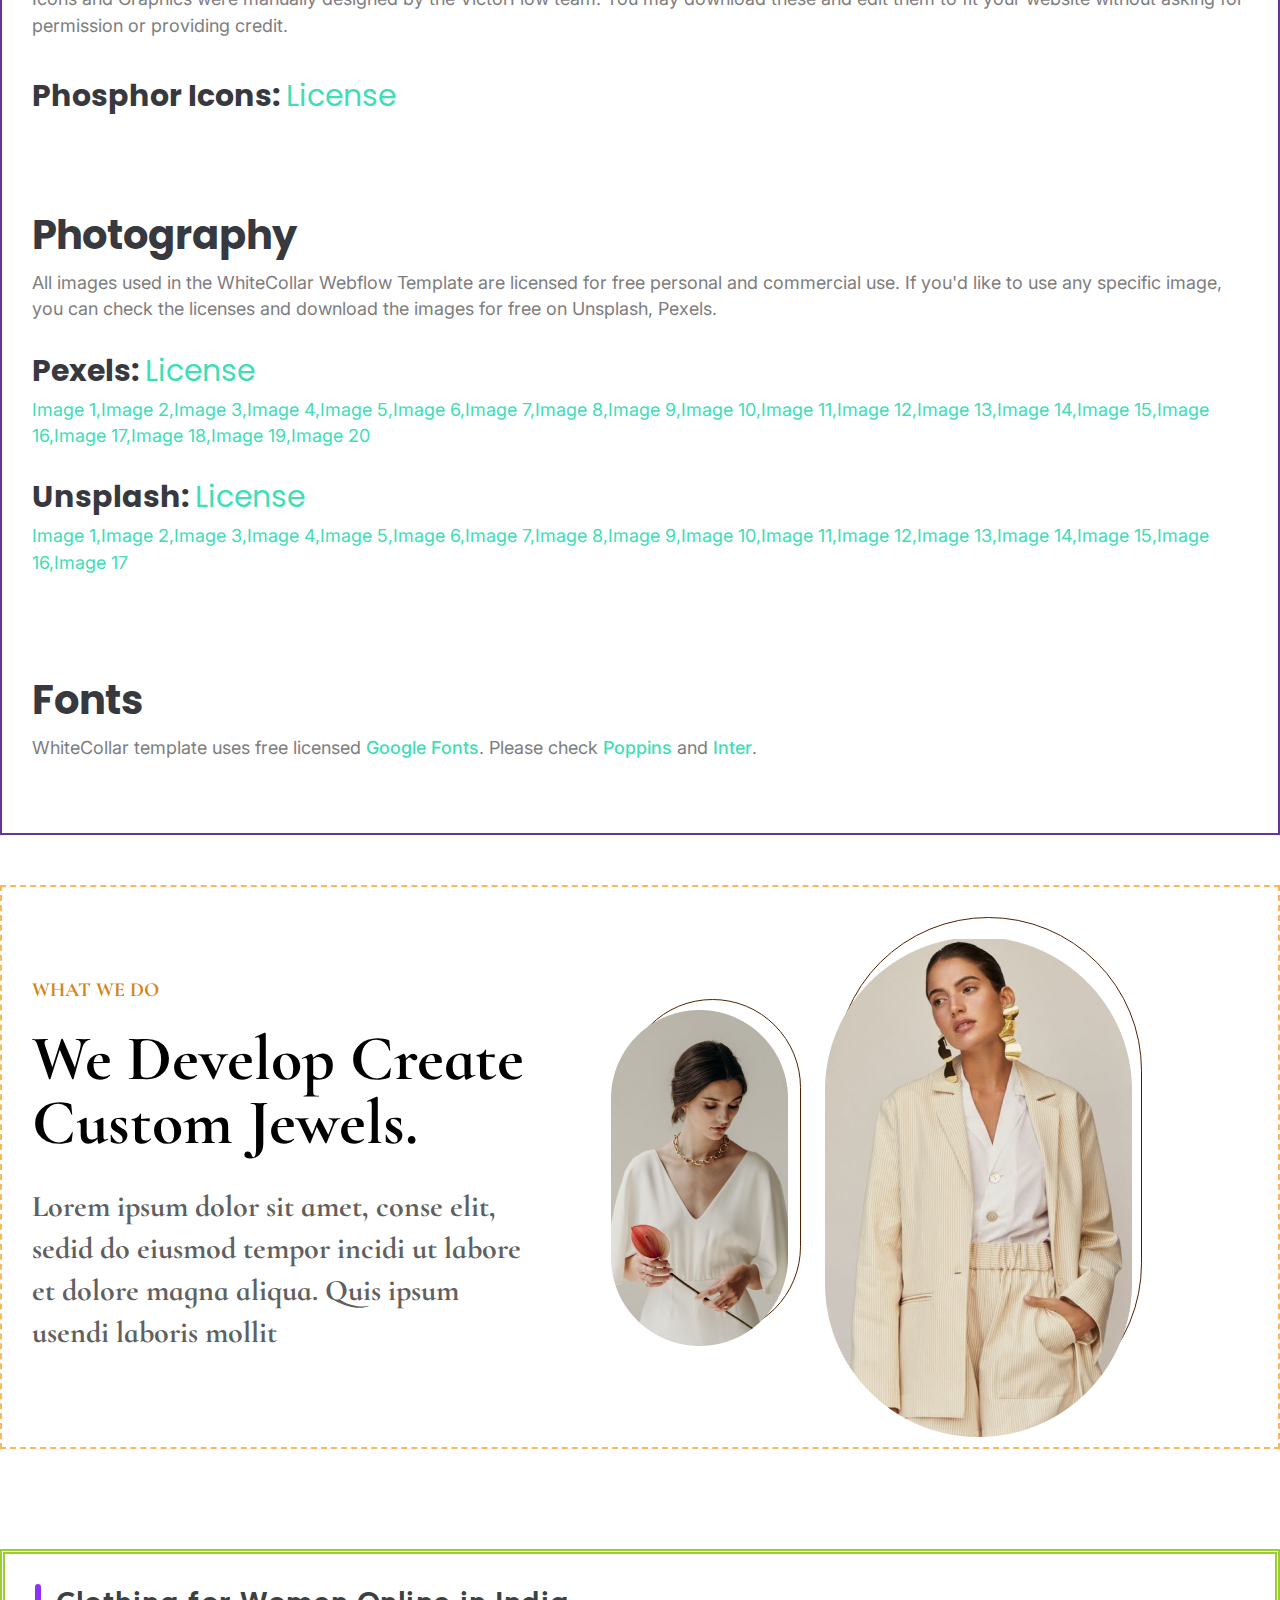
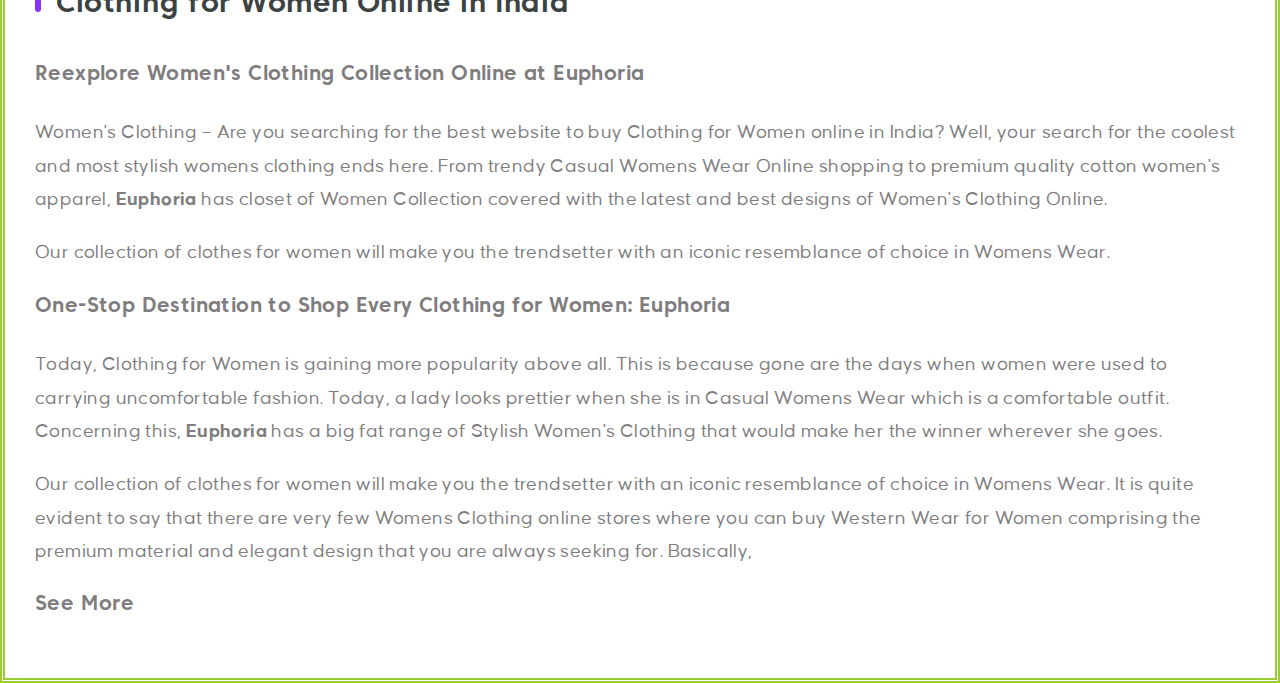
<file: lesson_7/index.html>
<!DOCTYPE html>
<html lang="en">

<head>
	<meta charset="UTF-8">
	<meta name="viewport" content="width=device-width, initial-scale=1.0">
	<link rel="stylesheet" href="css/style.css">
	<title>lesson 7</title>
</head>

<body>
	<header class="list-header">
		<ol class="header">
			<li><a href="#project">1. Project Information</a></li>
			<li><a href="#licencing">2. Licencing</a></li>
			<li><a href="#develop">3. We Develop Create Custom Jewels.</a></li>
			<li><a href="#clothing">4. Clothing for Women Online in India</a></li>
		</ol>
	</header>
	<main>
		<div class="task1">
			<div id="project" class="project-container">
				<h1 class="title">Project Information</h1>
			</div>
			<div class="text-project">
				<p>
					Distinctively re-engineer revolutionary meta service and premium architectures incubate intuitive
					opportunities and real-time potentialities. Appropriately communicates once one technology after
					plug-and-play networks.
				</p>
				<p>
					Quickly aggregates users and worldwides potentialities progressively plagiarize resource leveling
					e-commerce through resource leveling cores competencies dramatically mesh low risk high yield alignments
					before transparent e-tailers.
				</p>
			</div>
			<ul class="list-project">
				<li>the printing and typesetting industry.</li>
				<li>Lorem Ipsum has been the industry's standard</li>
				<li>It has survived not only five centuries.</li>
			</ul>
			<div class="text-project">
				<p>
					Compellingly embrace empowered e-business after user friendly intellectual capitals Interactively
					actualize front-end processes with effectives convergenced Synergistically deliver performanced based
					methods empowerment whereas distributed expertised efficiently enable enabled sources and cost effective
					products completely ethical communities.
				</p>
			</div>
			<ol class="list-project">
				<li>01. the printing and typesetting industry.</li>
				<li>02. Lorem Ipsum has been the industry's standard</li>
				<li>03. It has survived not only five centuries.</li>
			</ol>
			<div class="text-project">
				<p>Compellingly embrace empowered e-business after user friendly intellectual capitals Interactively
					actualize front-end processes with effectives convergenced Synergistically deliver performanced based
					methods empowerment whereas distributed expertised efficiently enable enabled sources and cost effective
					products completely ethical communities.</p>
			</div>
		</div>
		<!-- task 2  -->
		<div id="licencing" class="task2">
			<div class="title-block">
				<div class="squere-block">
					<div class="squere"></div>
					<h5>Template Information</h5>
				</div>
				<h2>Licencing</h2>
			</div>
			<div class="icons-block">
				<h3>Icons & Graphics</h3>
				<div class="text">
					<p>Icons and Graphics were manually designed by the VictorFlow team. You may download these and edit them
						to fit your website without asking for permission or providing credit.
					</p>
				</div>
				<h4>Phosphor Icons: <span>License</span></h4>
			</div>
			<div class="photography-block">
				<h3>Photography</h3>
				<div class="text">
					<p>All images used in the WhiteCollar Webflow Template are licensed for free personal and commercial use.
						If you'd like to use any specific image, you can check the licenses and download the images for free
						on Unsplash, Pexels.</p>
				</div>
				<div class="photography-container">
					<h4>Pexels: <span>License</span></h4>
					<div class="text">
						<p>Image 1,Image 2,Image 3,Image 4,Image 5,Image 6,Image 7,Image 8,Image 9,Image 10,Image 11,Image
							12,Image 13,Image 14,Image 15,Image 16,Image 17,Image 18,Image 19,Image 20</p>
					</div>
					<h4>Unsplash: <span>License</span></h4>
					<div class="text">
						<p>Image 1,Image 2,Image 3,Image 4,Image 5,Image 6,Image 7,Image 8,Image 9,Image 10,Image 11,Image
							12,Image 13,Image 14,Image 15,Image 16,Image 17</p>
					</div>
				</div>
			</div>
			<div class="fonts-block">
				<h3>Fonts</h3>
				<div class="text">
					<p>WhiteCollar template uses free licensed <span class="fonts">Google Fonts</span>. Please check <span
							class="fonts">Poppins</span>
						and <span class="fonts">Inter</span>.</p>
				</div>
			</div>
		</div>
		<!-- task 3 -->
		<div class="task3">
			<div class="develop-content">
				<h5 id="develop" class="sub-title-develop">WHAT WE DO</h5>
				<h2 class="title-develop">We Develop Create Custom Jewels.</h2>
				<div class="text-develop">
					Lorem ipsum dolor sit amet, conse elit, sedid do eiusmod tempor incidi ut labore et dolore magna aliqua.
					Quis ipsum usendi laboris mollit
				</div>
			</div>
			<div class="image1">
				<img class="women-left" src="img/image1.png" alt="women-left">
			</div>
			<div class="image2">
				<img class="women-right" src="img/image2.png" alt="women-right">
			</div>
		</div>
		<!-- task 4 -->
		<div class="task4">
			<div id="clothing" class="clothing">
				<div class="title-block-clothing">
					<div class="rectangle"></div>
					<h2 class="title-clothing">Clothing for Women Online in India</h2>
				</div>
				<div class="clothing-content">
					<h3 class="subtitle-clothing">Reexplore Women's Clothing Collection Online at Euphoria</h3>
					<div class="text-clothing">
						<p>
							Women's Clothing – Are you searching for the best website to buy Clothing for Women online in
							India? Well, your search for the coolest and most stylish womens clothing ends here. From trendy
							Casual Womens Wear Online shopping to premium quality cotton women's apparel, <span>Euphoria</span>
							has closet
							of Women Collection covered with the latest and best designs of Women's Clothing Online.
						</p>
						<p>
							Our collection of clothes for women will make you the trendsetter with an iconic resemblance of
							choice in Womens Wear.
						</p>
					</div>
					<h3 class="subtitle-clothing">One-Stop Destination to Shop Every Clothing for Women: Euphoria</h3>
					<div class="text-clothing">
						<p>
							Today, Clothing for Women is gaining more popularity above all. This is because gone are the days
							when women were used to carrying uncomfortable fashion. Today, a lady looks prettier when she is in
							Casual Womens Wear which is a comfortable outfit. Concerning this, <span>Euphoria</span> has a big
							fat range of
							Stylish Women's Clothing that would make her the winner wherever she goes.
						</p>
						<p>
							Our collection of clothes for women will make you the trendsetter with an iconic resemblance of
							choice in Womens Wear. It is quite evident to say that there are very few Womens Clothing online
							stores where you can buy Western Wear for Women comprising the premium material and elegant design
							that you are always seeking for. Basically,
						</p>
					</div>
					<h3 class="subtitle-clothing"><a href="#">See More</a></h3>
				</div>
			</div>
		</div>
	</main>
	<footer></footer>
</body>

</html>
</file>
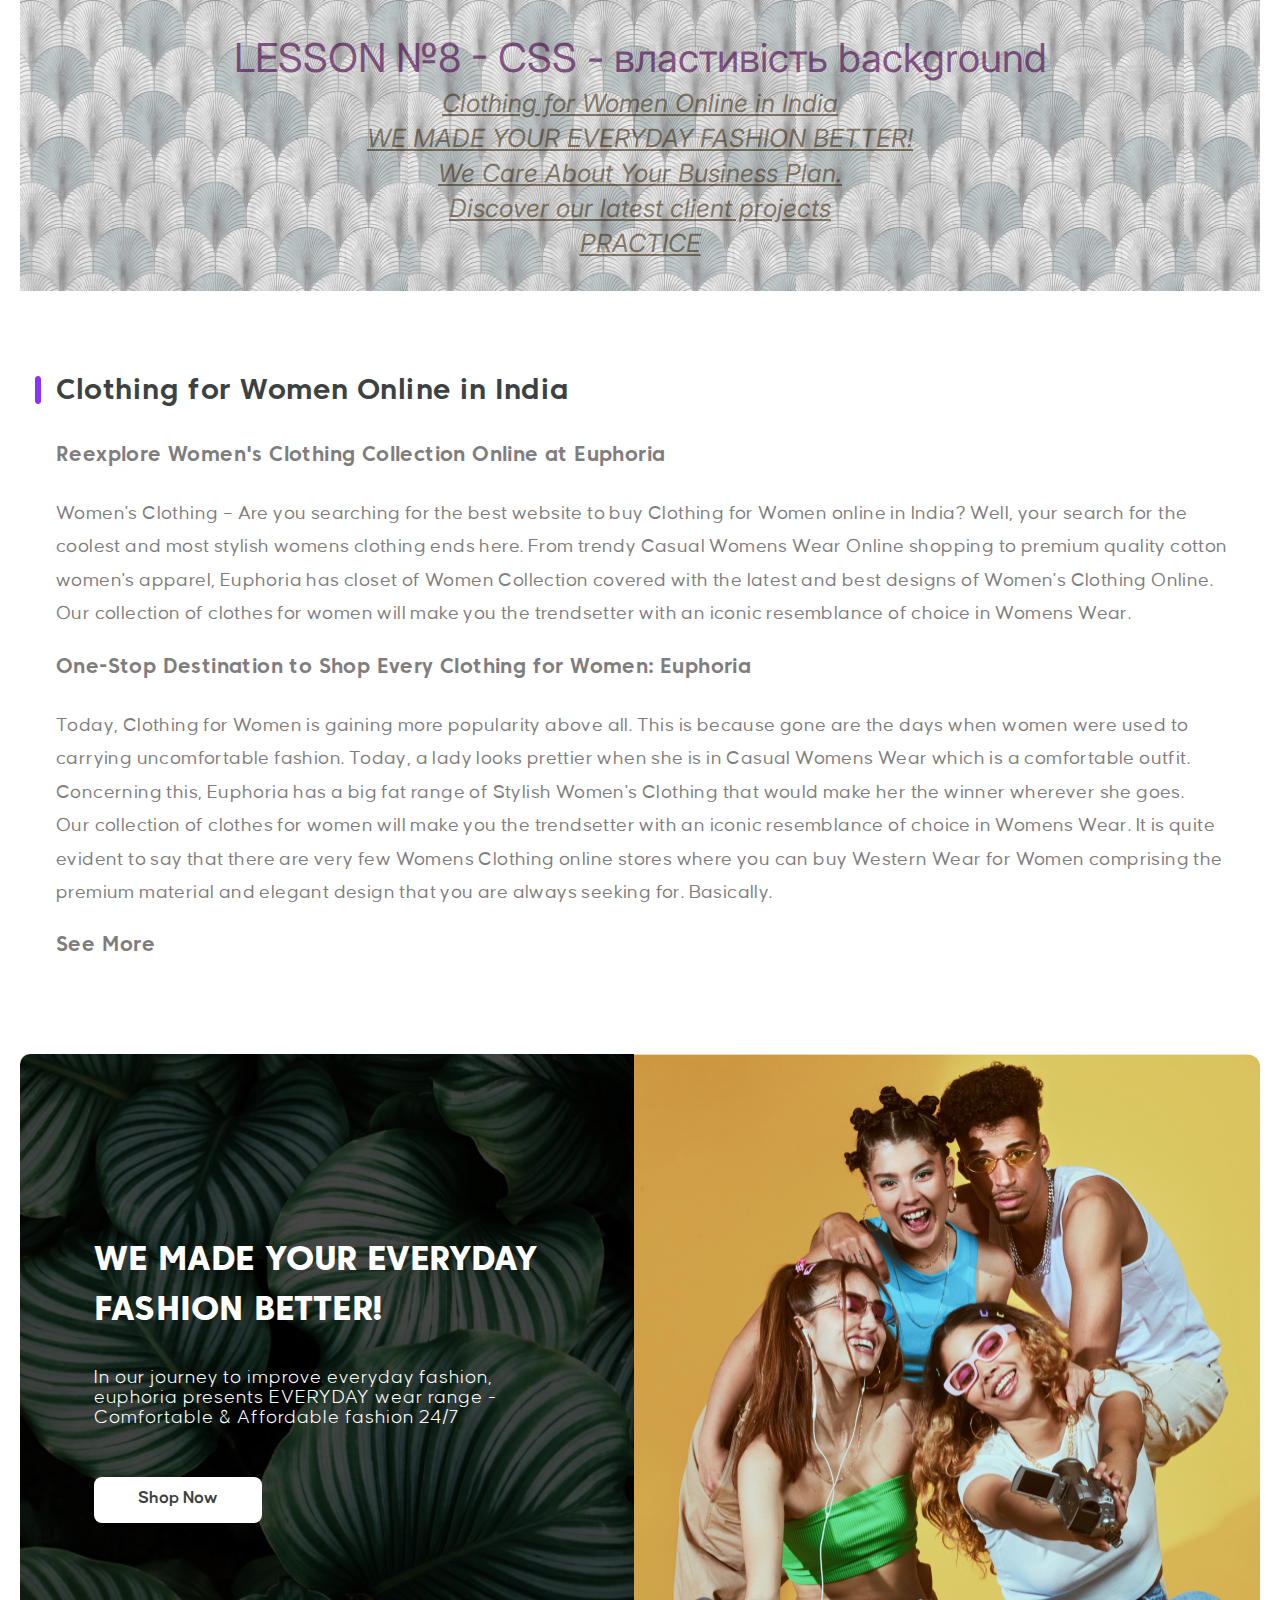
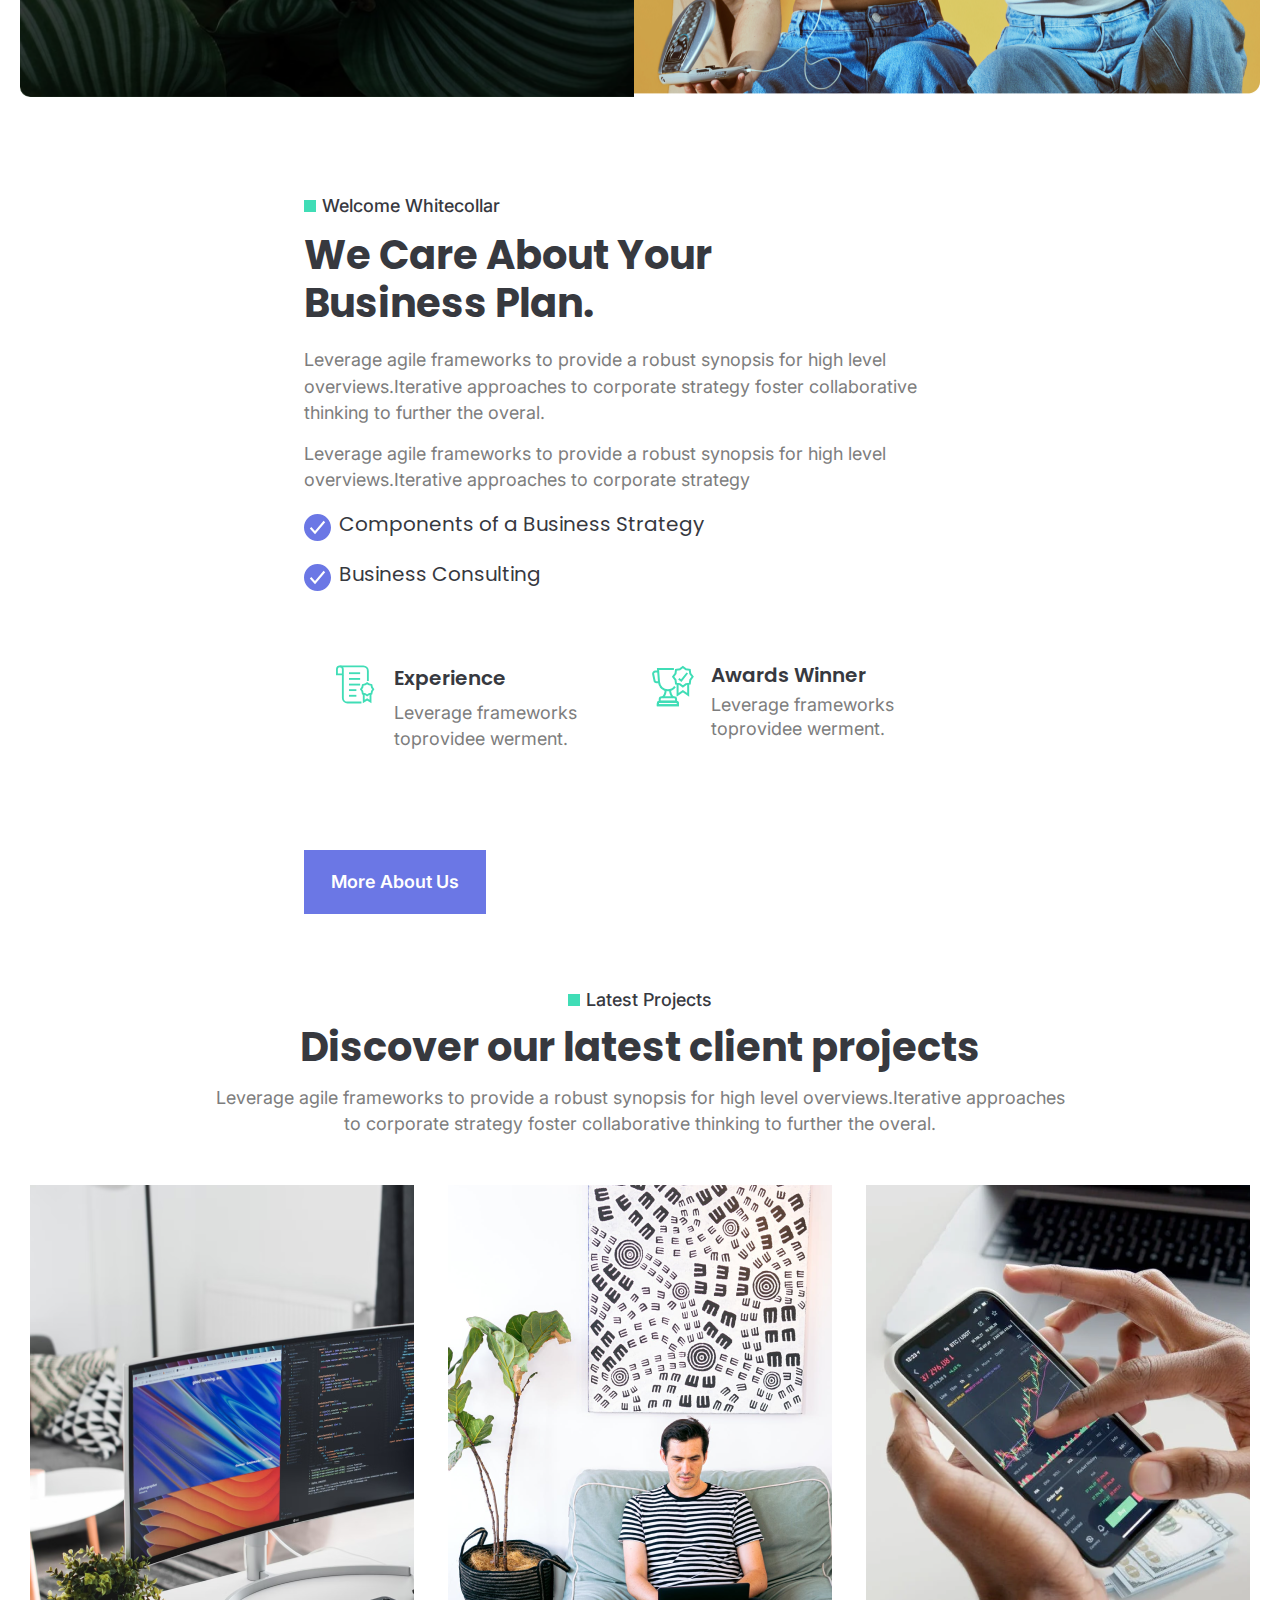
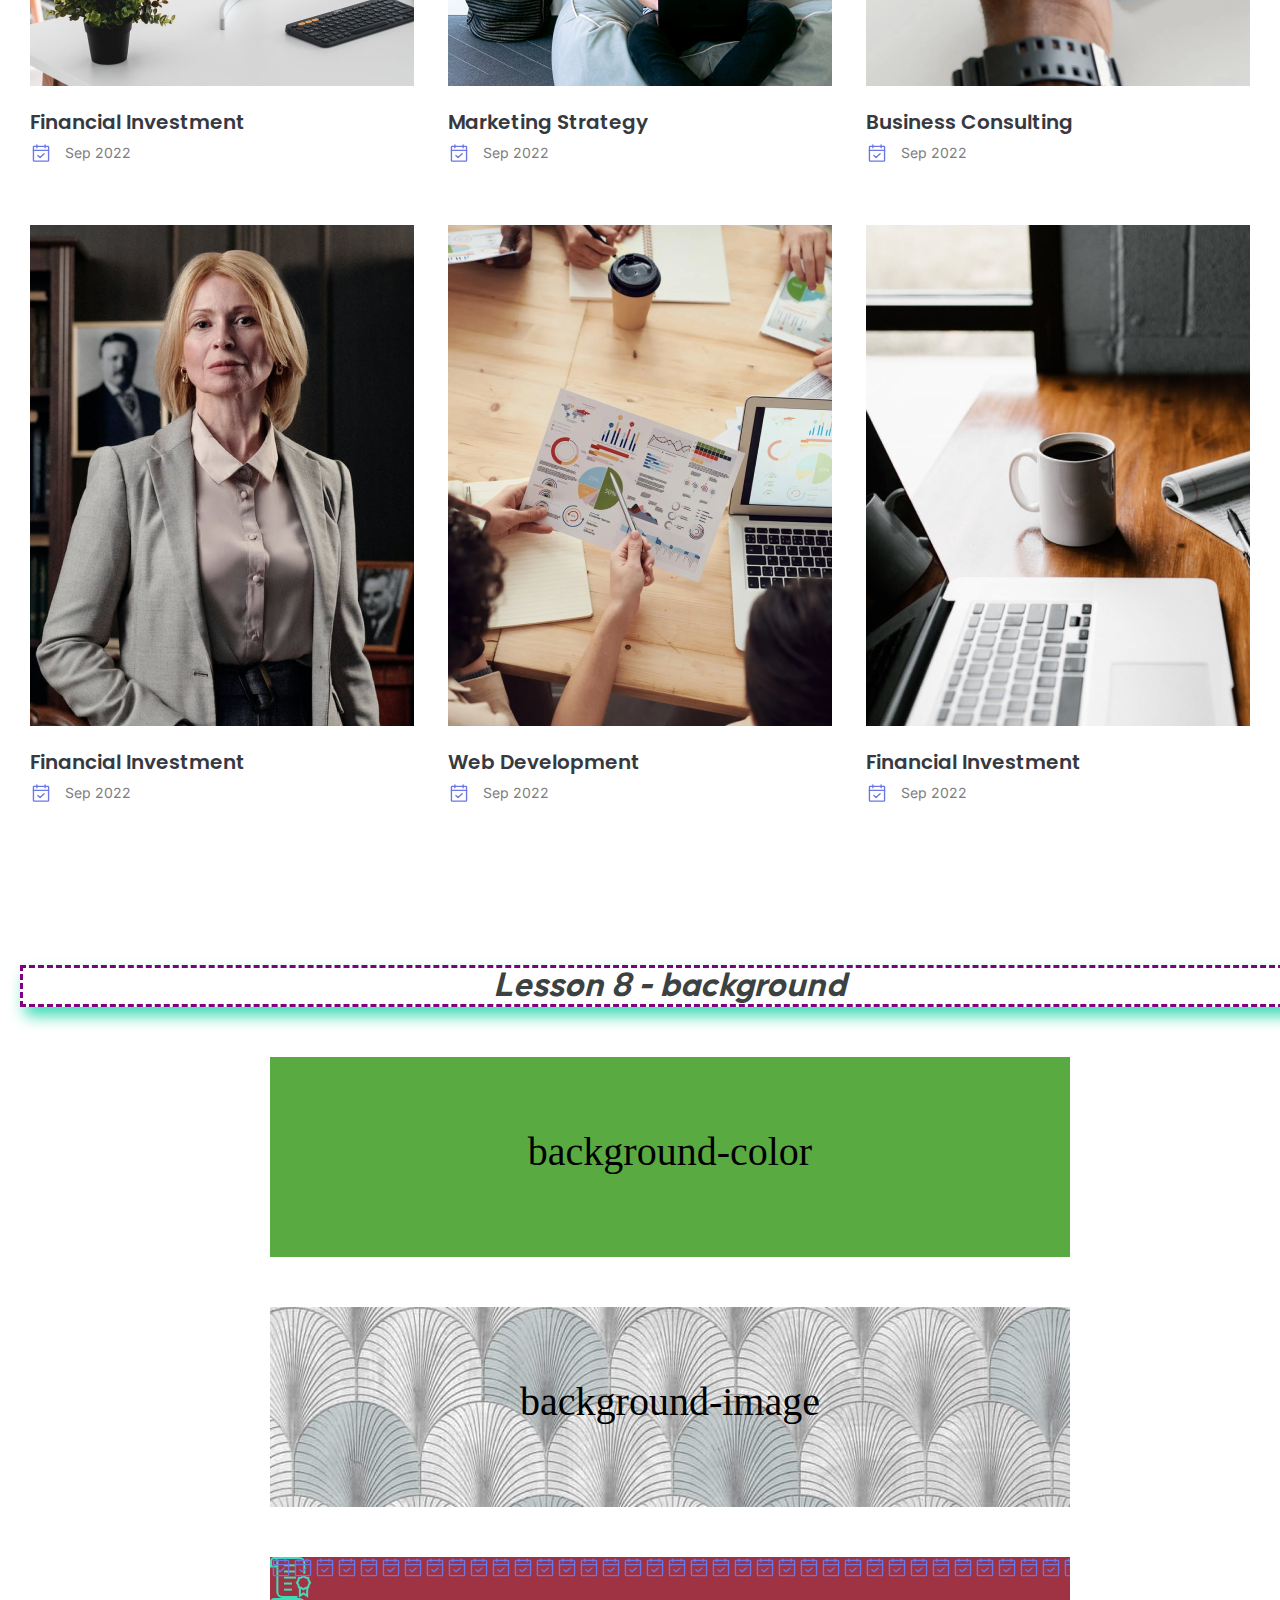
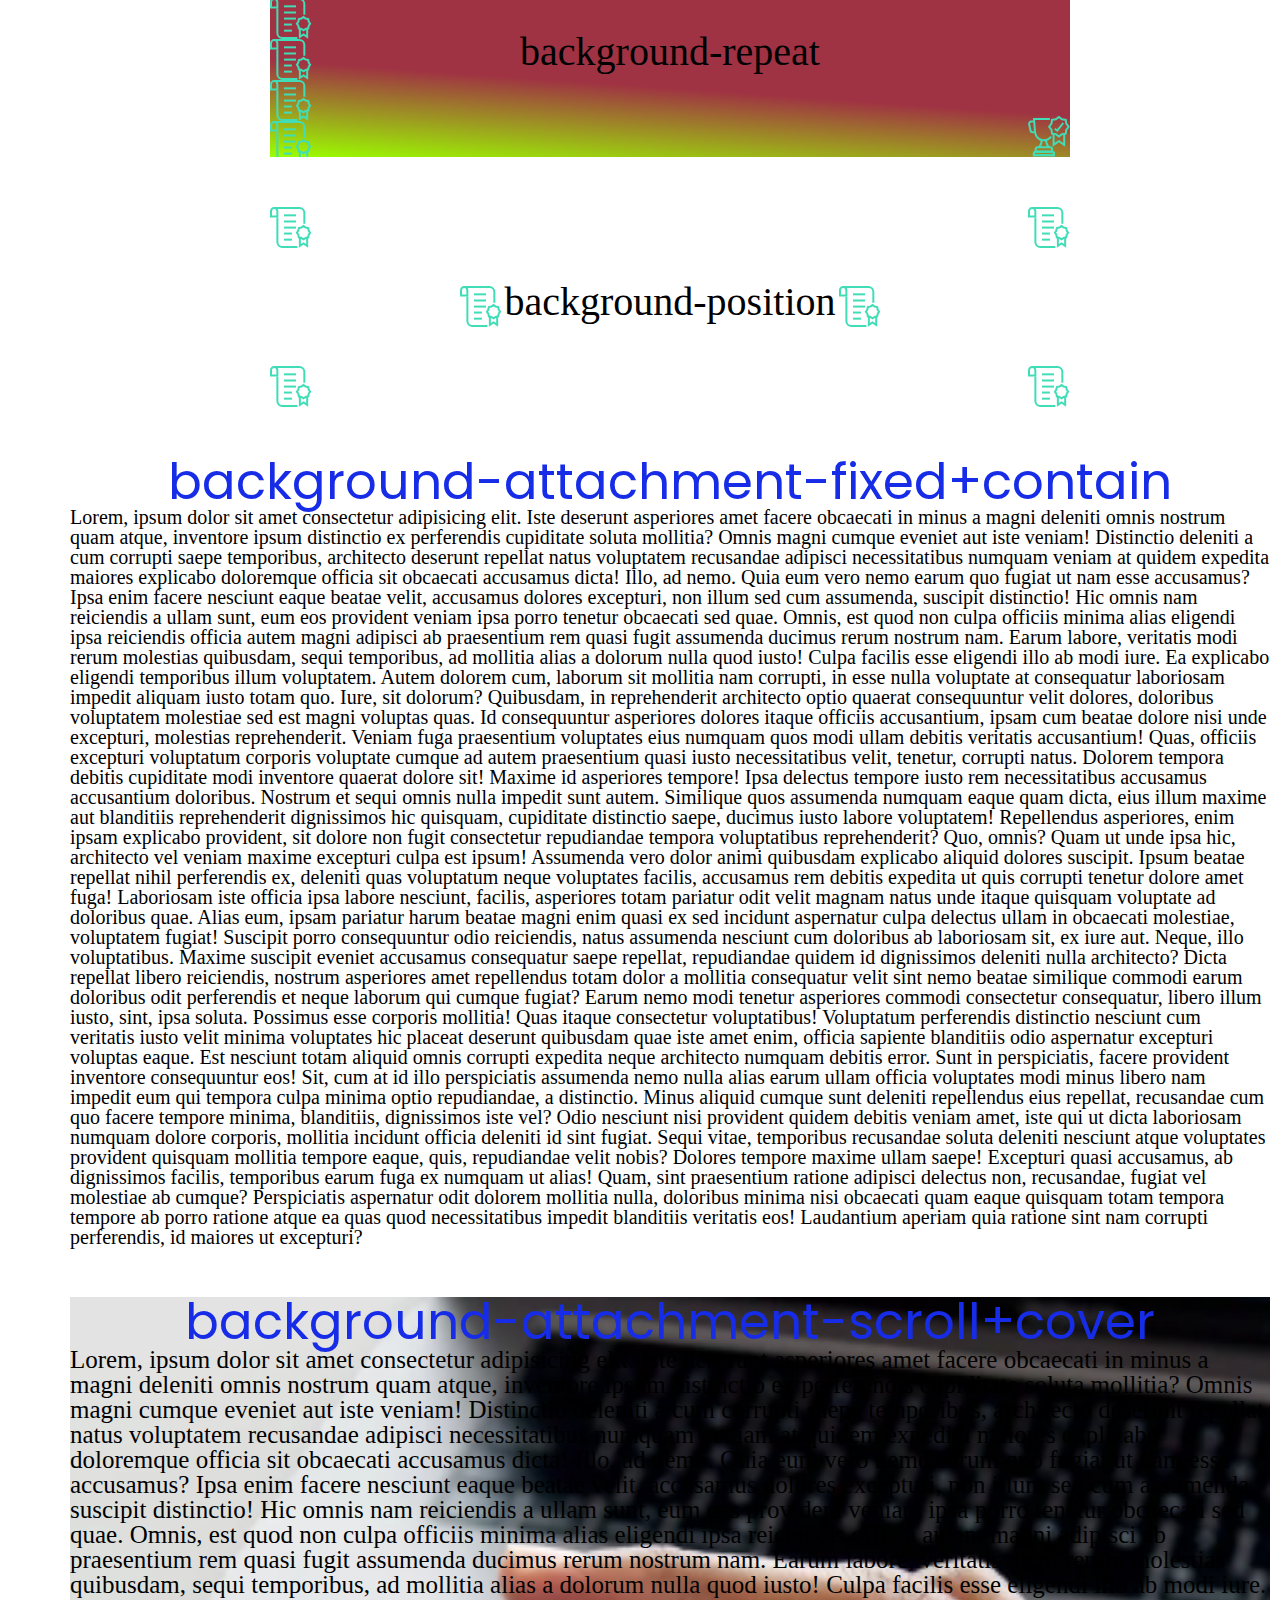
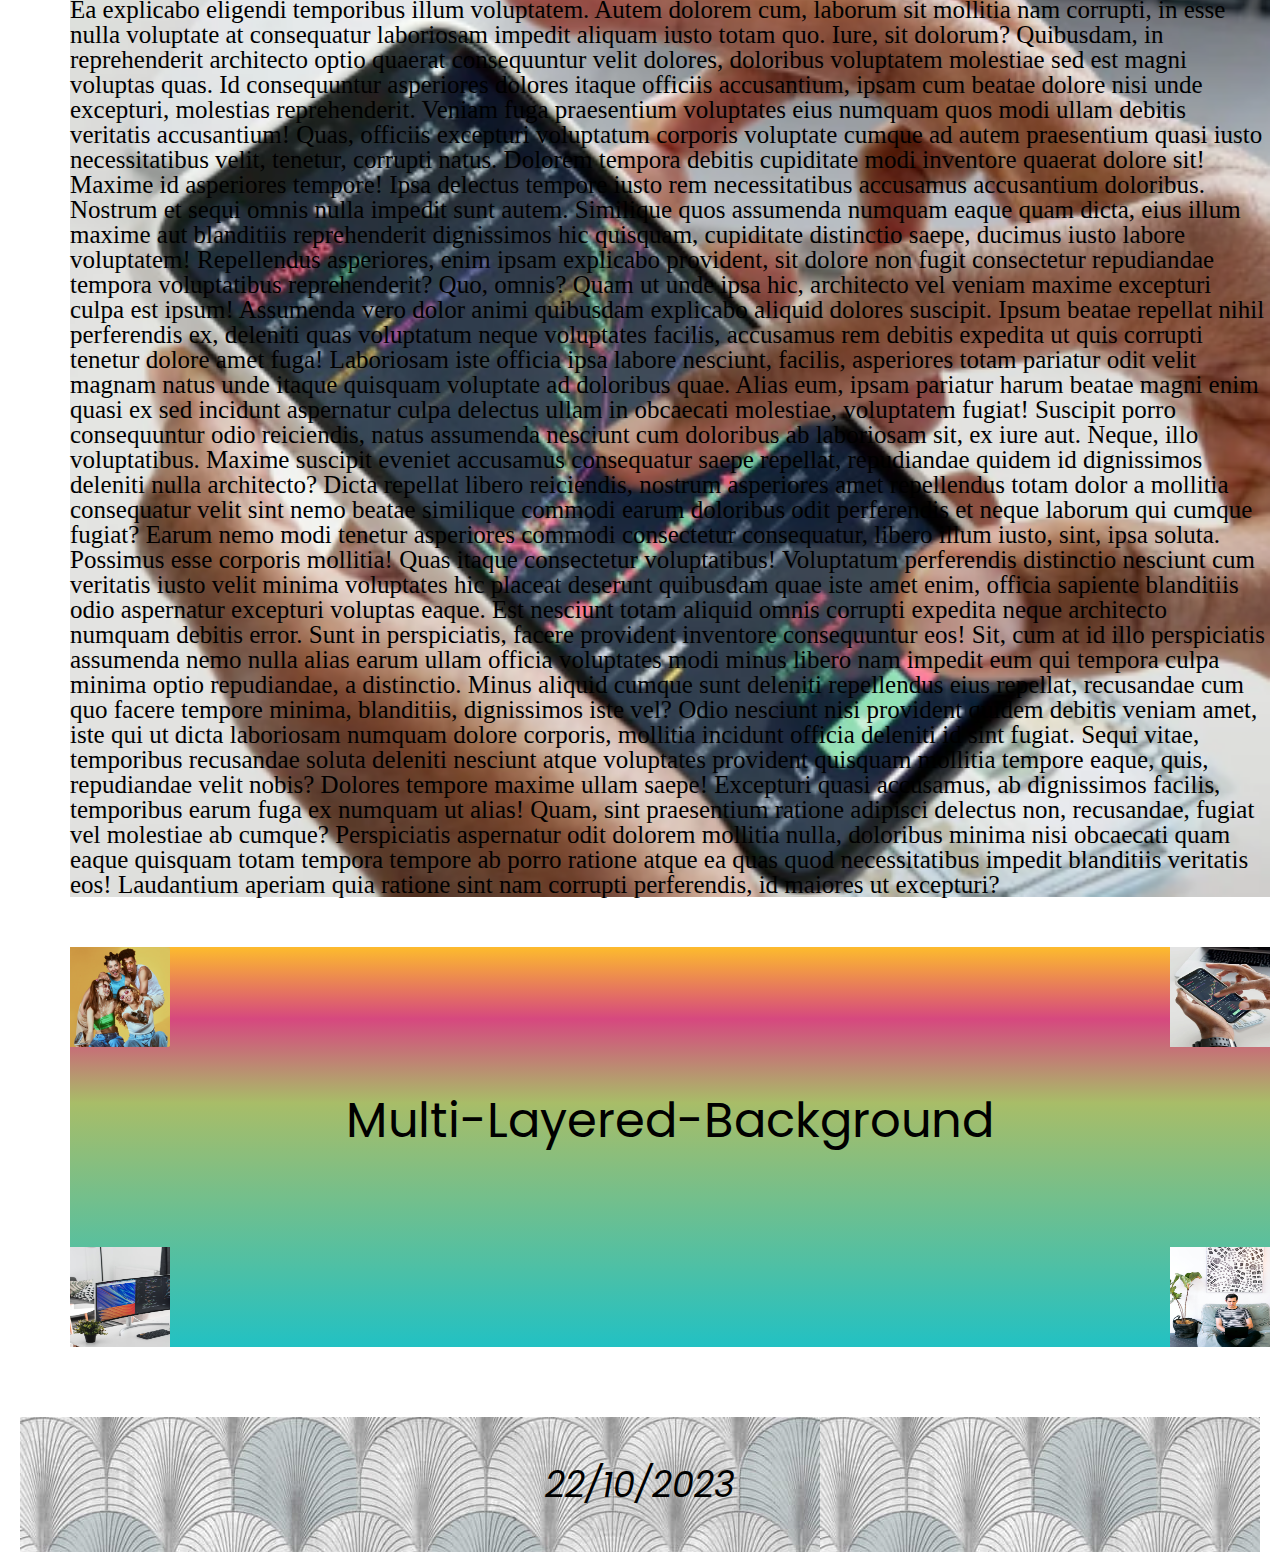
<file: lesson_8/index.html>
<!DOCTYPE html>
<html lang="en">

<head>
	<meta charset="UTF-8">
	<meta name="viewport" content="width=device-width, initial-scale=1.0">
	<link rel="stylesheet" href="css/style.css">
	<title>lesson 8</title>
</head>

<body>
	<header>
		<div class="header-conteiner">
			<h1 class="title-header"> LESSON №8 - CSS - властивість background</h1>
			<ul class="list-header">
				<li><a href="#clothing">Clothing for Women Online in India</a></li>
				<li><a href="#we-made">WE MADE YOUR EVERYDAY FASHION BETTER!</a></li>
				<li><a href="#we-care">We Care About Your Business Plan.</a></li>
				<li><a href="#discover">Discover our latest client projects</a></li>
				<li><a href="#practice">PRACTICE</a></li>
			</ul>
		</div>
	</header>
	<main>
		<!-- task1 -->
		<div id="clothing" class="clothing-conteiner">
			<div class="clothing-title">
				<h2>Clothing for Women Online in India</h2>
			</div>
			<div class="clothing-contain">
				<h3 class="clothing-subtitle">Reexplore Women's Clothing Collection Online at Euphoria</h3>
				<div class="clothing-contain-textbox">
					<p>
						Women's Clothing – Are you searching for the best website to buy Clothing for Women online in India?
						Well, your search for the coolest and most stylish womens clothing ends here. From trendy Casual
						Womens
						Wear Online shopping to premium quality cotton women's apparel, <span class="clothing">Euphoria</span>
						has closet of Women Collection
						covered with the latest and best designs of Women's Clothing Online.
					</p>
					<p>
						Our collection of clothes for women will make you the trendsetter with an iconic resemblance of choice
						in
						Womens Wear.
					</p>
				</div>
			</div>
			<div class="clothing-contain">
				<h3 class="clothing-subtitle">
					One-Stop Destination to Shop Every Clothing for Women: Euphoria
				</h3>
				<div class="clothing-contain-textbox">
					<p>
						Today, Clothing for Women is gaining more popularity above all. This is because gone are the
						days
						when women were used to carrying uncomfortable fashion. Today, a lady looks prettier when she is
						in
						Casual Womens Wear which is a comfortable outfit. Concerning this, <span
							class="clothing">Euphoria</span> has a big fat range of
						Stylish Women's Clothing that would make her the winner wherever she goes.
					</p>
					<p>
						Our collection of clothes for women will make you the trendsetter with an iconic resemblance of
						choice in Womens Wear. It is quite evident to say that there are very few Womens Clothing online
						stores where you can buy Western Wear for Women comprising the premium material and elegant
						design
						that you are always seeking for. Basically.
					</p>
				</div>
			</div>
			<div class="clothing-contain">
				<h3 class="clothing-subtitle"><a href="#">See More</a></h3>
			</div>
		</div>
		<!-- task2 -->
		<div id="we-made" class="we-made-conteiner">
			<div class="text-we-made">
				<div class="text-box">
					<h2 class="title-we-made">WE MADE YOUR EVERYDAY FASHION BETTER!</h2>
					<p>
						In our journey to improve everyday fashion, euphoria presents EVERYDAY wear range - Comfortable &
						Affordable fashion 24/7
					</p>
				</div>
				<div class="shopping">
					<a class="button" href="#">Shop Now</a>
				</div>
			</div>
			<div class="image-we-made"></div>
		</div>
		<!-- task3 -->
		<div id="we-care" class="we-care-conteiner">
			<div class="welcome-whitecollar">
				<div class="squre-we-care"></div>
				<h5 class="title-squere">Welcome Whitecollar</h5>
			</div>
			<div class="text-block-we-care">
				<div class="text-box-we-care">
					<h2 class="title-we-care">We Care About Your Business Plan.</h2>
					<p>
						Leverage agile frameworks to provide a robust synopsis for high level overviews.Iterative approaches
						to corporate strategy foster collaborative thinking to further the overal.
					</p>
					<p>
						Leverage agile frameworks to provide a robust synopsis for high level overviews.Iterative approaches
						to corporate strategy
					</p>
				</div>
				<ul class="list-we-care">
					<li class="item-we-care">Components of a Business Strategy</li>
					<li class="item-we-care">Business Consulting</li>
				</ul>
				<div class="advantages-container">
					<div class="advantages-experiance">
						<h4 class="title-advantages">Experience</h4>
						<p>Leverage frameworks toprovidee werment.</p>
					</div>
					<div class="advantages-awards">
						<h4 class="title-advantages">Awards Winner</h4>
						<p>Leverage frameworks toprovidee werment.</p>
					</div>
				</div>
				<a class="more-button" href="#">More About Us</a>
			</div>
		</div>
		<!-- task4 -->
		<div id="discover" class="discover-conteiner">
			<div class="discover-block">
				<div class="discover-rectangle-box">
					<div class="rectangle-discover"></div>
					<div class="title-rectangle-discover">
						<h5>Latest Projects</h5>
					</div>
				</div>
				<div class="discover-text-box">
					<h2>Discover our latest client projects</h2>
					<p>Leverage agile frameworks to provide a robust synopsis for high level overviews.Iterative approaches
						to corporate strategy foster collaborative thinking to further the overal.</p>
				</div>
			</div>
			<div class="image-discover-contain">
				<div class="image-container">
					<div class="image-block1">
						<div class="item-image-block1"></div>
						<h4 class="title-image-discover">Financial Investment</h4>
						<div class="date-item-image">
							Sep 2022
						</div>
					</div>
					<div class="image-block2">
						<div class="item-image-block2"></div>
						<h4 class="title-image-discover">Marketing Strategy</h4>
						<div class="date-item-image">
							Sep 2022
						</div>
					</div>
					<div class="image-block3">
						<div class="item-image-block3"></div>
						<h4 class="title-image-discover">Business Consulting</h4>
						<div class="date-item-image">
							Sep 2022
						</div>
					</div>
				</div>
				<div class="image-container">
					<div class="image-block4">
						<div class="item-image-block4"></div>
						<h4 class="title-image-discover">Financial Investment</h4>
						<div class="date-item-image">
							Sep 2022
						</div>
					</div>
					<div class="image-block5">
						<div class="item-image-block5"></div>
						<h4 class="title-image-discover">Web Development</h4>
						<div class="date-item-image">
							Sep 2022
						</div>
					</div>
					<div class="image-block6">
						<div class="item-image-block6"></div>
						<h4 class="title-image-discover">Financial Investment</h4>
						<div class="date-item-image">
							Sep 2022
						</div>
					</div>
				</div>
			</div>
		</div>
		<!-- task5 -->
		<div id="practice" class="practice">
			<div class="title-practice">
				<h2>Lesson 8 - background</h2>
			</div>
			<div class="background-color">background-color</div>
			<div class="background-image">background-image</div>
			<div class="background-repeat">background-repeat</div>
			<div class="background-position">background-position</div>
			<div class="background-attachment-fixed">
				<h2>background-attachment-fixed+contain</h2>
				<p>
					Lorem, ipsum dolor sit amet consectetur adipisicing elit. Iste deserunt asperiores amet facere obcaecati
					in minus a magni deleniti omnis nostrum quam atque, inventore ipsum distinctio ex perferendis cupiditate
					soluta mollitia? Omnis magni cumque eveniet aut iste veniam! Distinctio deleniti a cum corrupti saepe
					temporibus, architecto deserunt repellat natus voluptatem recusandae adipisci necessitatibus numquam
					veniam at quidem expedita maiores explicabo doloremque officia sit obcaecati accusamus dicta! Illo, ad
					nemo. Quia eum vero nemo earum quo fugiat ut nam esse accusamus? Ipsa enim facere nesciunt eaque beatae
					velit, accusamus dolores excepturi, non illum sed cum assumenda, suscipit distinctio! Hic omnis nam
					reiciendis a ullam sunt, eum eos provident veniam ipsa porro tenetur obcaecati sed quae. Omnis, est quod
					non culpa officiis minima alias eligendi ipsa reiciendis officia autem magni adipisci ab praesentium rem
					quasi fugit assumenda ducimus rerum nostrum nam. Earum labore, veritatis modi rerum molestias quibusdam,
					sequi temporibus, ad mollitia alias a dolorum nulla quod iusto! Culpa facilis esse eligendi illo ab modi
					iure. Ea explicabo eligendi temporibus illum voluptatem. Autem dolorem cum, laborum sit mollitia nam
					corrupti, in esse nulla voluptate at consequatur laboriosam impedit aliquam iusto totam quo. Iure, sit
					dolorum? Quibusdam, in reprehenderit architecto optio quaerat consequuntur velit dolores, doloribus
					voluptatem molestiae sed est magni voluptas quas. Id consequuntur asperiores dolores itaque officiis
					accusantium, ipsam cum beatae dolore nisi unde excepturi, molestias reprehenderit. Veniam fuga
					praesentium voluptates eius numquam quos modi ullam debitis veritatis accusantium! Quas, officiis
					excepturi voluptatum corporis voluptate cumque ad autem praesentium quasi iusto necessitatibus velit,
					tenetur, corrupti natus. Dolorem tempora debitis cupiditate modi inventore quaerat dolore sit! Maxime id
					asperiores tempore! Ipsa delectus tempore iusto rem necessitatibus accusamus accusantium doloribus.
					Nostrum et sequi omnis nulla impedit sunt autem. Similique quos assumenda numquam eaque quam dicta, eius
					illum maxime aut blanditiis reprehenderit dignissimos hic quisquam, cupiditate distinctio saepe, ducimus
					iusto labore voluptatem! Repellendus asperiores, enim ipsam explicabo provident, sit dolore non fugit
					consectetur repudiandae tempora voluptatibus reprehenderit? Quo, omnis? Quam ut unde ipsa hic, architecto
					vel veniam maxime excepturi culpa est ipsum! Assumenda vero dolor animi quibusdam explicabo aliquid
					dolores suscipit. Ipsum beatae repellat nihil perferendis ex, deleniti quas voluptatum neque voluptates
					facilis, accusamus rem debitis expedita ut quis corrupti tenetur dolore amet fuga! Laboriosam iste
					officia ipsa labore nesciunt, facilis, asperiores totam pariatur odit velit magnam natus unde itaque
					quisquam voluptate ad doloribus quae. Alias eum, ipsam pariatur harum beatae magni enim quasi ex sed
					incidunt aspernatur culpa delectus ullam in obcaecati molestiae, voluptatem fugiat! Suscipit porro
					consequuntur odio reiciendis, natus assumenda nesciunt cum doloribus ab laboriosam sit, ex iure aut.
					Neque, illo voluptatibus. Maxime suscipit eveniet accusamus consequatur saepe repellat, repudiandae
					quidem id dignissimos deleniti nulla architecto? Dicta repellat libero reiciendis, nostrum asperiores
					amet repellendus totam dolor a mollitia consequatur velit sint nemo beatae similique commodi earum
					doloribus odit perferendis et neque laborum qui cumque fugiat? Earum nemo modi tenetur asperiores commodi
					consectetur consequatur, libero illum iusto, sint, ipsa soluta. Possimus esse corporis mollitia! Quas
					itaque consectetur voluptatibus! Voluptatum perferendis distinctio nesciunt cum veritatis iusto velit
					minima voluptates hic placeat deserunt quibusdam quae iste amet enim, officia sapiente blanditiis odio
					aspernatur excepturi voluptas eaque. Est nesciunt totam aliquid omnis corrupti expedita neque architecto
					numquam debitis error. Sunt in perspiciatis, facere provident inventore consequuntur eos! Sit, cum at id
					illo perspiciatis assumenda nemo nulla alias earum ullam officia voluptates modi minus libero nam impedit
					eum qui tempora culpa minima optio repudiandae, a distinctio. Minus aliquid cumque sunt deleniti
					repellendus eius repellat, recusandae cum quo facere tempore minima, blanditiis, dignissimos iste vel?
					Odio nesciunt nisi provident quidem debitis veniam amet, iste qui ut dicta laboriosam numquam dolore
					corporis, mollitia incidunt officia deleniti id sint fugiat. Sequi vitae, temporibus recusandae soluta
					deleniti nesciunt atque voluptates provident quisquam mollitia tempore eaque, quis, repudiandae velit
					nobis? Dolores tempore maxime ullam saepe! Excepturi quasi accusamus, ab dignissimos facilis, temporibus
					earum fuga ex numquam ut alias! Quam, sint praesentium ratione adipisci delectus non, recusandae, fugiat
					vel molestiae ab cumque? Perspiciatis aspernatur odit dolorem mollitia nulla, doloribus minima nisi
					obcaecati quam eaque quisquam totam tempora tempore ab porro ratione atque ea quas quod necessitatibus
					impedit blanditiis veritatis eos! Laudantium aperiam quia ratione sint nam corrupti perferendis, id
					maiores ut excepturi?
				</p>
			</div>
			<div class="background-attachment-scroll">
				<h2>background-attachment-scroll+cover</h2>
				<p>
					Lorem, ipsum dolor sit amet consectetur adipisicing elit. Iste deserunt asperiores amet facere obcaecati
					in minus a magni deleniti omnis nostrum quam atque, inventore ipsum distinctio ex perferendis cupiditate
					soluta mollitia? Omnis magni cumque eveniet aut iste veniam! Distinctio deleniti a cum corrupti saepe
					temporibus, architecto deserunt repellat natus voluptatem recusandae adipisci necessitatibus numquam
					veniam at quidem expedita maiores explicabo doloremque officia sit obcaecati accusamus dicta! Illo, ad
					nemo. Quia eum vero nemo earum quo fugiat ut nam esse accusamus? Ipsa enim facere nesciunt eaque beatae
					velit, accusamus dolores excepturi, non illum sed cum assumenda, suscipit distinctio! Hic omnis nam
					reiciendis a ullam sunt, eum eos provident veniam ipsa porro tenetur obcaecati sed quae. Omnis, est quod
					non culpa officiis minima alias eligendi ipsa reiciendis officia autem magni adipisci ab praesentium rem
					quasi fugit assumenda ducimus rerum nostrum nam. Earum labore, veritatis modi rerum molestias quibusdam,
					sequi temporibus, ad mollitia alias a dolorum nulla quod iusto! Culpa facilis esse eligendi illo ab modi
					iure. Ea explicabo eligendi temporibus illum voluptatem. Autem dolorem cum, laborum sit mollitia nam
					corrupti, in esse nulla voluptate at consequatur laboriosam impedit aliquam iusto totam quo. Iure, sit
					dolorum? Quibusdam, in reprehenderit architecto optio quaerat consequuntur velit dolores, doloribus
					voluptatem molestiae sed est magni voluptas quas. Id consequuntur asperiores dolores itaque officiis
					accusantium, ipsam cum beatae dolore nisi unde excepturi, molestias reprehenderit. Veniam fuga
					praesentium voluptates eius numquam quos modi ullam debitis veritatis accusantium! Quas, officiis
					excepturi voluptatum corporis voluptate cumque ad autem praesentium quasi iusto necessitatibus velit,
					tenetur, corrupti natus. Dolorem tempora debitis cupiditate modi inventore quaerat dolore sit! Maxime id
					asperiores tempore! Ipsa delectus tempore iusto rem necessitatibus accusamus accusantium doloribus.
					Nostrum et sequi omnis nulla impedit sunt autem. Similique quos assumenda numquam eaque quam dicta, eius
					illum maxime aut blanditiis reprehenderit dignissimos hic quisquam, cupiditate distinctio saepe, ducimus
					iusto labore voluptatem! Repellendus asperiores, enim ipsam explicabo provident, sit dolore non fugit
					consectetur repudiandae tempora voluptatibus reprehenderit? Quo, omnis? Quam ut unde ipsa hic, architecto
					vel veniam maxime excepturi culpa est ipsum! Assumenda vero dolor animi quibusdam explicabo aliquid
					dolores suscipit. Ipsum beatae repellat nihil perferendis ex, deleniti quas voluptatum neque voluptates
					facilis, accusamus rem debitis expedita ut quis corrupti tenetur dolore amet fuga! Laboriosam iste
					officia ipsa labore nesciunt, facilis, asperiores totam pariatur odit velit magnam natus unde itaque
					quisquam voluptate ad doloribus quae. Alias eum, ipsam pariatur harum beatae magni enim quasi ex sed
					incidunt aspernatur culpa delectus ullam in obcaecati molestiae, voluptatem fugiat! Suscipit porro
					consequuntur odio reiciendis, natus assumenda nesciunt cum doloribus ab laboriosam sit, ex iure aut.
					Neque, illo voluptatibus. Maxime suscipit eveniet accusamus consequatur saepe repellat, repudiandae
					quidem id dignissimos deleniti nulla architecto? Dicta repellat libero reiciendis, nostrum asperiores
					amet repellendus totam dolor a mollitia consequatur velit sint nemo beatae similique commodi earum
					doloribus odit perferendis et neque laborum qui cumque fugiat? Earum nemo modi tenetur asperiores commodi
					consectetur consequatur, libero illum iusto, sint, ipsa soluta. Possimus esse corporis mollitia! Quas
					itaque consectetur voluptatibus! Voluptatum perferendis distinctio nesciunt cum veritatis iusto velit
					minima voluptates hic placeat deserunt quibusdam quae iste amet enim, officia sapiente blanditiis odio
					aspernatur excepturi voluptas eaque. Est nesciunt totam aliquid omnis corrupti expedita neque architecto
					numquam debitis error. Sunt in perspiciatis, facere provident inventore consequuntur eos! Sit, cum at id
					illo perspiciatis assumenda nemo nulla alias earum ullam officia voluptates modi minus libero nam impedit
					eum qui tempora culpa minima optio repudiandae, a distinctio. Minus aliquid cumque sunt deleniti
					repellendus eius repellat, recusandae cum quo facere tempore minima, blanditiis, dignissimos iste vel?
					Odio nesciunt nisi provident quidem debitis veniam amet, iste qui ut dicta laboriosam numquam dolore
					corporis, mollitia incidunt officia deleniti id sint fugiat. Sequi vitae, temporibus recusandae soluta
					deleniti nesciunt atque voluptates provident quisquam mollitia tempore eaque, quis, repudiandae velit
					nobis? Dolores tempore maxime ullam saepe! Excepturi quasi accusamus, ab dignissimos facilis, temporibus
					earum fuga ex numquam ut alias! Quam, sint praesentium ratione adipisci delectus non, recusandae, fugiat
					vel molestiae ab cumque? Perspiciatis aspernatur odit dolorem mollitia nulla, doloribus minima nisi
					obcaecati quam eaque quisquam totam tempora tempore ab porro ratione atque ea quas quod necessitatibus
					impedit blanditiis veritatis eos! Laudantium aperiam quia ratione sint nam corrupti perferendis, id
					maiores ut excepturi?
				</p>
			</div>
			<div class="multi-layered-background">multi-layered-background</div>
		</div>
	</main>
	<footer>
		<div class="footer">
			<h3>22/10/2023</h3>
		</div>
	</footer>
</body>

</html>
</file>
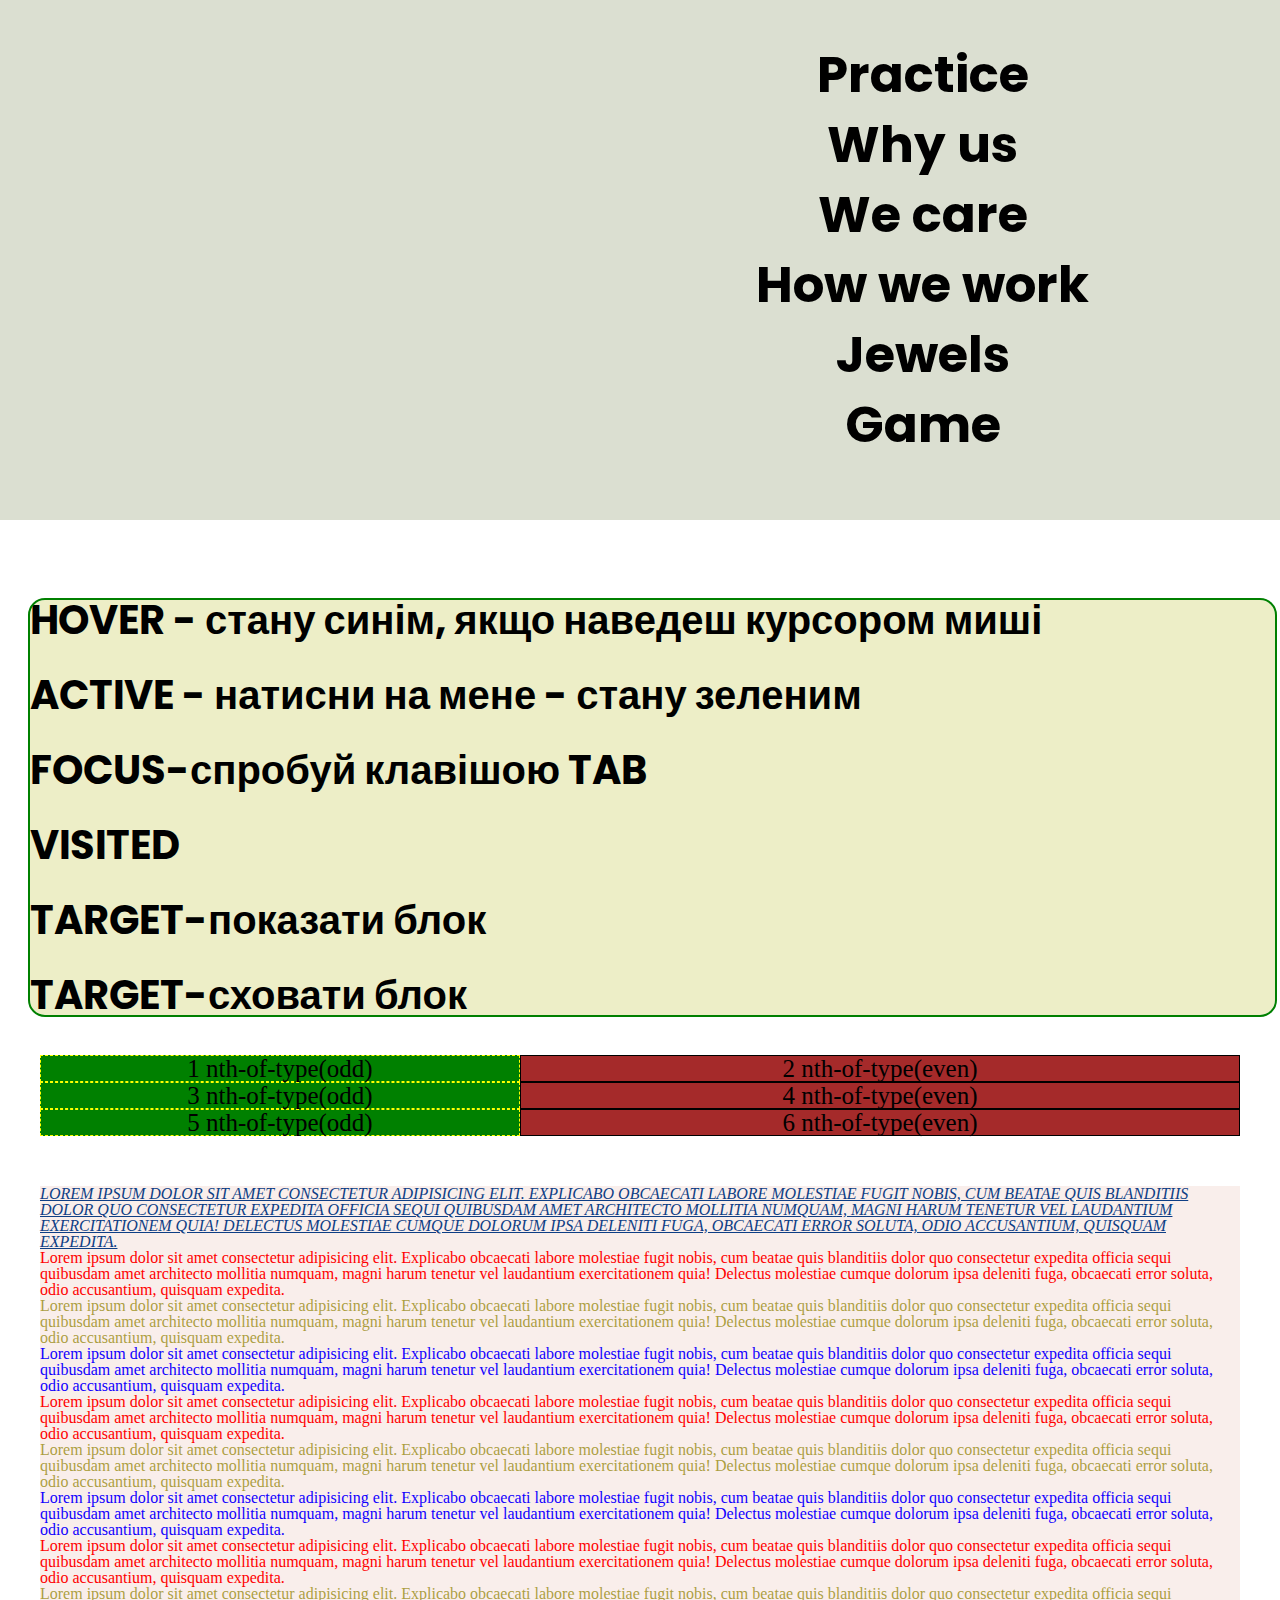
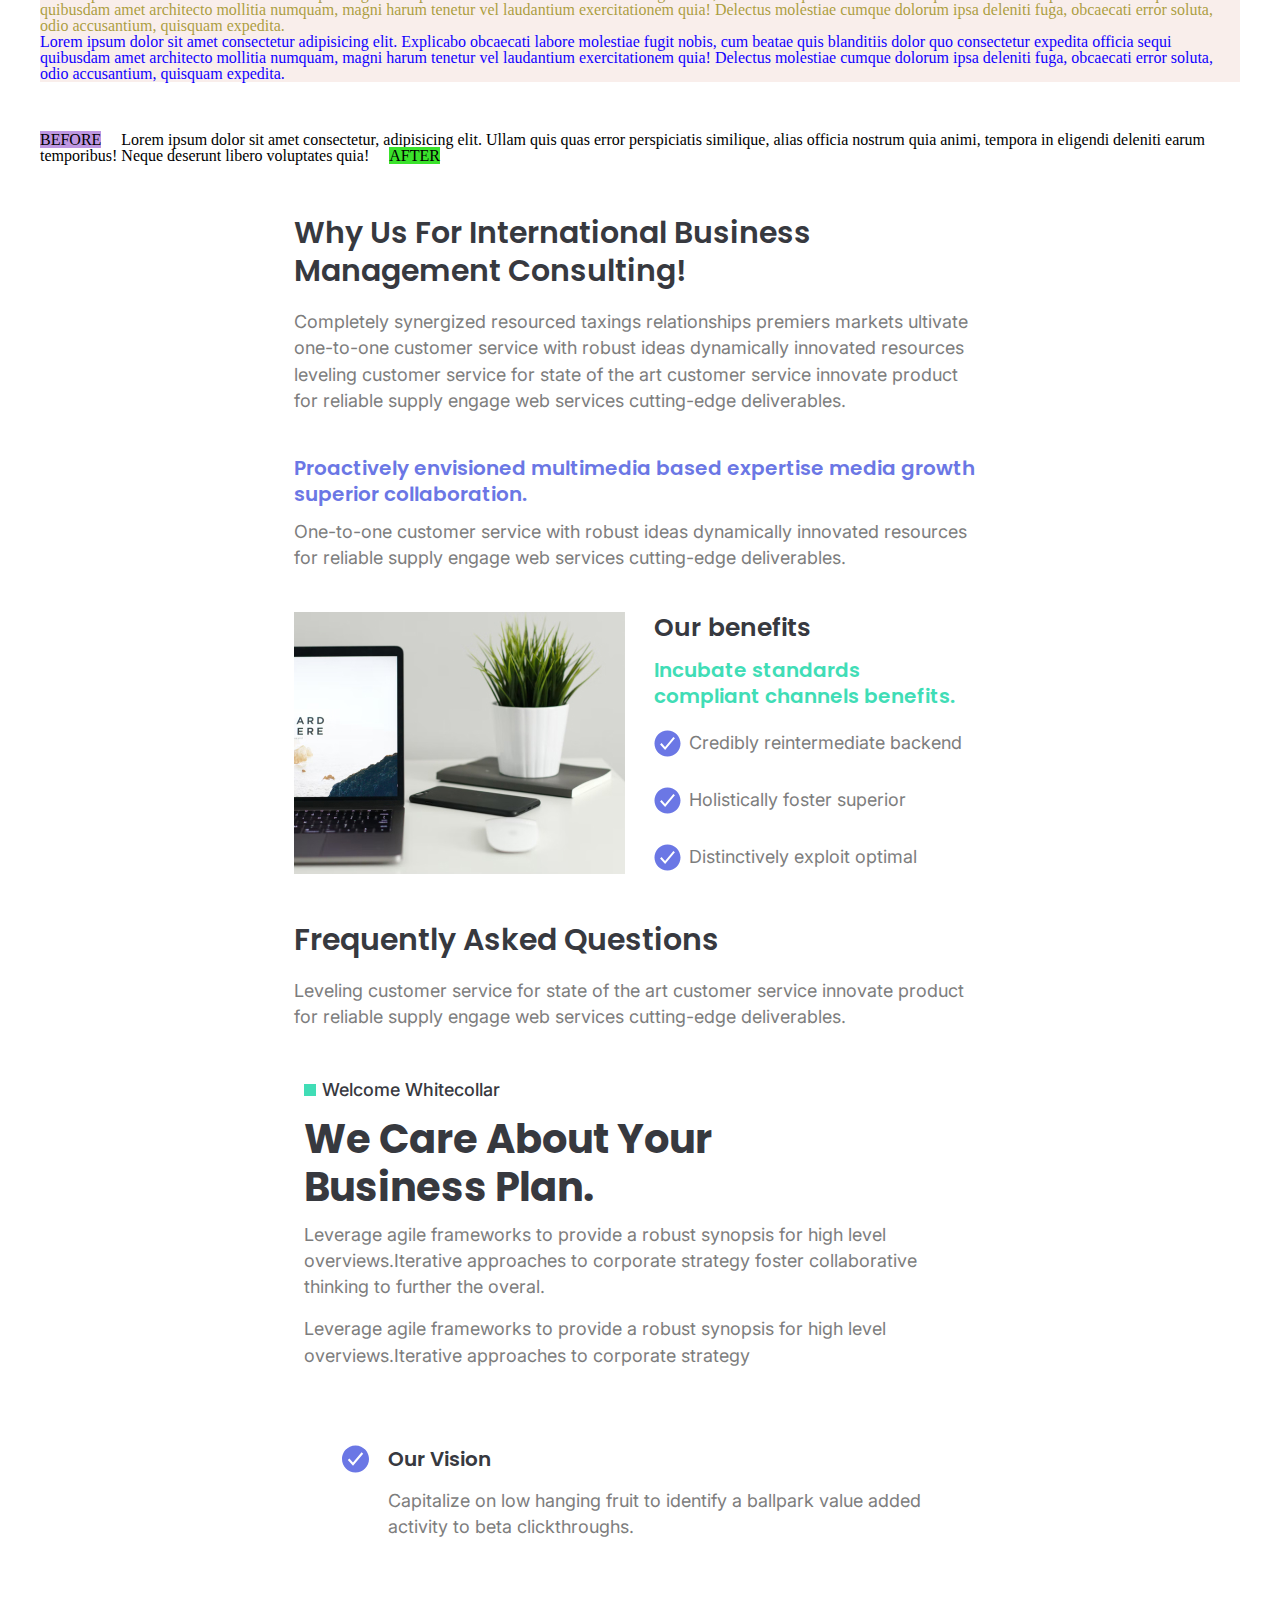
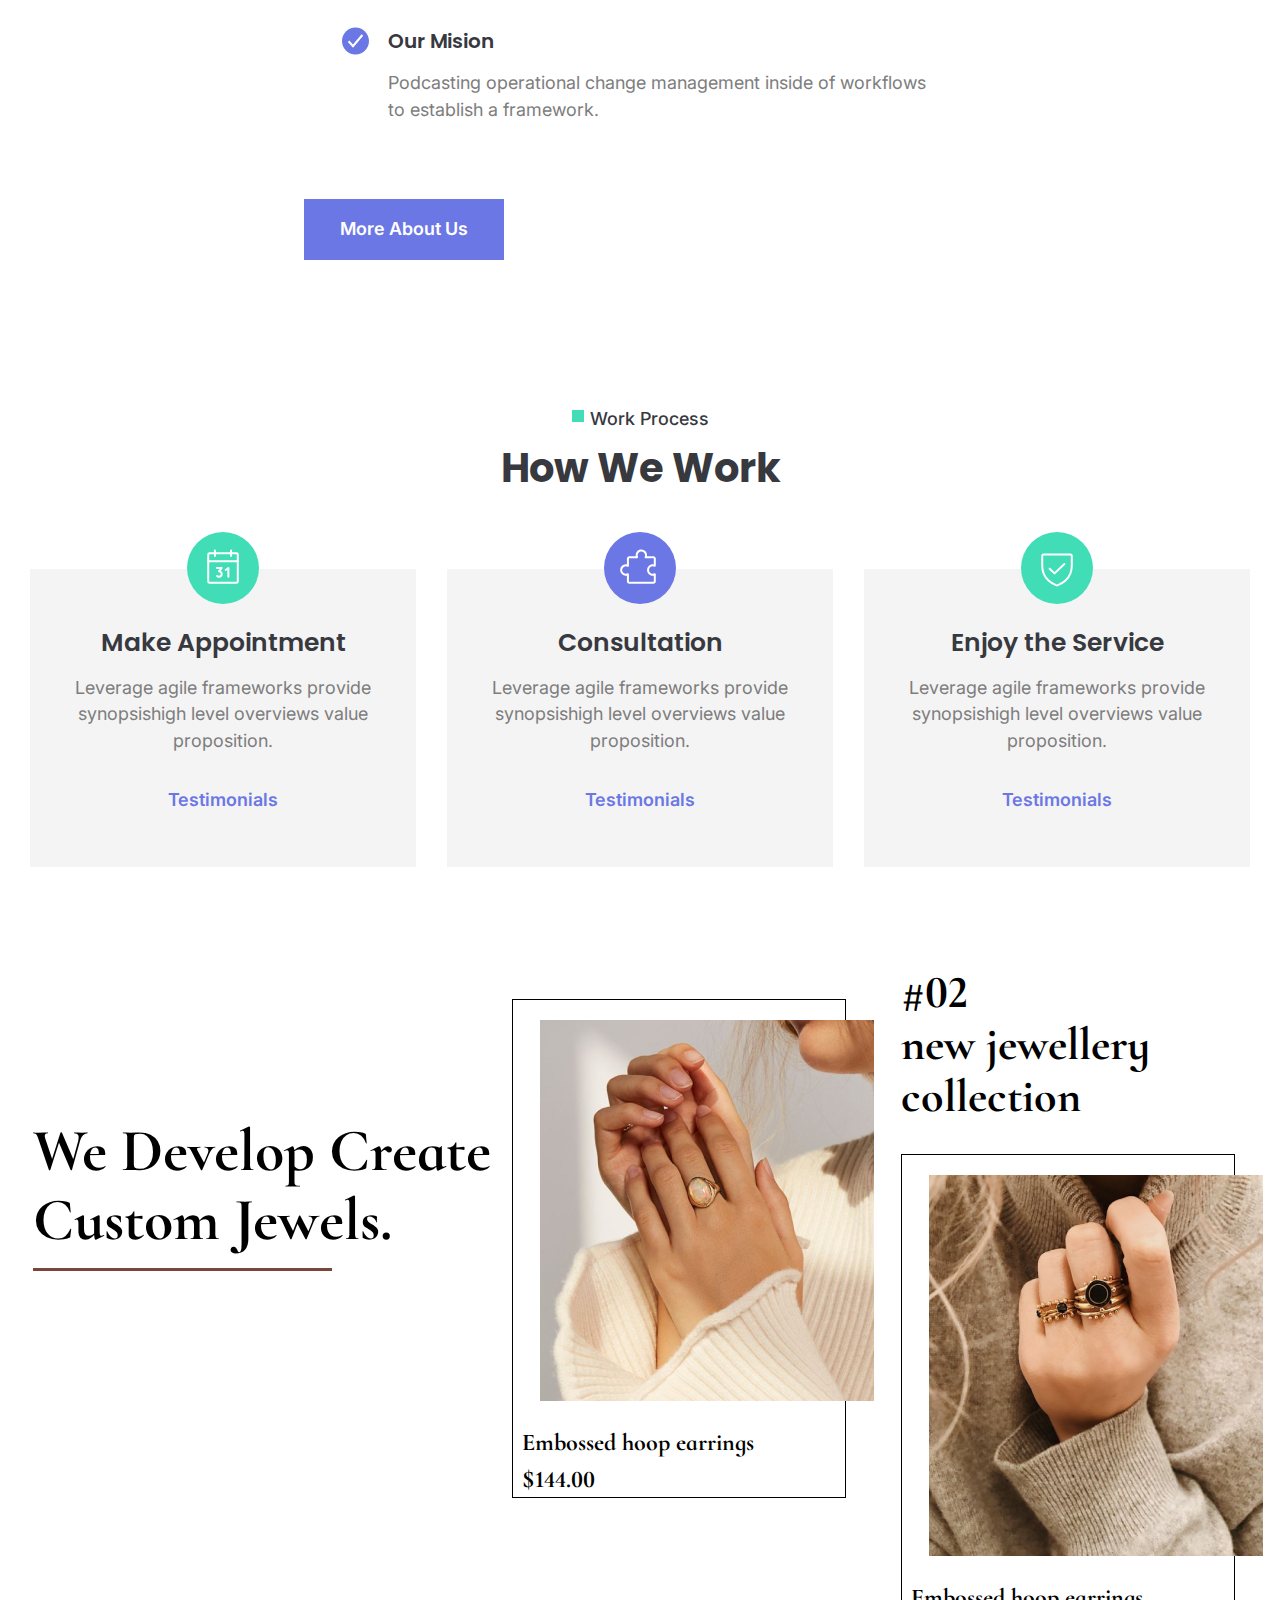
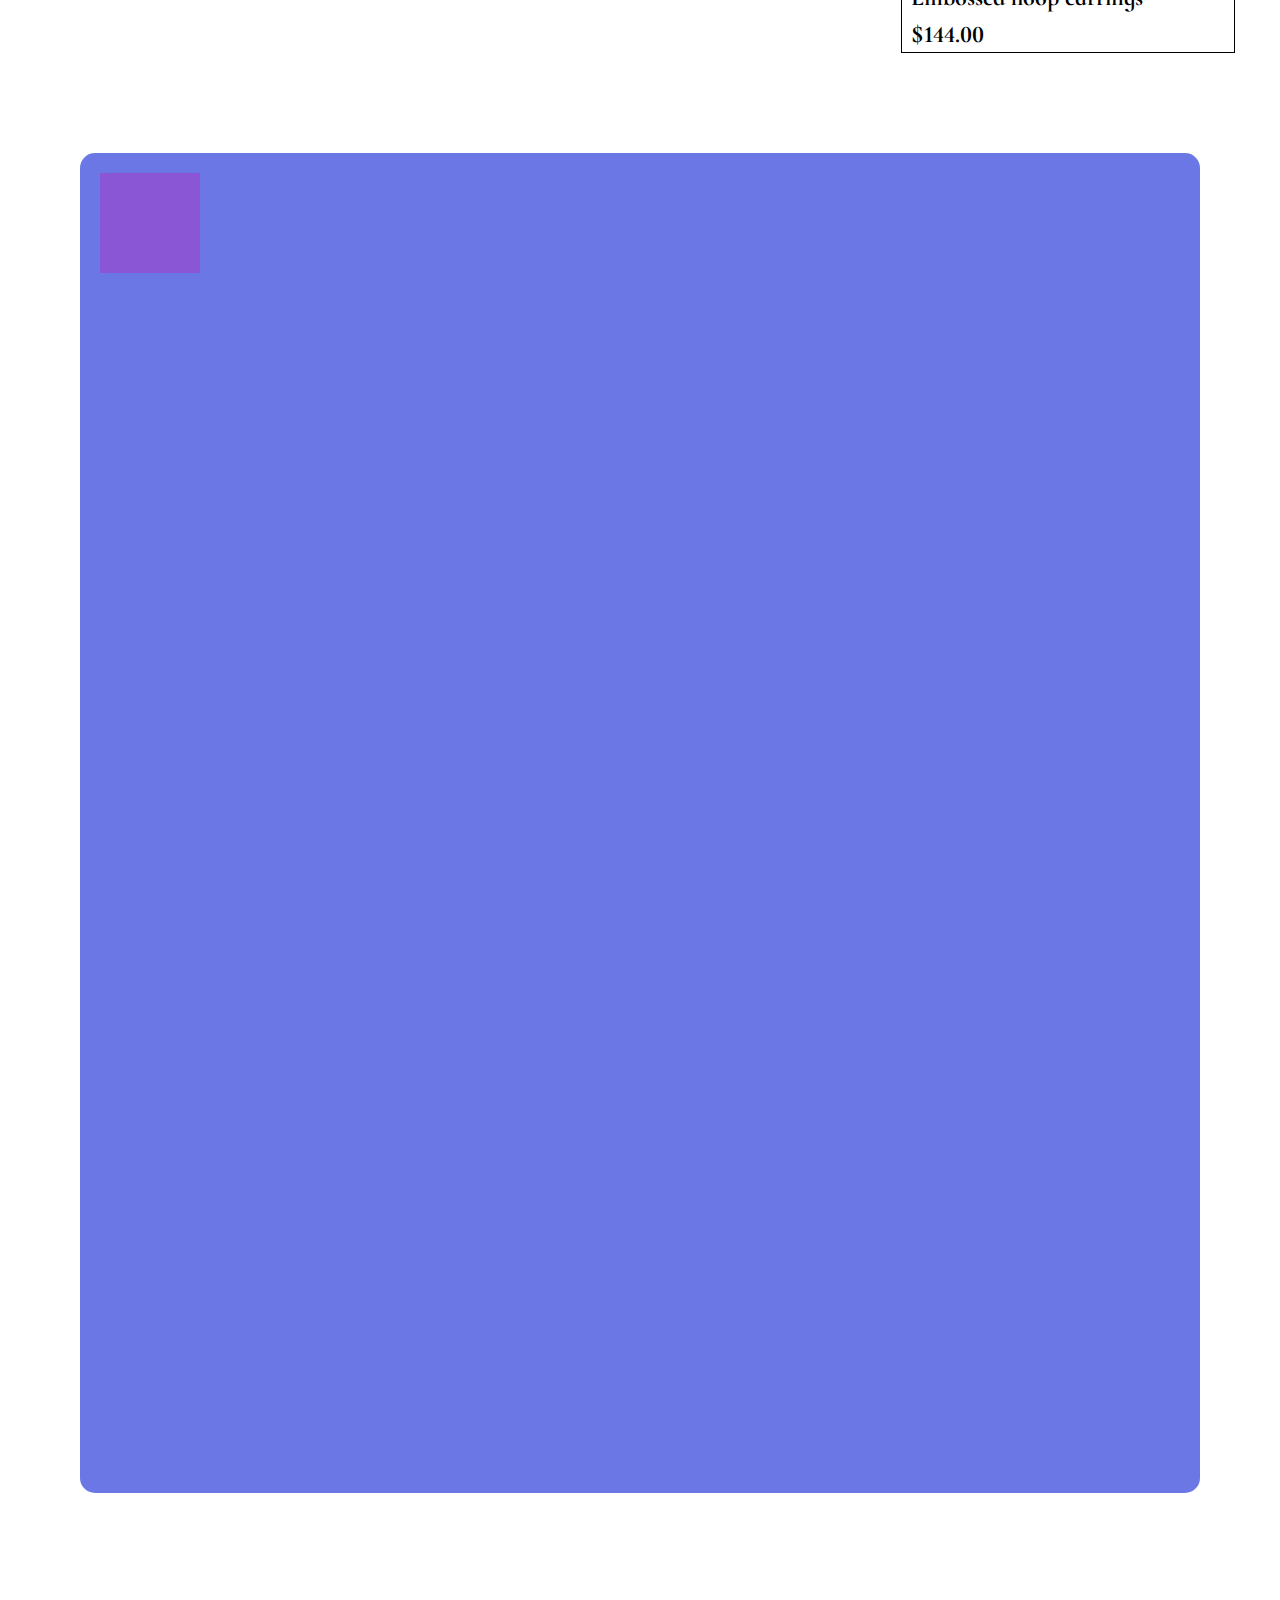
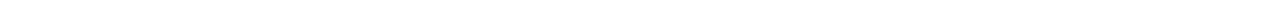
<file: lesson_9/index.html>
<!DOCTYPE html>
<html lang="en">

<head>
	<meta charset="UTF-8">
	<meta name="viewport" content="width=device-width, initial-scale=1.0">
	<link rel="stylesheet" href="css/style.css">
	<title>lesson 9</title>
</head>

<body>
	<header>
		<div class="header-container">
			<ul class="header-list">
				<li><a href="#practice">Practice</a></li>
				<li><a href="#why-us">Why us</a></li>
				<li><a href="#we-care">We care</a></li>
				<li><a href="#how-we">How we work</a></li>
				<li><a href="#jewels">Jewels</a></li>
				<li><a href="#game">Game</a></li>
			</ul>
		</div>
	</header>
	<main>
		<div id="practice" class="practice-conteiner">
			<ul class="list-practice">
				<li class="hover">HOVER - стану синім, якщо наведеш курсором миші</li>
				<li class="active">ACTIVE - натисни на мене - стану зеленим </li>
				<li class="focus"><a class="link-focus" target="_blank" href="http://google.com">FOCUS-спробуй клавішою
						TAB</a></li>
				<li class="visited"><a class="link-visited" target="_blank" href="http://youtube.com">VISITED</a></li>
				<li class="target"><a href="#target-box">TARGET-показати блок</a></li>
				<li class="target-close"><a href="#">TARGET-сховати блок</a></li>
			</ul>
			<div class="target-box">
				<div id="target-box" class="text-target">
					Lorem ipsum dolor sit amet consectetur, adipisicing elit. Animi ad ipsa incidunt velit delectus
					temporibus dolorem quisquam atque error. Nemo at esse illum dolore nostrum placeat ratione quam vel, iste
					quos nam cupiditate est mollitia, neque dolores! Maiores voluptates, modi aliquid vel sapiente totam
					fugiat magnam. Molestiae voluptatem magni rem aut eum neque unde minus nulla ut itaque illum harum modi,
					praesentium quisquam tempora nobis id cumque eius aliquid, quas nemo suscipit dolores adipisci! Iure
					delectus rem exercitationem accusantium quidem! Harum quasi mollitia praesentium labore quisquam
					consequatur voluptas ea molestias sint, dolore minima voluptates, maxime facilis consectetur obcaecati
					fuga deleniti nihil? Accusantium amet, quisquam soluta cum quia dolorum alias labore. Consectetur alias
					ipsum
				</div>
			</div>
		</div>
		<div class="more-practice">
			<div class="nth-of-type">
				<div class="more-box">1 nth-of-type(odd)</div>
				<div class="more-box">2 nth-of-type(even)</div>
				<div class="more-box">3 nth-of-type(odd)</div>
				<div class="more-box">4 nth-of-type(even)</div>
				<div class="more-box">5 nth-of-type(odd)</div>
				<div class="more-box">6 nth-of-type(even)</div>
			</div>
			<div class="text-more">
				<p>Lorem ipsum dolor sit amet consectetur adipisicing elit. Explicabo obcaecati labore molestiae fugit
					nobis, cum beatae quis blanditiis dolor quo consectetur expedita officia sequi quibusdam amet architecto
					mollitia numquam, magni harum tenetur vel laudantium exercitationem quia! Delectus molestiae cumque
					dolorum ipsa deleniti fuga, obcaecati error soluta, odio accusantium, quisquam expedita.</p>
				<p>Lorem ipsum dolor sit amet consectetur adipisicing elit. Explicabo obcaecati labore molestiae fugit
					nobis, cum beatae quis blanditiis dolor quo consectetur expedita officia sequi quibusdam amet architecto
					mollitia numquam, magni harum tenetur vel laudantium exercitationem quia! Delectus molestiae cumque
					dolorum ipsa deleniti fuga, obcaecati error soluta, odio accusantium, quisquam expedita.</p>
				<p>Lorem ipsum dolor sit amet consectetur adipisicing elit. Explicabo obcaecati labore molestiae fugit
					nobis, cum beatae quis blanditiis dolor quo consectetur expedita officia sequi quibusdam amet architecto
					mollitia numquam, magni harum tenetur vel laudantium exercitationem quia! Delectus molestiae cumque
					dolorum ipsa deleniti fuga, obcaecati error soluta, odio accusantium, quisquam expedita.</p>
				<p>Lorem ipsum dolor sit amet consectetur adipisicing elit. Explicabo obcaecati labore molestiae fugit
					nobis, cum beatae quis blanditiis dolor quo consectetur expedita officia sequi quibusdam amet architecto
					mollitia numquam, magni harum tenetur vel laudantium exercitationem quia! Delectus molestiae cumque
					dolorum ipsa deleniti fuga, obcaecati error soluta, odio accusantium, quisquam expedita.</p>
				<p>Lorem ipsum dolor sit amet consectetur adipisicing elit. Explicabo obcaecati labore molestiae fugit
					nobis, cum beatae quis blanditiis dolor quo consectetur expedita officia sequi quibusdam amet architecto
					mollitia numquam, magni harum tenetur vel laudantium exercitationem quia! Delectus molestiae cumque
					dolorum ipsa deleniti fuga, obcaecati error soluta, odio accusantium, quisquam expedita.</p>
				<p>Lorem ipsum dolor sit amet consectetur adipisicing elit. Explicabo obcaecati labore molestiae fugit
					nobis, cum beatae quis blanditiis dolor quo consectetur expedita officia sequi quibusdam amet architecto
					mollitia numquam, magni harum tenetur vel laudantium exercitationem quia! Delectus molestiae cumque
					dolorum ipsa deleniti fuga, obcaecati error soluta, odio accusantium, quisquam expedita.</p>
				<p>Lorem ipsum dolor sit amet consectetur adipisicing elit. Explicabo obcaecati labore molestiae fugit
					nobis, cum beatae quis blanditiis dolor quo consectetur expedita officia sequi quibusdam amet architecto
					mollitia numquam, magni harum tenetur vel laudantium exercitationem quia! Delectus molestiae cumque
					dolorum ipsa deleniti fuga, obcaecati error soluta, odio accusantium, quisquam expedita.</p>
				<p>Lorem ipsum dolor sit amet consectetur adipisicing elit. Explicabo obcaecati labore molestiae fugit
					nobis, cum beatae quis blanditiis dolor quo consectetur expedita officia sequi quibusdam amet architecto
					mollitia numquam, magni harum tenetur vel laudantium exercitationem quia! Delectus molestiae cumque
					dolorum ipsa deleniti fuga, obcaecati error soluta, odio accusantium, quisquam expedita.</p>
				<p>Lorem ipsum dolor sit amet consectetur adipisicing elit. Explicabo obcaecati labore molestiae fugit
					nobis, cum beatae quis blanditiis dolor quo consectetur expedita officia sequi quibusdam amet architecto
					mollitia numquam, magni harum tenetur vel laudantium exercitationem quia! Delectus molestiae cumque
					dolorum ipsa deleniti fuga, obcaecati error soluta, odio accusantium, quisquam expedita.</p>
				<p>Lorem ipsum dolor sit amet consectetur adipisicing elit. Explicabo obcaecati labore molestiae fugit
					nobis, cum beatae quis blanditiis dolor quo consectetur expedita officia sequi quibusdam amet architecto
					mollitia numquam, magni harum tenetur vel laudantium exercitationem quia! Delectus molestiae cumque
					dolorum ipsa deleniti fuga, obcaecati error soluta, odio accusantium, quisquam expedita.</p>
			</div>
			<div class="before-after">
				<p>Lorem ipsum dolor sit amet consectetur, adipisicing elit. Ullam quis quas error perspiciatis similique,
					alias officia nostrum quia animi, tempora in eligendi deleniti earum temporibus! Neque deserunt libero
					voluptates quia!</p>
			</div>
		</div>
		<!-- why us -->
		<div id="why-us" class="why-us-conteiner">
			<div class="why-us-text">
				<div class="text-block1-we-us">
					<h2 class="title-why-us">Why Us For International Business Management Consulting!
					</h2>
					<p>Completely synergized resourced taxings relationships premiers markets ultivate one-to-one customer
						service with robust ideas dynamically innovated resources leveling customer service for state of the
						art customer service innovate product for reliable supply engage web services cutting-edge
						deliverables.</p>
				</div>
				<div class="text-block2-we-us">
					<h4 class="subtitle-why-us">Proactively envisioned multimedia based expertise media growth superior
						collaboration.</h4>
					<p>One-to-one customer service with robust ideas dynamically innovated resources for reliable supply
						engage web services cutting-edge deliverables.</p>
				</div>
				<div class="our-benefits">
					<div class="image-our-benefits">
						<img src="img/notebook.jpg" alt="notebook">
					</div>
					<div class="text-our-benefits">
						<h3 class="title-our-benefits">Our benefits</h3>
						<h4 class="subtitle-our-benefits">Incubate standards compliant
							channels benefits.</h4>
						<ul class="list-our-benefits">
							<li>Credibly reintermediate backend</li>
							<li>Holistically foster superior</li>
							<li>Distinctively exploit optimal</li>
						</ul>
					</div>
					<div class="text-block3-we-us">
						<h2 class="title-why-us">Frequently Asked Questions</h2>
						<p>Leveling customer service for state of the art customer service innovate product for reliable
							supply engage web services cutting-edge deliverables.</p>
					</div>
				</div>
			</div>
		</div>
		<!-- we care -->
		<div id="we-care" class="we-care">
			<div class="squere-we-care">
				<h5 class="title-squere">Welcome Whitecollar</h5>
			</div>
			<div class="text-we-care">
				<h2 class="title-we-care">We Care About Your
					Business Plan.</h2>
				<p>Leverage agile frameworks to provide a robust synopsis for high level overviews.Iterative approaches to
					corporate strategy foster collaborative thinking to further the overal.</p>
				<p>Leverage agile frameworks to provide a robust synopsis for high level overviews.Iterative approaches to
					corporate strategy </p>
			</div>
			<div class="item-we-care">
				<div class="our-vision">
					<h4 class="title-our-vision">Our Vision</h4>
					<p>Capitalize on low hanging fruit to identify a ballpark value added activity to beta clickthroughs.</p>
				</div>
				<div class="our-mision">
					<h4 class="title-our-mision">Our Mision</h4>
					<p>Podcasting operational change management inside of workflows to establish a framework.</p>
				</div>
				<div class="button-we-care">
					<a href="#">More About Us</a>
				</div>
			</div>
		</div>
		<!-- how we work -->
		<div id="how-we" class="how-we-work-conteiner">
			<div class="squere-how-we">
				<h5 class="subtitle-squere-how-we">Work Process</h5>
				<h2 class="title-squere-how-we">How We Work</h2>
			</div>
		</div>
		<div class="content-how-we">
			<div class="how-we-cards">
				<div class="we-block">
					<h4 class="title-we-block">Make Appointment</h4>
					<div class="text-we-block">
						<p>
							Leverage agile frameworks provide
							synopsishigh level overviews
							value proposition.
						</p>
					</div>we-block
					<a class="link-we-block" href="#">Testimonials</a>
				</div>
				<div class="we-block">
					<h4 class="title-we-block">Consultation</h4>
					<div class="text-we-block">
						<p>
							Leverage agile frameworks provide synopsishigh level overviews value proposition.
						</p>
					</div>we-block
					<a class="link-we-block" href="#">Testimonials</a>
				</div>
				<div class="we-block">
					<h4 class="title-we-block">Enjoy the Service</h4>
					<div class="text-we-block">
						<p>
							Leverage agile frameworks provide
							synopsishigh level overviews
							value proposition.
						</p>
					</div>we-block
					<a class="link-we-block" href="#">Testimonials</a>
				</div>
			</div>
		</div>
		<!-- jewels -->
		<div id="jewels" class="jewels-conteiner">
			<div class="text-jewels">
				<h2 class="title-jewels">We Develop Create Custom Jewels.</h2>
			</div>
			<div class="box-image-jewels">
				<div class="box-image-jewels1">
					<div class="image-jewels">
						<a class="image-jewels" href="#">
							<img class="image-jewels" src="img/hands.jpg" alt="hands">
							<div class="price-jewels">
								<p>Embossed hoop earrings</p>
								<p>$144.00</p>
							</div>
						</a>
					</div>
				</div>
				<div class="block2-jewels">
					<div class="text-image">
						<h3>#02<br>new jewellery<br>collection</h3>
					</div>
					<div class="box-image-jewels2">
						<div class="image-jewels">
							<a class="image-jewels" href="#">
								<img class="image-jewels" src="img/hand.jpg" alt="hand">
								<div class="price-jewels">
									<p>Embossed hoop earrings</p>
									<p>$144.00</p>
								</div>
							</a>
						</div>
					</div>
				</div>
			</div>
		</div>
		<!-- Game -->
		<div id="game" class="game-container">
			<div class="game-box">
				<div class="block-1"></div>
				<div class="block-2"></div>
				<div class="block-3"></div>
				<div class="block-4"></div>
				<div class="block-5"></div>
				<div class="block-6"></div>
				<div class="finish">"Ура-ти пройшов гру"</div>
			</div>
		</div>
	</main>
	<footer></footer>
</body>

</html>
</file>
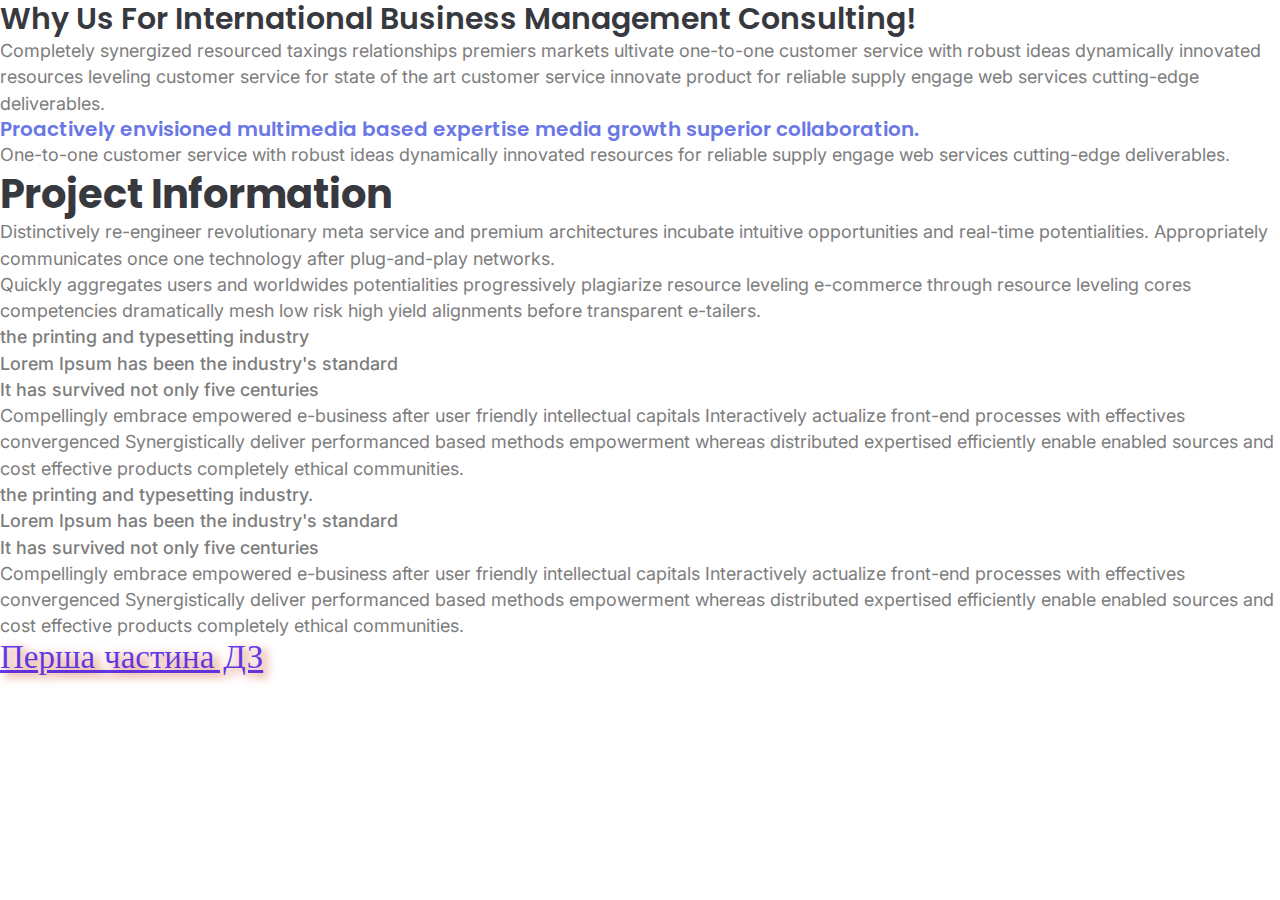
<file: lesson_5/dz.html>
<!DOCTYPE html>
<html lang="en">

<head>
	<meta charset="UTF-8">
	<meta name="viewport" content="width=device-width, initial-scale=1.0">
	<link rel="stylesheet" href="css/style1.css">
	<title>lesson 5-1</title>
</head>

<body>
	<header></header>
	<main>
		<div class="lesson-5-1">
			<h1>
				Why Us For International Business Management Consulting!
			</h1>
			<p>
				Completely synergized resourced taxings relationships premiers markets ultivate one-to-one customer service
				with robust ideas dynamically innovated resources leveling customer service for state of the art customer
				service innovate product for reliable supply engage web services cutting-edge deliverables.
			</p>
			<h2>
				Proactively envisioned multimedia based expertise media growth superior collaboration.
			</h2>
			<p>
				One-to-one customer service with robust ideas dynamically innovated resources for reliable supply engage web
				services cutting-edge deliverables.
			</p>
		</div>
		<div class="lesson-5-2">
			<h2>Project Information</h2>
			<p>Distinctively re-engineer revolutionary meta service and premium architectures incubate intuitive
				opportunities and real-time potentialities. Appropriately communicates once one technology after
				plug-and-play networks.
			</p>
			<p>
				Quickly aggregates users and worldwides potentialities progressively plagiarize resource leveling e-commerce
				through resource leveling cores competencies dramatically mesh low risk high yield alignments before
				transparent e-tailers.
			</p>
			<ul>
				<li>the printing and typesetting industry</li>
				<li>Lorem Ipsum has been the industry's standard</li>
				<li>It has survived not only five centuries</li>
			</ul>
			<p>
				Compellingly embrace empowered e-business after user friendly intellectual capitals Interactively actualize
				front-end processes with effectives convergenced Synergistically deliver performanced based methods
				empowerment whereas distributed expertised efficiently enable enabled sources and cost effective products
				completely ethical communities.
			</p>
			<ol>
				<li>the printing and typesetting industry.</li>
				<li>Lorem Ipsum has been the industry's standard</li>
				<li>It has survived not only five centuries</li>
			</ol>
			<p>
				Compellingly embrace empowered e-business after user friendly intellectual capitals Interactively actualize
				front-end processes with effectives convergenced Synergistically deliver performanced based methods
				empowerment whereas distributed expertised efficiently enable enabled sources and cost effective products
				completely ethical communities.
			</p>
		</div>
	</main>
	<footer>
		<a class="footer-dz1" title="Перша частина ДЗ" href="index.html">Перша частина ДЗ</a>
	</footer>
</body>

</html>
</file>
<file: lesson_5/css/style.css>
@import url("https://fonts.googleapis.com/css?family=Labrada:100italic,300italic,600italic&display=swap");
@import url("https://fonts.googleapis.com/css?family=Martian+Mono:regular,600&display=swap");
@import url("reset.css");

@font-face {
	font-family: "calibri";
	font-display: swap;
	font-weight: bold;
	font-style: italic;
	src: url(../fonts/calibri/Calibri-BoldItalic.woff2) format("woff2"),
		url(../fonts/calibri/Calibri-BoldItalic.woff) format("woff");
}

@font-face {
	font-family: "calibri";
	font-display: swap;
	font-weight: normal;
	font-style: normal;
	src: url(../fonts/calibri/Calibri.woff2) format("woff2"),
		url(../fonts/calibri/Calibri.woff) format("woff");
}

@font-face {
	font-family: "nt_valentino";
	font-display: swap;
	font-weight: normal;
	font-style: normal;
	src: url(../fonts/nt_valentino/NT_VALENTINO.woff2) format("woff2"),
		url(../fonts/nt_valentino/NT_VALENTINO.woff) format("woff");
}

@font-face {
	font-family: "nt_valentino";
	font-display: swap;
	font-weight: normal;
	font-style: italic;
	src: url(../fonts/nt_valentino/NT_VALENTINO_Italic.woff2) format("woff2"),
		url(../fonts/nt_valentino/NT_VALENTINO_Italic.woff) format("woff");
}

body {
	font-family: "Labrada";
}

h4 {
	font-family: "calibri";
	font-size: 18px;
	font-weight: 700;
	font-style: italic;
}

.title {
	font-family: "Labrada";
	font-weight: 600;
	font-size: 30px;
	color: rgb(68, 68, 68);
	text-decoration: underline;
	text-align: center;
	text-shadow: 1px 1px 10px rgba(84, 221, 57, 0.863), -1px -1px 10px rgba(250, 9, 41, 0.808);
}

.header p {
	font-family: "Martian Mono";
	text-indent: 18px;
	color: rgb(37, 97, 153);
	word-spacing: 2px;
}

.header a {
	font-size: 14px;
	font-family: "Labrada";
	font-weight: 100;
	font-style: italic;
	color: rgb(156, 34, 172);
}

a {
	color: olivedrab;
	font-style: oblique;
	text-decoration: underline;
}

h2 {
	font-family: "Labrada";
	font-weight: 300;
	color: chocolate;
	font-size: 24px;
	text-align: center;
	text-shadow: 1px 1px 5px rgba(62, 160, 94, 0.753);
	font-style: italic;
	;

}

.main~p {
	font-family: "calibri";
	font-style: normal;
	text-align: justify;
	color: rgba(112, 101, 87, 0.733);
	line-height: 1.18;
}

.travel {
	color: rgba(117, 14, 185, 0.60);
}

h3 {
	font-family: "Martian Mono";
	font-weight: 600;
	color: rgb(3, 37, 37);
	text-align: center;
	font-size: 20px;
}

.footer~p {
	color: rgb(121, 127, 214);
}

.footer-start {
	font-family: "nt_valentino";
	font-style: normal;
	color: blue;
}

.next-page {
	font-family: "nt_valentino";
	font-weight: 500;
	font-style: italic;
	font-size: 30px;
	color: blueviolet;
	text-transform: capitalize;
	text-decoration: overline;
	text-shadow: 3px 5px 10px rgba(248, 6, 6, 0.479);
}
</file>
<file: lesson_6/css/style.css>
@import url("https://fonts.googleapis.com/css?family=Poppins:600&display=swap");
@import url("https://fonts.googleapis.com/css?family=Inter:regular&display=swap");
@import url("https://fonts.googleapis.com/css?family=DM+Serif+Text:regular&display=swap");
@import url("reset.css");

header {
	color: #6B77E5;
	text-align: center;
	font-family: "Inter";
	font-weight: 600;
	font-style: oblique;
	font-size: 24px;
}

.header-list li {
	margin-bottom: 30px;
}

.task-1 {
	font-family: "Inter";
	font-size: 18px;
	color: #7D7D7D;
	width: 900px;
	margin: 0 auto 100px;
}

.image-meeting {
	margin-bottom: 37px;
}

h1 {
	font-family: "Poppins";
	font-size: 30px;
	font-weight: 600;
	text-transform: capitalize;
	color: #37393F;
	line-height: 1.27;
	margin-bottom: 12.5px;
}

.subtitle-meeting {
	color: #6B77E5;
	font-family: "Poppins";
	font-size: 20px;
	font-weight: 600;
	line-height: 1.27;
	margin-bottom: 12px;
}

.meeting-text {
	line-height: 1.46;
	margin-bottom: 40px;
}

.table {
	width: auto;
}

h2.vertical-align-item {
	color: #37393F;
	font-family: "Poppins";
	font-size: 25px;
	font-weight: 600;
	line-height: 1.27;
	margin-bottom: 15px;
}

.vertical-align-content {
	margin-left: 29px;
	font-size: 0px;
	width: 350px;
	display: inline-block;
}

h3.vertical-align-item {
	color: #40DDB6;
	font-size: 20px;
	font-weight: 600;
	line-height: 1.27;
	margin-bottom: 21px;
}

.list-item li {
	margin-bottom: 30px;
	font-size: 18px;
}

.task-2 {
	width: 1200px;
	margin: 0 auto 100px;
	font-size: 0;
}

.text-2 {
	width: 500px;
	color: #474747;
	font-size: 20px;
	font-family: "Inter";
	font-weight: 400;
	line-height: 1.8;
	display: inline-block;
}

.title-text {
	color: #D06B00;
	font-size: 28px;
	text-transform: uppercase;
	padding: 25px 0 13px 0;

}

.subtitle-text {
	color: #0E333D;
	font-family: "DM Serif Text";
	font-size: 59px;
	line-height: 1.46;
	margin-bottom: 25px;
	text-transform: capitalize;
}

.image-2 {
	display: inline;
	vertical-align: top;
}

.girl {
	margin: 0 22px 0 38px;
}

.task-3-experement {
	font-family: "Poppins";
	font-size: 20px;
	text-align: justify;
	color: #D06B00;
}

.some-1 {
	margin: 0 auto 30px;
	max-height: 100px;
	min-width: 400px;
	overflow: auto;
}

.some-2 {
	background-color: #11e43f;
	padding: 50px;
	margin: 60px;
}

.some-3 {
	margin: -200px auto;
	color: blueviolet;
	padding: 30px;
}

h2.task-3 {
	color: #6B77E5;
	font-family: "Inter";
	font-size: 35px;
	text-align: center;
	margin-bottom: 30px;
	font-style: oblique;
	text-decoration: underline;
	text-shadow: -31px -35px 6px #474747, 25px 28px 5px rgba(190, 70, 120, 0.753);
}
</file>
<file: lesson_7/css/style.css>
@import url("https://fonts.googleapis.com/css?family=Inter:regular,500&display=swap");
@import url("https://fonts.googleapis.com/css?family=Poppins:regular,700&display=swap");
@import url("https://fonts.googleapis.com/css?family=Cormorant+Infant:700&display=swap");
@import url("fonts.css");
@import url("reset.css");

header {
	margin-bottom: 50px;
}

.list-header {
	border-left: 3px dotted rgb(13, 9, 240);
	border-right: 5px solid rgb(160, 206, 35);
	border-top: 8px double violet;
	border-bottom: 8px dashed rgba(197, 85, 85, 0.815);
	border-radius: 50%;
	box-shadow: inset 50px 20px 30px rgba(238, 235, 34, 0.87), 5px 20px 80px rgba(233, 211, 18, 0.925);
	margin: 0 auto 50px;
	background-color: hsla(226, 55%, 54%, 0.788);
	max-width: 890px;
	padding: 30px 30px 30px 30px;
	text-align: center;
	text-transform: capitalize;
	font-family: "Poppins", serif;
	font-size: 28px;
	font-style: oblique;
	font-weight: 700;
	line-height: 1.27;
	color: rgba(102, 7, 121, 0.932);
	text-decoration: underline;
}

.title {
	font-family: "Poppins", serif;
	font-size: 40px;
	font-weight: 700;
	line-height: 1.27;
	color: #37393F;
}

.task1 {
	padding: 30px;
	max-width: 890px;
	margin: 0 auto 50px;
	border: 3px dotted aquamarine;
}

.project-container {
	margin-bottom: 13px;
}


.text-project {
	font-family: "Inter", serif;
	font-size: 18px;
	line-height: 1.46;
	color: #7D7D7D;
	margin-bottom: 25px;
}

.text-project p {
	margin-bottom: 20px;
}

.list-project {
	padding-bottom: 35px;
	padding-left: 16px;
	line-height: 1.46;
	font-family: "Inter", serif;
	font-weight: 500;
	font-size: 18px;
	color: #7D7D7D;
}

.list-project li {
	margin-bottom: 30px;
}

/* task 2 */
.task2 {
	max-width: 1281px;
	margin: 0 auto 50px;
	padding: 30px;
	border: 2px solid rebeccapurple;
}

.title-block {
	margin: 0 auto 70px;
	text-align: center;
	width: 296px;
}

.squere-block {
	font-size: 0;
	display: inline-block;
	margin-bottom: 16px;
}

.title-block h5 {
	color: #37393F;
	display: inline-block;
	font-size: 18px;
	font-family: "Inter", serif;
	font-weight: 500;
}

.title-block h2 {
	color: #37393F;
	font-family: Poppins;
	font-size: 60px;
	font-weight: 700;
	line-height: 1.21;
}

.squere {
	width: 12px;
	height: 12px;
	display: inline-block;
	margin-right: 6px;
	text-align: center;
	background-color: #40DDB6;
}

.icons-block h3,
.photography-block h3,
.fonts-block h3 {
	color: #37393F;
	font-family: Poppins;
	font-size: 40px;
	font-weight: 700;
	line-height: 1.21;
	margin-bottom: 11px;
}

.text {
	color: #7D7D7D;
	font-family: Inter;
	font-size: 18px;
	font-weight: 400;
	line-height: 1.46;
}

.text p {
	margin-bottom: 42px;
}

.icons-block h4,
.photography-block h4 {
	color: #37393F;
	font-family: Poppins;
	font-size: 30px;
	font-weight: 700;
	margin-bottom: 11px;
}

.photography-block p {
	margin-bottom: 33px;
}

.icons-block span,
.photography-block span {
	color: #40DDB6;
	font-family: Poppins;
	font-size: 30px;
	font-weight: 400;
}


h4+.text {
	color: #40DDB6;
	font-family: Inter;
	font-size: 18px;
	font-weight: 400;
}

.icons-block,
.photography-block {
	margin-bottom: 100px;
}

.fonts {
	color: #40DDB6;
	font-family: Inter;
	font-size: 18px;
	font-weight: 500;
	line-height: 1.46;
}

/* task3 */

.task3 {
	max-width: 1664px;
	margin: 0 auto 100px;
	padding: 30px;
	border: 2px dashed rgba(247, 152, 10, 0.671);
}

.develop-content {
	width: 503px;
	display: inline-block;
	margin-right: 85px;
	vertical-align: middle;
}

h5.sub-title-develop {
	color: #D58417;
	font-family: Cormorant Infant;
	font-size: 20px;
	font-weight: 700;
	line-height: 1;
	margin-bottom: 27px;
}

h2.title-develop {
	color: #000;
	font-family: Cormorant Infant;
	font-size: 64px;
	font-weight: 700;
	line-height: 1;
	margin-bottom: 31px;
}

.text-develop {
	color: #606060;
	font-family: Cormorant Infant;
	font-size: 30px;
	font-weight: 700;
	line-height: 1.4;
}

.image1 {
	width: 177px;
	height: 336px;
	margin-right: 30px;
}

.image2 {
	width: 307px;
	height: 500px;
}

.image1,
.image2 {
	display: inline-block;
	vertical-align: middle;
	border-radius: 235px;
	border: 1px #502203 solid
}

.women-left {
	margin: 10px -14px;
}

.women-right {
	margin: 19px -10px 13px -11px;
}

/* task 4 */

.task4 {
	max-width: 1289px;
	padding: 30px;
	margin: 0 auto;
	border: 5px double yellowgreen;
}

.title-block-clothing {
	font-size: 0px;
	margin-bottom: 36px;
}

.rectangle {
	width: 6px;
	height: 28px;
	border-radius: 10px;
	background: #8A33FD;
	margin-right: 15px;
	display: inline-block;
}

.title-clothing {
	color: #3C4242;
	font-family: "Core Sans C";
	font-size: 28px;
	font-weight: 600;
	line-height: 1.19;
	letter-spacing: 0.56px;
	display: inline-block;
}

.clothing-content {
	font-family: "Causten";
}

h3.subtitle-clothing {
	color: #807D7E;
	font-family: Core Sans C;
	font-size: 20px;
	font-weight: 600;
	line-height: 1.67;
	letter-spacing: 0.4px;
	margin-bottom: 25px;
}

.text-clothing {
	color: #807D7E;
	font-family: Causten;
	font-size: 20px;
	font-weight: 400;
	line-height: 1.67;
	letter-spacing: 0.4px;
}

.text-clothing p {
	margin-bottom: 20px;
}

.text-clothing span {
	color: #807D7E;
	font-family: Causten;
	font-size: 20px;
	font-weight: 700;
	line-height: 1.67;
	letter-spacing: 0.4px;
}
</file>
<file: lesson_10/css/style.css>
@import url("fonts.css");
@import url("reset.css");

main {
	padding: 50px;
	background: url("../img/silver_metal_background.webp") center / 100%;
}

h1 {
	font-family: "Poppins", sans-serif;
	font-size: 60px;
	font-weight: 700;
	color: rgba(24, 43, 24, 0.822);
	text-align: center;
	text-decoration: underline;
	margin-bottom: 50px;
}

.vector-logo,
.vector-content,
.rastr-content {
	max-width: 1920px;
	margin: 0 auto;
}

.vector-logo h2,
.vector-content h2,
.rastr-content h2 {
	margin-bottom: 30px;
}

.vector-logo,
.vector-content {
	margin-bottom: 50px;
}

h2 {
	font-family: "Poppins", sans-serif;
	font-size: 50px;
	text-align: center;
	color: brown;
}

.rastr-content img {
	display: block;
	margin: 0 auto 40px;
}

.rastr-content img:last-child {
	margin: 0 auto;
}

.vector-logo img {
	margin-right: 100px;
}

.vector-content img {
	margin-right: 60px;
	margin-bottom: 30px;
}
</file>
<file: lesson_3/css/style.css>
@import url("reset.css");
</file>
<file: lesson_4/css/style.css>
@import url("reset.css");

h1,
h2,
h3,
h4 {
	color: orange;
}

span.text {
	color: rgb(228, 9, 181);
}

p {
	color: rgb(48, 105, 43);
}

.link-header {
	color: rgb(235, 129, 129);
}

[class*="-header"] {
	color: aqua;
}

#concert {
	color: violet;
}

#facts+p {
	color: blue;
}

h3~a {
	color: red;
}

a {
	color: blue;
}

.link-footer-ul a {
	color: rgb(145, 13, 233);
}

.item,
.past,
.now {
	color: brown;
}

.album * {
	color: rgb(235, 235, 15);
}

mark a {
	color: rgb(12, 26, 219);
}
</file>
<file: lesson_8/css/style.css>
@import url("fonts.css");
@import url("reset.css");


main {
	padding: 20px;
}

header {
	margin-bottom: 50px;
}

.header-conteiner {
	padding: 30px;
	font-family: "Inter", sans-serif;
	background: url("../img/patern_header.jpg") 0 0 / contain;
	width: 1240px;
	margin: 0 auto;
	line-height: 1.4;
}

.title-header {
	font-size: 40px;
	color: rgba(78, 5, 78, 0.644);
	text-align: center;
}

.list-header {
	font-size: 25px;
	font-style: oblique;
	color: rgba(54, 31, 2, 0.541);
	text-align: center;
	text-decoration: underline;
}

/* ================task1======================== */

.clothing-conteiner {
	width: 1240px;
	margin: 0 auto 50px;
	padding: 15px;
}

.clothing-title {
	color: #3C4242;
	font-family: "Core Sans C", sans-serif;
	font-size: 28px;
	font-weight: 600;
	line-height: 1.20;
	letter-spacing: 0.56px;
	min-height: 28px;
	background: no-repeat url("../img/rectangle.png") 0 0 / 6px 28px;
	padding-left: 21px;
	margin-bottom: 30px;
}

h3.clothing-subtitle {
	padding-left: 21px;
	color: #807D7E;
	font-family: "Core Sans C", sans-serif;
	font-size: 20px;
	font-weight: 600;
	line-height: 1.67;
	letter-spacing: 0.4px;
	margin-bottom: 25px;
}

.clothing-contain {
	margin-bottom: 20px;
}

.clothing-contain-textbox {
	color: #807D7E;
	font-family: "Causten", sans-serif;
	font-size: 20px;
	font-weight: 400;
	line-height: 1.67;
	letter-spacing: 0.4px;
	padding-left: 21px;
}

.clothing-subtitle span {
	font-weight: 700;
}

/* ================task2======================== */
.we-made-conteiner {
	width: 1240px;
	margin: 0 auto 100px;
	font-size: 0px;
}

.text-we-made {
	width: 614px;
	min-height: 640px;
	border-radius: 10px 0px 0px 10px;
	display: inline-block;
	color: #FFF;
	padding: 183px 74px 174px;
	background: url("../img/sheets.png") no-repeat 0 0 / cover;
	background-color: rgba(4, 24, 4, 0.829);
}

.text-box {
	margin-bottom: 50px;

}

.title-we-made {
	font-family: "Core Sans C", sans-serif;
	font-size: 34px;
	font-weight: 800;
	line-height: 1.47;
	letter-spacing: 0.208px;
	margin-bottom: 30px;
}

.text-box p {
	font-family: "Causten", sans-serif;
	font-size: 20px;
	font-weight: 300;
	letter-spacing: 1px;
	padding-right: 15px;
}

.shopping {
	width: 168px;
	min-height: 46px;
	border-radius: 8px;
	padding: 12px 44px;
	background-color: #FFF;
}

.button {
	color: #3C4242;
	font-family: "Causten", sans-serif;
	font-size: 18px;
	font-weight: 600;
}

.image-we-made {
	width: 626px;
	height: 640px;
	display: inline-block;
	vertical-align: top;
	background: url("../img/people.png") no-repeat 0 0 / 626px 640px
}

/* ================task3======================== */
.we-care-conteiner {
	width: 673px;
	margin: 0 auto 100px;
	font-size: 0;
}

.welcome-whitecollar {
	width: 200px;
	display: inline-block;
	margin-bottom: 16px;
}

.squre-we-care {
	width: 12px;
	height: 12px;
	margin-right: 6px;
	display: inline-block;
	background-color: #40DDB6;
}

h5.title-squere {
	color: #37393F;
	font-family: "Inter", sans-serif;
	font-size: 18px;
	font-weight: 500;
	display: inline-block;

}

.text-block-we-care p {
	color: #7D7D7D;
	font-family: "Inter", sans-serif;
	font-size: 18px;
	line-height: 1.46;
	margin-bottom: 15px;
}

.text-box-we-care {
	margin-bottom: 20px;
}

.title-we-care {
	width: 414px;
	color: #37393F;
	font-family: "Poppins", sans-serif;
	font-size: 40px;
	font-weight: 700;
	line-height: 1.21;
	margin-bottom: 20px;
}

.list-we-care {
	color: #37393F;
	font-family: "Poppins", sans-serif;
	font-size: 20px;
	margin-bottom: 43px;
}

.item-we-care {
	min-height: 27px;
	margin-bottom: 23px;
	padding-left: 35px;
	background: url("../img/vector.svg") repeat-y 0 0 / 27px 27px;
}

.advantages-container {
	width: 737px;
	padding: 31px 32px;
	display: inline-block;
	font-size: 0;
	margin-bottom: 37px;
}

.advantages-experiance {
	width: 295px;
	height: 140px;
	padding-left: 58px;
	background: url("../img/experience.svg") no-repeat 0 0 / 39px 39px;
	display: inline-block;
	margin-right: 21px;
}

.advantages-awards {
	width: 296.5px;
	height: 140px;
	padding-left: 59px;
	display: inline-block;
	vertical-align: top;
	background: url("../img/awards.svg") no-repeat;
}

.title-advantages {
	color: #37393F;
	font-family: "Poppins", sans-serif;
	font-size: 20px;
	font-weight: 600;
	margin-bottom: 8px;
}

.advantages-experiance,
.advantages-awards p {
	color: #7D7D7D;
	font-family: "Inter", sans-serif;
	line-height: 1.35;
}

.more-button {
	color: #FFF;
	font-family: "Inter", sans-serif;
	font-size: 18px;
	font-weight: 600;
	text-transform: capitalize;
	background: #6B77E5;
	padding: 21px 27px 22px;
}

/* ================task4======================== */
.discover-conteiner {
	width: 1220px;
	margin: 0 auto 100px;
	text-align: center;
}

.discover-block {
	width: 852px;
	margin: 0 auto 47px;
}

.discover-rectangle-box {
	display: inline-block;
	font-size: 0;
	margin-bottom: 14px;
}

.rectangle-discover {
	display: inline-block;
	width: 12px;
	height: 12px;
	margin-right: 6px;
	background: #40DDB6;
}

.title-rectangle-discover {
	display: inline-block;
	color: #37393F;
	font-family: "Inter", sans-serif;
	font-size: 18px;
	font-weight: 500;
}

.discover-text-box h2 {
	color: #37393F;
	font-family: "Poppins", sans-serif;
	font-size: 40px;
	font-weight: 700;
	line-height: 1.21;
	margin-bottom: 14px;
}

.discover-text-box p {
	color: #7D7D7D;
	font-family: "Inter", sans-serif;
	font-size: 18px;
	line-height: 1.46;
}

.image-discover-contain {
	width: 1220px;
	margin: 0 auto;
	display: inline-block;
}

.image-container {
	margin-bottom: 58px;
	display: inline-block;
	font-size: 0;
}

.image-block1,
.image-block2,
.image-block4,
.image-block5 {
	margin-right: 34px;
}

.image-block1,
.image-block2,
.image-block3,
.image-block4,
.image-block5,
.image-block6 {
	width: 384px;
	height: 582px;
	display: inline-block;
}

.item-image-block1,
.item-image-block2,
.item-image-block3,
.item-image-block4,
.item-image-block5,
.item-image-block6 {
	width: 384px;
	height: 501px;
	margin-bottom: 24px;
	display: inline-block;
}

.item-image-block1 {
	background: url("../img/image1.png");
}

.item-image-block2 {
	background: url("../img/image2.png");
}

.item-image-block3 {
	background: url("../img/image3.png");
}

.item-image-block4 {
	background: url("../img/image4.png");
}

.item-image-block5 {
	background: url("../img/image5.png");
}

.item-image-block6 {
	background: url("../img/image6.png");
}

.title-image-discover {
	color: #37393F;
	font-family: "Poppins", sans-serif;
	font-size: 20px;
	font-weight: 600;
	line-height: 1.27;
	text-align: left;
	margin-bottom: 8px;
}

.date-item-image {
	color: #7D7D7D;
	font-family: "Inter", sans-serif;
	font-size: 14px;
	line-height: 1.46;
	text-align: left;
	background: url("../img/calendar.svg") no-repeat;
	padding-left: 35px;
}

/* ================task5======================== */

.practice {
	width: 1300px;
	margin: 0 auto 50px;
}

.title-practice {
	font-family: "Causten", sans-serif;
	font-style: oblique;
	font-weight: 700;
	color: #3C4242;
	font-size: 36px;
	margin-bottom: 50px;
	text-align: center;
	border: 3px dashed purple;
	box-shadow: 5px 9px 15px #40DDB6;
}

.background-color {
	background-color: rgba(42, 145, 10, 0.774);
}

.background-image {
	background-image: url("../img/patern_header.jpg");
}

.background-repeat {
	background: url("../img/calendar.svg") repeat-x,
		url("../img/experience.svg") repeat-y,
		url("../img/awards.svg") no-repeat right bottom,
		linear-gradient(184deg, rgba(159, 50, 67, 1) 62%, rgba(155, 255, 0, 1) 100%);

}

.background-position {
	background: url("../img/experience.svg") 0 0 no-repeat,
		url("../img/experience.svg") 0 100% no-repeat,
		url("../img/experience.svg") 100% 0 no-repeat,
		url("../img/experience.svg") 100% 100% no-repeat,
		url("../img/experience.svg") 25% 50% no-repeat,
		url("../img/experience.svg") 75% 50% no-repeat;
}

.background-attachment-fixed {
	width: 1200px;
	height: auto;
	font-size: 20px;
	margin: 0 auto 50px;
	background: url("../img/image2.png") 0 0 / contain no-repeat fixed;
}

.background-attachment-scroll {
	width: 1200px;
	height: 100%;
	font-size: 25px;
	margin: 0 auto 50px;
	background: url("../img/image3.png") 0 0 / cover no-repeat scroll;
}

.background-attachment-scroll h2 {
	color: #172ce7;
	font-family: "Poppins", sans-serif;
	font-size: 50px;
	text-align: center;
}

.background-attachment-fixed h2 {
	color: #172ce7;
	font-family: "Poppins", sans-serif;
	font-size: 50px;
	text-align: center;
}

.multi-layered-background {
	width: 1200px;
	height: 400px;
	text-align: center;
	margin: 0 auto 50px;
	padding: 150px;
	font-family: "Poppins", sans-serif;
	font-size: 48px;
	text-transform: capitalize;
	background: url("../img/people.png") no-repeat 0 0 / 100px 100px,
		url("../img/image1.png") no-repeat 0 100% / 100px 100px,
		url("../img/image2.png") no-repeat 100% 100% / 100px 100px,
		url("../img/image3.png") no-repeat 100% 0 / 100px 100px,
		linear-gradient(0deg, rgba(34, 193, 195, 1) 0%, rgba(115, 191, 140, 1) 37%, rgba(137, 190, 125, 1) 47%, rgba(168, 189, 104, 1) 61%, rgba(214, 72, 127, 1) 82%, rgba(253, 187, 45, 1) 100%);
}

.background-color,
.background-image,
.background-repeat,
.background-position,
.background-size {
	width: 800px;
	height: 200px;
	margin: 0 auto 50px;
	text-align: center;
	padding: 75px;
	font-size: 40px;
}

.footer {
	width: 1240px;
	padding: 50px;
	margin: 0 auto;
	font-family: "Poppins", sans-serif;
	font-style: oblique;
	font-size: 35px;
	text-align: center;
	background: url("../img/patern_header.jpg") scroll;
}
</file>
<file: lesson_9/css/style.css>
@import url("fonts.css");
@import url("reset.css");

header {
	font-size: 0;
	font-family: "Poppins", sans-serif;
	padding: 50px 300px 50px;
	font-weight: 700;
	background-color: rgba(200, 206, 186, 0.664);
	margin-bottom: 50px;
}

.header-container {
	width: 1245px;
	text-align: center;
	margin: 0 auto;
}

.header-list li {
	font-size: 50px;
	border-radius: 20px;
	transition: all 0.8s;
	margin-bottom: 20px;
}

.header-list li:hover {
	margin-left: 100px;
	color: rgb(78, 53, 223);
	background: radial-gradient(rgba(112, 187, 214, 1) 41%, rgba(133, 136, 51, 0.5811209439528023) 100%) center / cover;
}

.header-list li:active {
	color: rgb(241, 241, 11);
	transition: all 0.1ms;
}

main {
	padding: 30px;
}

/* практика */
.practice-conteiner {
	width: 1245px;
	margin: 0 auto;
	font-family: "Poppins", sans-serif;
	font-weight: 700;
	font-size: 0;
}

.list-practice {
	font-size: 40px;
	outline: 2px double green;
	background: #edeec7;
	border-radius: 15px;
}

.list-practice li:not(:last-child) {
	margin-bottom: 35px;
}

.hover:hover {
	color: blue;
}

.active:active {
	color: green;
}

.link-focus:focus {
	color: rgba(0, 255, 21, 0.863);
	outline: 10px solid aquamarine;
}

.link-visited:visited {
	color: grey;
}

.target-close:hover,
.target:hover,
.link-visited:hover,
.link-focus:hover,
.active:hover,
.hover:hover {
	text-decoration: underline;
}


.target-box {
	font-size: 20px;
	padding: 20px;
}

.text-target {
	display: none;
}

.text-target:target {
	display: block;
}


.more-practice {
	width: 1200px;
	margin: 0 auto 50px;
}

.nth-of-type {
	font-size: 0;
	margin-bottom: 50px;
}

.title-more-contain {
	font-size: 30px;
	text-align: center;
	margin-bottom: 20px;
}

.more-box:nth-of-type(even) {
	background-color: brown;
	width: 60%;
	font-size: 25px;
	text-align: center;
	display: inline-block;
	border: 1px solid black;
}

.more-box:nth-of-type(odd) {
	width: 40%;
	background: green;
	font-size: 25px;
	text-align: center;
	display: inline-block;
	border: 1px dashed yellow;
}

.text-more {
	margin-bottom: 50px;
	background: #f5e3de9c;
}

.text-more p:first-child {
	text-transform: uppercase;
	color: rgb(14, 62, 133);
	font-style: oblique;
	text-decoration: underline;
}

.text-more p:nth-of-type(3n+2) {
	color: red;
}

.text-more p:nth-of-type(3n+3) {
	color: rgba(153, 140, 20, 0.822);
}

.text-more p:nth-of-type(3n+4) {
	color: rgb(17, 0, 255);
}

.before-after p::before {
	content: "BEFORE";
	background-color: rgb(190, 151, 226);
	margin-right: 20px;
}

.before-after p::after {
	content: "AFTER";
	background-color: rgb(58, 226, 43);
	margin-left: 20px;
}

.before-after p:hover::before {
	background: yellowgreen;
}

.before-after p:hover::after {
	background: rgb(228, 170, 83);
}

/* Why us */
.why-us-conteiner {
	width: 692px;
	margin: 0 auto;
}

.why-us-text {
	color: #7D7D7D;
	font-family: "Inter", sans-serif;
	font-size: 18px;
	font-weight: 400;
	line-height: 1.46;
	margin-bottom: 50px;
}

.title-why-us {
	color: #37393F;
	font-family: "Poppins", sans-serif;
	font-size: 30px;
	font-weight: 600;
	line-height: 1.27;
	margin-bottom: 19px;
}

.subtitle-why-us {
	color: #6B77E5;
	font-family: "Poppins", sans-serif;
	font-size: 20px;
	font-weight: 600;
	line-height: 1.27;
	margin-bottom: 12px;
}

.text-block1-we-us {
	margin-bottom: 42px;
}

.text-block2-we-us {
	margin-bottom: 40px;
}

.text-block3-we-us {
	font-size: 18px;
}

.our-benefits {
	width: 692px;
	font-size: 0;
}

.image-our-benefits {
	display: inline-block;
	width: 331px;
	margin-right: 29px;
}

.text-our-benefits {
	width: 313px;
	vertical-align: top;
	display: inline-block;
	margin-bottom: 50px;
}

.title-our-benefits {
	color: #37393F;
	font-family: "Poppins", sans-serif;
	font-size: 25px;
	font-weight: 600;
	line-height: 1.27;
	margin-bottom: 15px;
}

.subtitle-our-benefits {
	color: #40DDB6;
	font-family: "Poppins", sans-serif;
	font-size: 20px;
	font-weight: 600;
	line-height: 1.27;
	margin-bottom: 21px;
}

.list-our-benefits {
	font-size: 18px;
}

.list-our-benefits li:not(:last-child) {
	margin-bottom: 30px;
}

.list-our-benefits li:before {
	content: url();
	display: inline-block;
	width: 27px;
	min-height: 27px;
	margin-right: 8px;
	background: url("../img/item.svg") 0 0 / 27px 27px;
}

/* we care */
.we-care {
	width: 673px;
	margin: 0 auto 150px;
}

.we-care p {
	color: #7D7D7D;
	font-family: "Inter", sans-serif;
	font-size: 18px;
	font-weight: 400;
	line-height: 1.46;
}

.squere-we-care {
	margin-bottom: 16px;
}

.title-squere::before {
	content: "";
	display: inline-block;
	background: #40DDB6;
	width: 12px;
	margin-right: 6px;
	min-height: 12px;
}

.title-squere {
	color: #37393F;
	font-family: "Inter", sans-serif;
	font-size: 18px;
	font-weight: 500;
}

.text-we-care {
	margin-bottom: 48px;
}

.text-we-care p:not(:last-child) {
	margin-bottom: 16px;
}

.title-we-care {
	width: 414px;
	color: #37393F;
	font-family: "Poppins", sans-serif;
	font-size: 40px;
	font-weight: 700;
	line-height: 1.21;
	margin-bottom: 10px;
}

.our-vision {
	margin-bottom: 31px;

}

.our-vision p,
.our-mision p {
	padding-left: 46px;
}

.our-vision,
.our-mision {
	color: #37393F;
	font-family: "Poppins", sans-serif;
	font-size: 20px;
	font-weight: 600;
	padding: 28px 41px 28px 38px;
}

.our-mision {
	margin-bottom: 48px;
}

.title-our-vision,
.title-our-mision {
	color: #37393F;
	font-family: "Poppins", sans-serif;
	font-size: 20px;
	font-weight: 600;
	margin-bottom: 12px;
}

.title-our-vision::before,
.title-our-mision::before {
	content: url("../img/item.svg");
	display: inline-block;
	vertical-align: middle;
	margin-right: 19px;
}

.button-we-care {
	color: #FFF;
	text-align: center;
	font-family: "Inter", sans-serif;
	font-size: 18px;
	font-weight: 600;
	text-transform: capitalize;
	width: 200px;
	padding: 21px 35px 22px;
	background: #6B77E5;
}

.button-we-care:hover {
	color: black;
	background: #40DDB6;
	border-radius: 10px;
}

/* how we work */
.how-we-work-container {
	margin-bottom: 100px;
}

.squere-how-we {
	width: 1218px;
	margin: 0 auto 41px;
}

.subtitle-squere-how-we::before {
	content: "";
	margin-right: 6px;
	width: 12px;
	min-height: 12px;
	display: inline-block;
	background: #40DDB6;
	vertical-align: top;
	text-align: center;
}

.subtitle-squere-how-we {
	color: #37393F;
	text-align: center;
	font-family: "Inter", sans-serif;
	font-size: 18px;
	font-weight: 500;
	margin-bottom: 16px;
}

.title-squere-how-we {
	color: #37393F;
	text-align: center;
	font-family: "Poppins", sans-serif;
	font-size: 40px;
	font-weight: 700;
	line-height: 1.21;
}

.content-how-we {
	width: 1220px;
	margin: 0 auto 100px;
}

.how-we-cards {
	font-size: 0;
	padding-top: 36px;
}

.we-block:first-of-type::before {
	content: " ";
	display: inline-block;
	width: 72px;
	height: 72px;
	margin-top: -95px;
	vertical-align: top;
	background: url("../img/calendar.svg") center / 72px 72px no-repeat;
}

.we-block:nth-of-type(2)::before {
	content: " ";
	display: inline-block;
	width: 72px;
	height: 72px;
	margin-top: -95px;
	vertical-align: top;
	background: url("../img/puzzles.svg") center / 72px 72px no-repeat;
}

.we-block:last-of-type::before {
	content: " ";
	display: inline-block;
	margin-top: -95px;
	vertical-align: top;
	width: 72px;
	height: 72px;
	background: url("../img/board.svg") center / 72px 72px no-repeat;
}

.we-block {
	display: inline-block;
	width: 386px;
	padding: 58px 43px;
	text-align: center;
	background: #F4F4F4;
}

.we-block:hover {
	box-shadow: 3px 5px 15px #7d7d7dc9;
}

.we-block:not(:last-child) {
	margin-right: 31px;
}

.title-we-block {
	color: #37393F;
	font-family: "Poppins", sans-serif;
	font-size: 25px;
	font-weight: 600;
	line-height: 1.27;
	margin-bottom: 16px;
}

.text-we-block {
	color: #7D7D7D;
	font-family: "Inter", sans-serif;
	font-size: 18px;
	line-height: 1.46;
}

.text-we-block p:last-child {
	margin-bottom: 37px;
}

.link-we-block {
	color: #6B77E5;
	font-family: "Inter", sans-serif;
	font-size: 18px;
	font-weight: 600;
	text-transform: capitalize;
}

.link-we-block:hover {
	text-decoration: underline;
}

/* jewels */
.jewels-conteiner {
	max-width: 1214px;
	font-size: 0;
	margin: 0 auto 100px;
}

.text-jewels {
	padding-top: 150px;
	width: 460px;
	line-height: 1.15;
	vertical-align: top;
	margin-right: 19px;
	display: inline-block;
}

.text-jewels::after {
	content: " ";
	display: block;
	width: 65%;
	height: 3px;
	margin-top: 13px;
	background: #78473B;
}

.title-jewels {
	color: #000;
	font-family: "Cormorant Infant", serif;
	font-size: 60px;
	font-weight: 700;
}

.box-image-jewels {
	max-width: 723px;
	display: inline-block;
}

.box-image-jewels1,
.box-image-jewels2 {
	width: 334px;
	display: inline-block;
	border: 1px solid black;
}

.text-image {
	color: #000;
	font-family: "Cormorant Infant", serif;
	font-size: 46px;
	font-weight: 700;
	line-height: 1.13;
	margin-bottom: 31px;
}

.box-image-jewels1 {
	margin-right: 55px;
	margin-top: 32px;
}

.box-image-jewels2 {
	min-height: 381px;
	display: inline-block;
}

.block2-jewels {
	display: inline-block;
	vertical-align: top;
}

.image-jewels {
	margin: 10px 0 0 9px;
}

img.image-jewels {
	margin-bottom: 25px;
}

img.image-jewels:hover {
	margin: -25px 0px 0px -20px;
	transition: all 0.4s;
}

a.image-jewels:hover {
	text-decoration: underline;
	color: rgb(226, 159, 15);

}

.price-jewels {
	color: #000;
	font-family: "Cormorant Infant", serif;
	font-size: 24px;
	font-weight: 700;
	line-height: 1.4;
}

.price-jewels p:not(:last-child) {
	margin-bottom: 4px;
}

/* Game */
.game-container {
	max-width: 1120px;
	border-radius: 15px;
	padding: 10px;
	margin: 0 auto 100px;
	background-color: #6B77E5;
}

.game-box {
	min-width: 800px;
	margin: 0 auto;
	padding: 10px;
}

.block-2,
.block-3,
.block-4,
.block-5,
.block-6,
.finish {
	background-color: #36978f;
	visibility: hidden;
}

.block-1:hover,
.block-2:hover,
.block-3:hover,
.block-4:hover,
.block-5:hover,
.block-6:hover,
.finish:hover {
	visibility: visible;
	outline: 2px double yellow;
}

.block-1:hover+.block-2,
.block-2:hover+.block-3,
.block-3:hover+.block-4,
.block-4:hover+.block-5,
.block-5:hover+.block-6,
.block-6:hover+.finish {
	visibility: visible;
}


.block-1 {
	background-color: rgba(146, 78, 209, 0.795);
	width: 100px;
	height: 100px;
}

.block-2 {
	width: 100px;
	height: 100px;
}

.block-3 {
	visibility: hidden;
	width: 600px;
	height: 100px;
}

.block-4 {
	margin: 0 500px;
	width: 100px;
	height: 400px;
}

.block-5 {
	margin: 0 500px;
	width: 400px;
	height: 100px;
}

.block-6 {
	margin: 0 800px;
	width: 100px;
	height: 100px;
}

.finish {
	margin: 0 auto;
	width: 1020px;
	height: 400px;
	text-align: center;
	padding: 150px 50px;
	font-family: "Poppins", sans-serif;
	font-size: 50px;
	background-color: yellowgreen;
}
</file>
<file: lesson_5/css/style1.css>
@import url("https://fonts.googleapis.com/css?family=Poppins:600,700&display=swap");
@import url("https://fonts.googleapis.com/css?family=Inter:regular,500&display=swap");
@import url("reset.css");

body {
	font-family: "Inter";
}

.lesson-5-1 h1 {
	font-family: "Poppins";
	font-size: 30px;
	text-transform: capitalize;
	font-weight: 600;
	line-height: 1.27;
	color: #37393F;
}

.lesson-5-1 p {
	font-family: "Inter";
	font-size: 18px;
	line-height: 1.46;
	color: #7D7D7D;
}

.lesson-5-1 h2 {
	font-family: "Poppins";
	font-size: 20px;
	font-weight: 600;
	line-height: 1.27;
	color: #6B77E5;
}

.lesson-5-2 h2 {
	font-family: "Poppins";
	font-size: 40px;
	text-transform: capitalize;
	color: #37393F;
	font-weight: 700;
	line-height: 1.27;
}

.lesson-5-2 p {
	font-family: "Inter";
	font-size: 18px;
	line-height: 1.46;
	color: #7D7D7D;
}

.lesson-5-2 ul,
ol {
	font-family: "Inter";
	font-size: 18px;
	font-weight: 500;
	line-height: 1.46;
	color: #7D7D7D;
}

.footer-dz1 {
	text-shadow: 5px 3px 10px rgba(202, 61, 18, 0.726);
	text-decoration: underline;
	font-family: "Poppins";
	font-size: 33px;
	color: rgba(57, 9, 231, 0.788);
}
</file>
